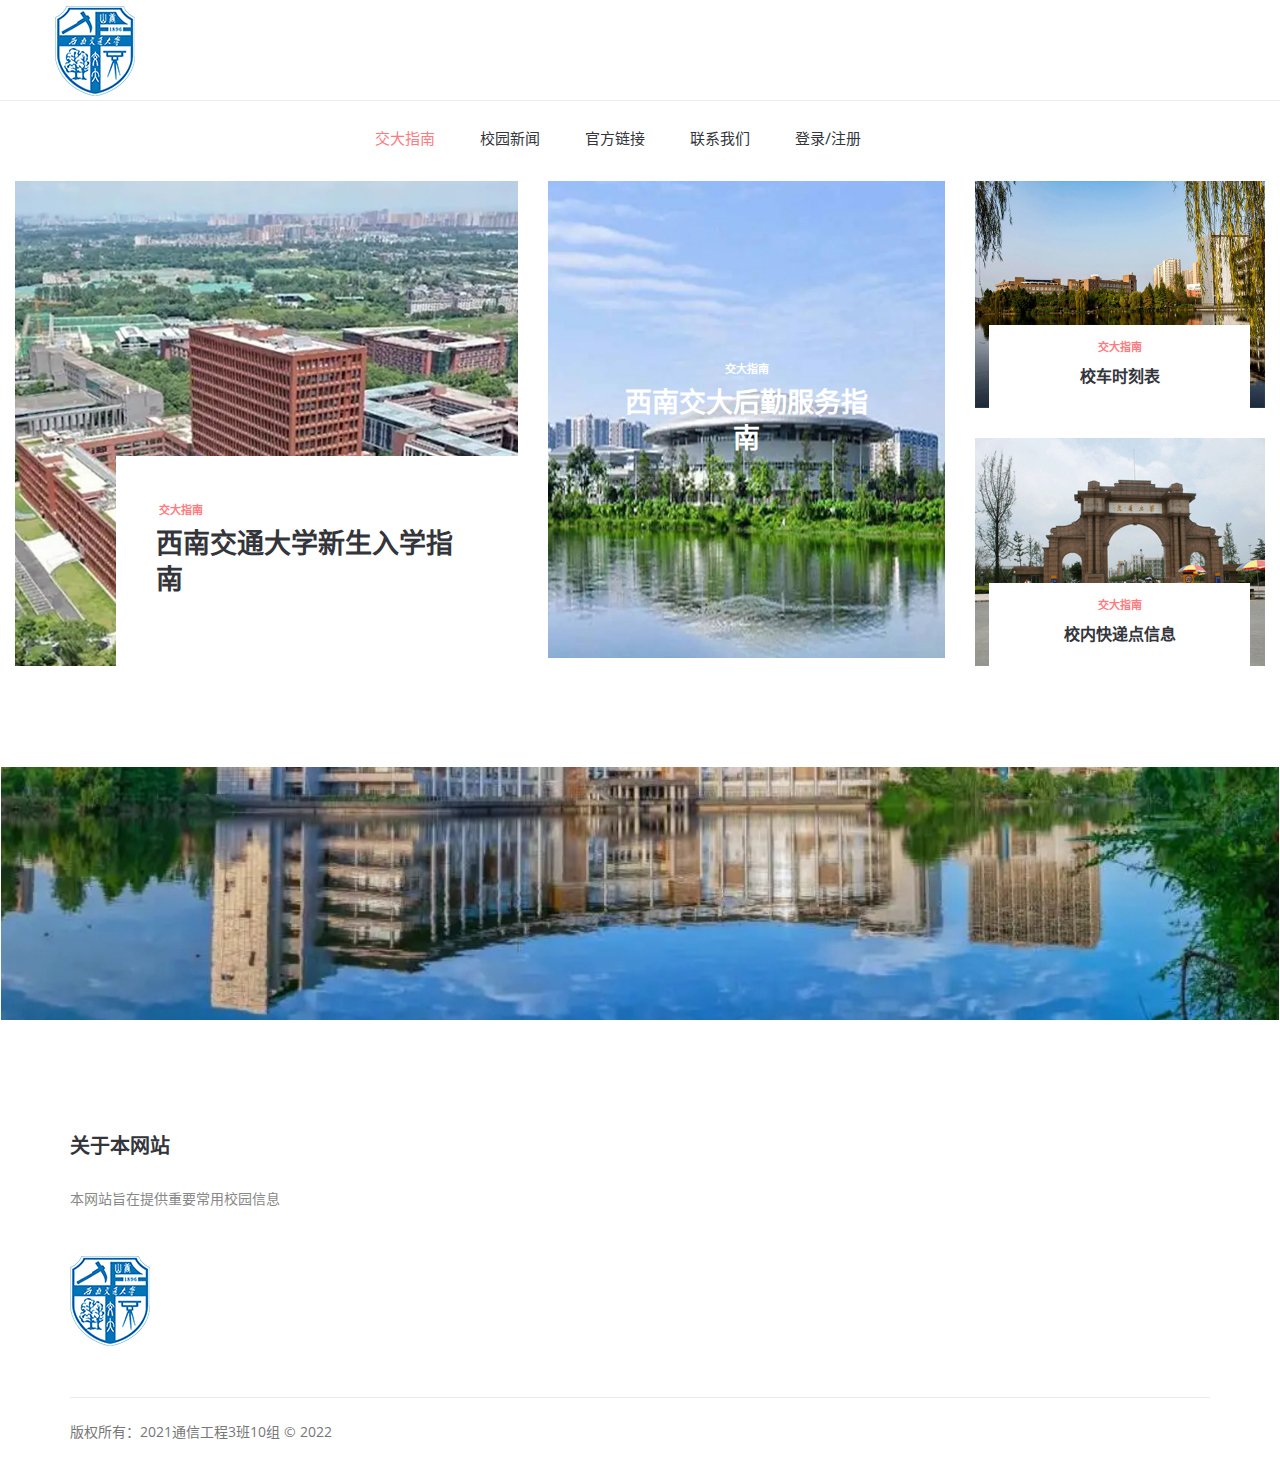
<file: index.html>
<!doctype html>
<html lang="zh-cn">

<head>
    <!-- Required meta tags -->
    <meta charset="utf-8">
    <title>交大指南</title>
    <!-- Bootstrap CSS -->
    <link rel="stylesheet" href="static/css/bootstrap.css">
    <link rel="stylesheet" href="static/css/themify-icons.css">
    <link rel="stylesheet" href="static/css/flaticon.css">
    <link rel="stylesheet" href="static/css/all.min.css">
    <link rel="stylesheet" href="static/css/animate.css">
    <link rel="stylesheet" href="static/css/magnific-popup.css">
    <!-- main css -->
    <link rel="stylesheet" href="static/css/style.css">
    <link rel="stylesheet" href="static/css/responsive.css">
</head>

<body>

    <!--================ Start header Top Area =================-->
    <section class="header-top">
        <div class="container">
            <div class="row align-items-center justify-content-between">
                <a href="" class="logo">
                    <img src="static/picture/logo.png" alt="">
                    </div>
                </a>
            </div>
        </div>
        <div class="search_input" id="search_input_box">
            <div class="container ">
                <form class="d-flex justify-content-between search-inner">
                    <input type="text" class="form-control" id="search_input" placeholder="Search Here">
                    <button type="submit" class="btn"></button>
                    <span class="ti-close" id="close_search" title="Close Search"></span>
                </form>
            </div>
        </div>
    </section>
    <!--================ End header top Area =================-->

    <!-- Start header Menu Area -->
    <header id="header" class="header_area">
        <div class="main_menu">
            <nav class="navbar navbar-expand-lg navbar-light">
                <div class="container">
                    <button class="navbar-toggler" type="button" data-toggle="collapse"
                        data-target="#navbarSupportedContent" aria-controls="navbarSupportedContent"
                        aria-expanded="false" aria-label="Toggle navigation">
                        <span class="icon-bar"></span>
                        <span class="icon-bar"></span>
                        <span class="icon-bar"></span>
                    </button>
                    <!-- Collect the nav links, forms, and other content for toggling -->
                    <div class="collapse navbar-collapse offset" id="navbarSupportedContent">
                        <ul class="nav navbar-nav menu_nav ml-auto mr-auto">
                            <li class="nav-item active"><a class="nav-link" href="">交大指南</a></li>
                            <li class="nav-item"><a class="nav-link" href="info.html">校园新闻</a></li>
                            <li class="nav-item"><a class="nav-link" href="links.html">官方链接</a></li>
                            <li class="nav-item"><a class="nav-link" href="contact.html">联系我们</a><li>
                            <li class="nav-item"><a class="nav-link" href="login.html">登录/注册</a><li>
                        </ul>
                    </div>
                </div>
            </nav>
        </div>
    </header>
    <!-- End header MEnu Area -->

    <!--================Fullwidth block Area =================-->

    <section class="fullwidth-block area-padding-bottom">
        <div class="container-fluid">
            <div class="row">
                <div class="col-md-6 col-lg-6 col-xl-5">
                    <div class="single-blog">
                        <div class="thumb">
                            <img class="img-fluid" src="static/picture/111.jpg" alt="">
                        </div>
                        <div class="short_details">
                            <div class="meta-top d-flex">
                                <a href="#">交大指南</a>
                            </div>
                            <a class="d-block" href="article1.html">
                                <h4>西南交通大学新生入学指南</h4>
                            </a>
                            <div class="meta-bottom d-flex">

                            </div>
                        </div>
                    </div>
                </div>

                <div class="col-md-6 col-lg-6 col-xl-4">
                    <div class="single-blog style_two">
                        <div class="thumb">
                            <img class="img-fluid" src="static/picture/24.jpg" alt="">
                        </div>
                        <div class="short_details text-center ">

                            <div class="meta-top d-flex justify-content-center">
                                <a href="#">交大指南</a>
                            </div>
                            <a class="d-block" href="article2.html">
                                <h4>西南交大后勤服务指南</h4>
                            </a>
                            <div class="meta-bottom d-flex justify-content-center">

                            </div>
                        </div>
                    </div>
                </div>

                <div class="col-lg-12 col-xl-3">
                    <div class="row">
                        <div class="col-12 col-md-6 col-lg-6 col-xl-12">
                            <div class="single-blog style-three m_b_30">
                                <div class="thumb">
                                    <img class="img-fluid" src="static/picture/32.jpg" alt="">
                                </div>
                                <div class="short_details">

                                    <div class="meta-top d-flex justify-content-center">
                                        <a href="#">交大指南</a>
                                    </div>
                                    <a class="d-block" href="article3.html">
                                        <h4>校车时刻表</h4>
                                    </a>
                                </div>
                            </div>

                        </div>
                        <div class="col-12 col-md-6 col-lg-6 col-xl-12">
                            <div class="single-blog style-three">
                                <div class="thumb">
                                    <img class="img-fluid" src="static/picture/42.jpg" alt="">
                                </div>
                                <div class="short_details">

                                    <div class="meta-top d-flex justify-content-center">
                                        <a href="#">交大指南</a>
                                    </div>
                                    <a class="d-block" href="article4.html">
                                        <h4>校内快递点信息</h4>
                                    </a>
                                </div>
                            </div>
                        </div>
                    </div>

                </div>
            </div>
        </div>
    </section>

    <!--================Fullwidth block Area end =================-->


    <div id="box">
        <table width="100%" height="100%">
            <tr height="0">
                <td align="center">
                    <img src="static/picture/bottom.jpg" width="100%" />
                </td>
            </tr>
        </table>
    </div>


    <!-- ================ start footer Area ================= -->
    <footer class="footer-area">
        <div class="container">
            <div class="row">

                <div class="col-lg-3 col-sm-2 mb-2 mb-xl-0 single-footer-widget">
                    <h4>关于本网站</h4>
                    <p>本网站旨在提供重要常用校园信息</p>
                    <div class="footer-logo">
                        <img src="static/picture/logo.png" alt="">
                    </div>
                </div>
            </div>
            <div class="footer-bottom row align-items-center text-center text-lg-left no-gutters">
                <p class="footer-text m-0 col-lg-8 col-md-12">版权所有：2021通信工程3班10组 &copy; 2022</p>
            </div>
        </div>
    </footer>
    <!-- ================ End footer Area ================= -->


    <!-- Optional JavaScript -->
    <!-- jQuery first, then Popper.js, then Bootstrap JS -->
    <script src="static/js/jquery-2.2.4.min.js"></script>
    <script src="static/js/popper.js"></script>
    <script src="static/js/bootstrap.min.js"></script>
    <script src="static/js/stellar.js"></script>
    <script src="static/js/jquery.magnific-popup.min.js"></script>
    <script src="static/js/jquery.ajaxchimp.min.js"></script>
    <script src="static/js/waypoints.min.js"></script>
    <script src="static/js/mail-script.js"></script>
    <script src="static/js/contact.js"></script>
    <script src="static/js/jquery.form.js"></script>
    <script src="static/js/jquery.validate.min.js"></script>
    <script src="static/js/mail-script.js"></script>
    <script src="static/js/theme.js"></script>
</body>

</html>
</file>
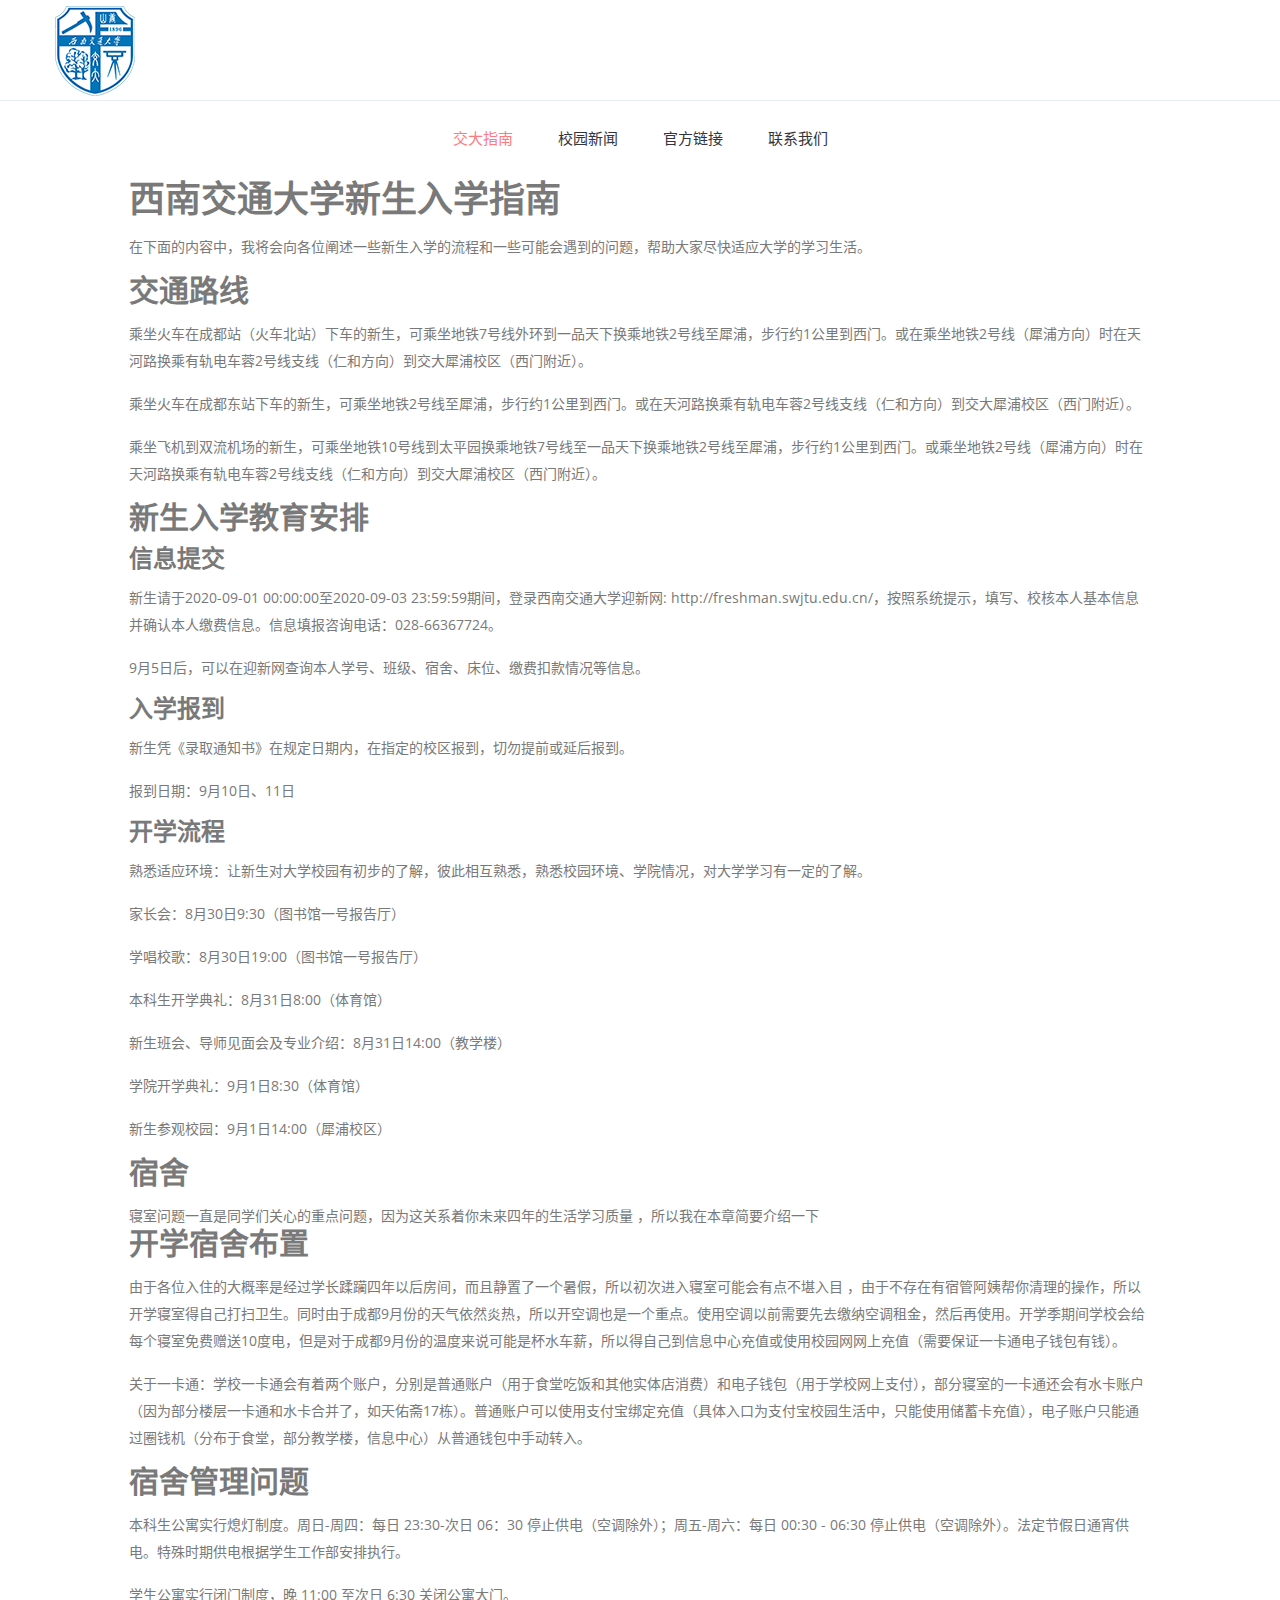
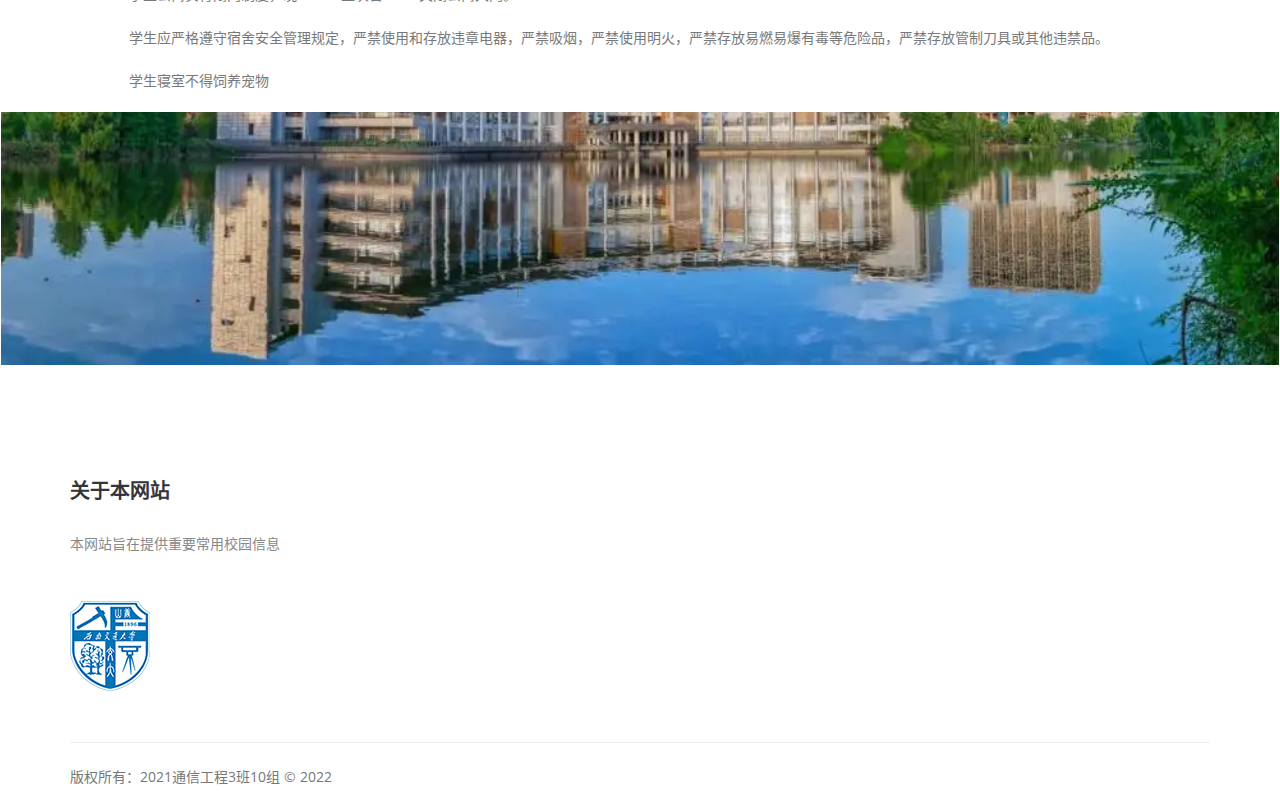
<file: article1.html>
<!doctype html>
<html lang="zh-cn">

<head>
    <!-- Required meta tags -->
    <meta charset="utf-8">
    <title>交大指南</title>
    <!-- Bootstrap CSS -->
    <link rel="stylesheet" href="static/css/bootstrap.css">
    <link rel="stylesheet" href="static/css/themify-icons.css">
    <link rel="stylesheet" href="static/css/flaticon.css">
    <link rel="stylesheet" href="static/css/all.min.css">
    <link rel="stylesheet" href="static/css/animate.css">
    <link rel="stylesheet" href="static/css/magnific-popup.css">
    <!-- main css -->
    <link rel="stylesheet" href="static/css/style.css">
    <link rel="stylesheet" href="static/css/responsive.css">
</head>

<body>

    <!--================ Start header Top Area =================-->
    <section class="header-top">
        <div class="container">
            <div class="row align-items-center justify-content-between">
                <a href="" class="logo">
                    <img src="static/picture/logo.png" alt="">
                </a>
            </div>
        </div>
        <div class="search_input" id="search_input_box">
            <div class="container ">
                <form class="d-flex justify-content-between search-inner">
                    <input type="text" class="form-control" id="search_input" placeholder="Search Here">
                    <button type="submit" class="btn"></button>
                    <span class="ti-close" id="close_search" title="Close Search"></span>
                </form>
            </div>
        </div>
    </section>
    <!--================ End header top Area =================-->

    <!-- Start header Menu Area -->
    <header id="header" class="header_area">
        <div class="main_menu">
            <nav class="navbar navbar-expand-lg navbar-light">
                <div class="container">
                    <button class="navbar-toggler" type="button" data-toggle="collapse"
                        data-target="#navbarSupportedContent" aria-controls="navbarSupportedContent"
                        aria-expanded="false" aria-label="Toggle navigation">
                        <span class="icon-bar"></span>
                        <span class="icon-bar"></span>
                        <span class="icon-bar"></span>
                    </button>
                    <!-- Collect the nav links, forms, and other content for toggling -->
                    <div class="collapse navbar-collapse offset" id="navbarSupportedContent">
                        <ul class="nav navbar-nav menu_nav ml-auto mr-auto">
                            <li class="nav-item active"><a class="nav-link" href="index.html">交大指南</a></li>
                            <li class="nav-item"><a class="nav-link" href="info.html">校园新闻</a></li>
                            <li class="nav-item"><a class="nav-link" href="links.html">官方链接</a></li>
                            
                            <li class="nav-item"><a class="nav-link" href="contact.html">联系我们</a></li>
                        </ul>
                    </div>
                </div>
            </nav>
        </div>
    </header>
    <!-- End header MEnu Area -->

    <!--================Fullwidth block Area =================-->




    
    <div id="box">
        <table width="80%" height="100%" align="center">
            <tr height="0">
                <td>

<h1>西南交通大学新生入学指南</h1>
<p>在下面的内容中，我将会向各位阐述一些新生入学的流程和一些可能会遇到的问题，帮助大家尽快适应大学的学习生活。</p>
<h2>交通路线</h2>
<p>乘坐火车在成都站（火车北站）下车的新生，可乘坐地铁7号线外环到一品天下换乘地铁2号线至犀浦，步行约1公里到西门。或在乘坐地铁2号线（犀浦方向）时在天河路换乘有轨电车蓉2号线支线（仁和方向）到交大犀浦校区（西门附近）。</p>
<p>
    乘坐火车在成都东站下车的新生，可乘坐地铁2号线至犀浦，步行约1公里到西门。或在天河路换乘有轨电车蓉2号线支线（仁和方向）到交大犀浦校区（西门附近）。</p>
    <p>
    乘坐飞机到双流机场的新生，可乘坐地铁10号线到太平园换乘地铁7号线至一品天下换乘地铁2号线至犀浦，步行约1公里到西门。或乘坐地铁2号线（犀浦方向）时在天河路换乘有轨电车蓉2号线支线（仁和方向）到交大犀浦校区（西门附近）。</p>

    <h2>新生入学教育安排</h2>
    <h3>信息提交</h3>
    <p>新生请于2020-09-01 00:00:00至2020-09-03 23:59:59期间，登录西南交通大学迎新网: http://freshman.swjtu.edu.cn/，按照系统提示，填写、校核本人基本信息并确认本人缴费信息。信息填报咨询电话：028-66367724。</p>
    
    <p>9月5日后，可以在迎新网查询本人学号、班级、宿舍、床位、缴费扣款情况等信息。</p>
    
    <h3>入学报到</h3>
    <p>新生凭《录取通知书》在规定日期内，在指定的校区报到，切勿提前或延后报到。</p>
    
    <p>报到日期：9月10日、11日</p>
    
    <h3>开学流程</h3>
   
    <p>熟悉适应环境：让新生对大学校园有初步的了解，彼此相互熟悉，熟悉校园环境、学院情况，对大学学习有一定的了解。</p>
    

    <p>家长会：8月30日9:30（图书馆一号报告厅）</p>

    <p>学唱校歌：8月30日19:00（图书馆一号报告厅）</p>

    <p>本科生开学典礼：8月31日8:00（体育馆）</p>

    <p>新生班会、导师见面会及专业介绍：8月31日14:00（教学楼）</p>

    <p>学院开学典礼：9月1日8:30（体育馆）</p>

    <p>新生参观校园：9月1日14:00（犀浦校区）</p>

    <h2>宿舍</h2>
    寝室问题一直是同学们关心的重点问题，因为这关系着你未来四年的生活学习质量  ，所以我在本章简要介绍一下

    <h2>开学宿舍布置</h2>
    <p>由于各位入住的大概率是经过学长蹂躏四年以后房间，而且静置了一个暑假，所以初次进入寝室可能会有点不堪入目  ，由于不存在有宿管阿姨帮你清理的操作，所以开学寝室得自己打扫卫生。同时由于成都9月份的天气依然炎热，所以开空调也是一个重点。使用空调以前需要先去缴纳空调租金，然后再使用。开学季期间学校会给每个寝室免费赠送10度电，但是对于成都9月份的温度来说可能是杯水车薪，所以得自己到信息中心充值或使用校园网网上充值（需要保证一卡通电子钱包有钱）。</p>

    <p>关于一卡通：学校一卡通会有着两个账户，分别是普通账户（用于食堂吃饭和其他实体店消费）和电子钱包（用于学校网上支付），部分寝室的一卡通还会有水卡账户（因为部分楼层一卡通和水卡合并了，如天佑斋17栋）。普通账户可以使用支付宝绑定充值（具体入口为支付宝校园生活中，只能使用储蓄卡充值），电子账户只能通过圈钱机（分布于食堂，部分教学楼，信息中心）从普通钱包中手动转入。</p>
    <h2>宿舍管理问题</h2>
    <p>本科生公寓实行熄灯制度。周日-周四：每日 23:30-次日 06：30 停止供电（空调除外）；周五-周六：每日 00:30 - 06:30 停止供电（空调除外）。法定节假日通宵供电。特殊时期供电根据学生工作部安排执行。</p>

    <p>学生公寓实行闭门制度，晚 11:00 至次日 6:30 关闭公寓大门。</p>

    <p>学生应严格遵守宿舍安全管理规定，严禁使用和存放违章电器，严禁吸烟，严禁使用明火，严禁存放易燃易爆有毒等危险品，严禁存放管制刀具或其他违禁品。</p>
    <p>学生寝室不得饲养宠物</p>

                </td>
            </tr>
        </table>
    </div>

    <!--================Fullwidth block Area end =================-->


    <div id="box">
        <table width="100%" height="100%">
            <tr height="0">
                <td align="center">
                    <img src="static/picture/bottom.jpg" width="100%" />
                </td>
            </tr>
        </table>
    </div>


    <!-- ================ start footer Area ================= -->
    <footer class="footer-area">
        <div class="container">
            <div class="row">

                <div class="col-lg-3 col-sm-2 mb-2 mb-xl-0 single-footer-widget">
                    <h4>关于本网站</h4>
                    <p>本网站旨在提供重要常用校园信息</p>
                    <div class="footer-logo">
                        <img src="static/picture/logo.png" alt="">
                    </div>
                </div>
            </div>
            <div class="footer-bottom row align-items-center text-center text-lg-left no-gutters">
                <p class="footer-text m-0 col-lg-8 col-md-12">版权所有：2021通信工程3班10组 &copy; 2022</p>
            </div>
        </div>
    </footer>
    <!-- ================ End footer Area ================= -->


    <!-- Optional JavaScript -->
    <!-- jQuery first, then Popper.js, then Bootstrap JS -->
    <script src="static/js/jquery-2.2.4.min.js"></script>
    <script src="static/js/popper.js"></script>
    <script src="static/js/bootstrap.min.js"></script>
    <script src="static/js/stellar.js"></script>
    <script src="static/js/jquery.magnific-popup.min.js"></script>
    <script src="static/js/jquery.ajaxchimp.min.js"></script>
    <script src="static/js/waypoints.min.js"></script>
    <script src="static/js/mail-script.js"></script>
    <script src="static/js/contact.js"></script>
    <script src="static/js/jquery.form.js"></script>
    <script src="static/js/jquery.validate.min.js"></script>
    <script src="static/js/mail-script.js"></script>
    <script src="static/js/theme.js"></script>
</body>

</html>
</file>
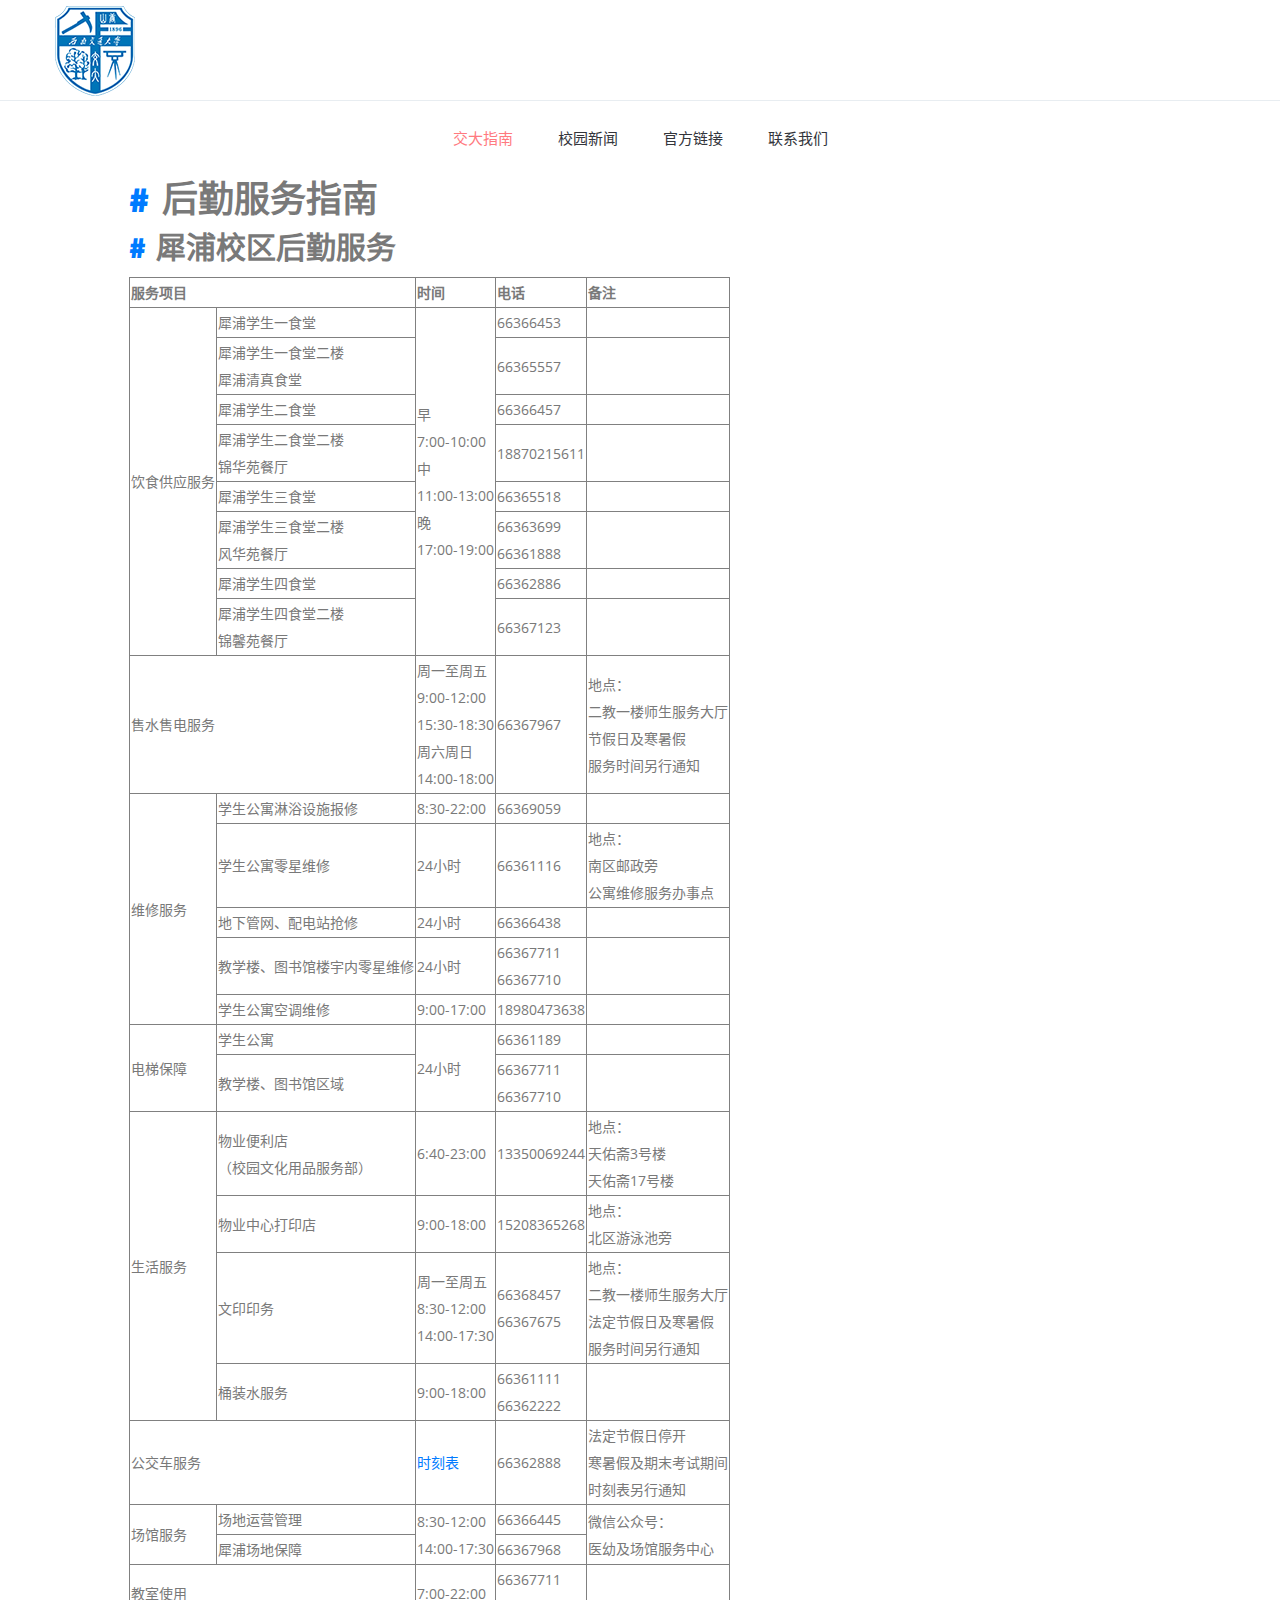
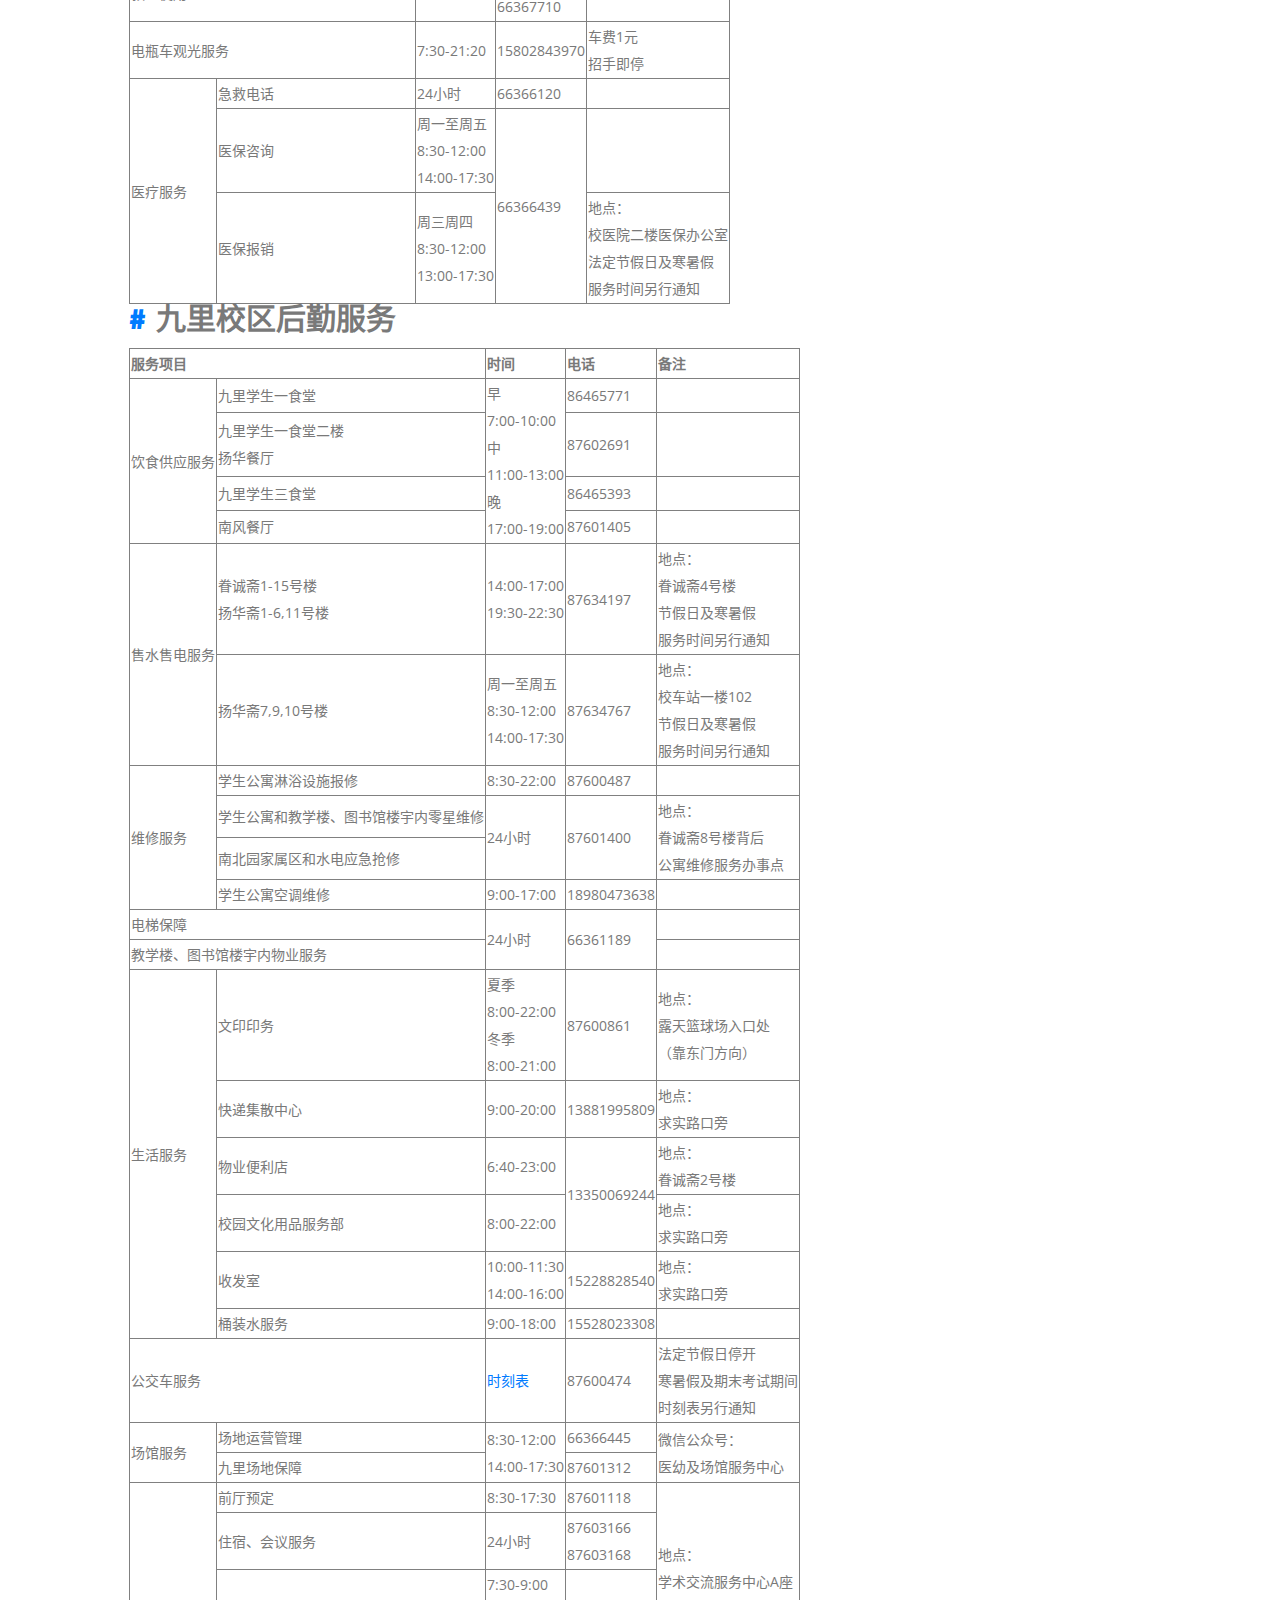
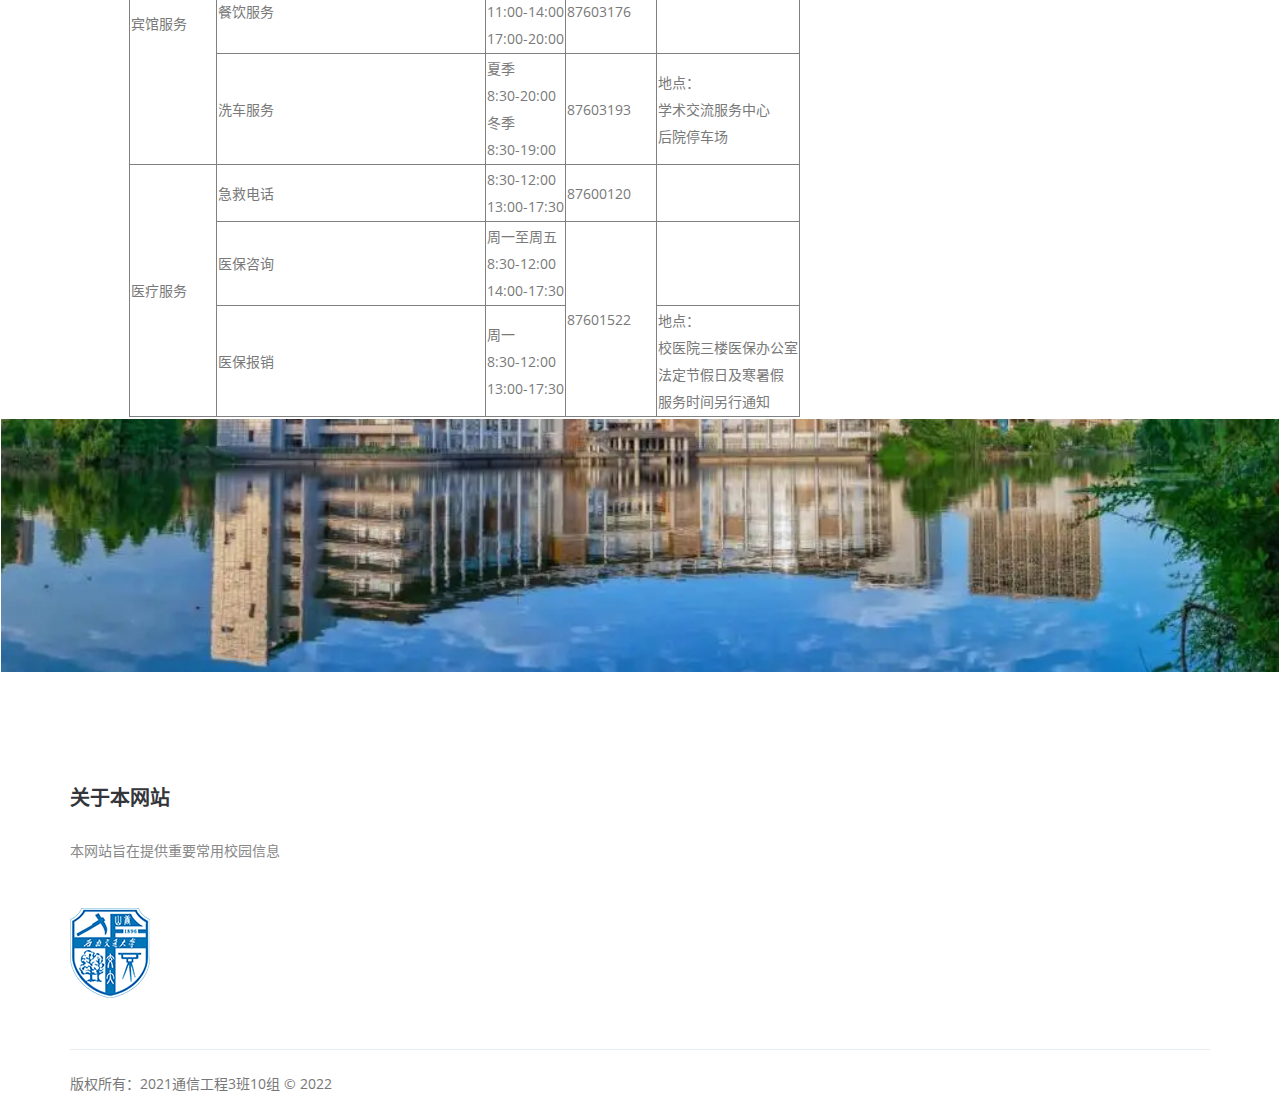
<file: article2.html>
<!doctype html>
<html lang="zh-cn">

<head>
    <!-- Required meta tags -->
    <meta charset="utf-8">
    <title>交大指南</title>
    <!-- Bootstrap CSS -->
    <link rel="stylesheet" href="static/css/bootstrap.css">
    <link rel="stylesheet" href="static/css/themify-icons.css">
    <link rel="stylesheet" href="static/css/flaticon.css">
    <link rel="stylesheet" href="static/css/all.min.css">
    <link rel="stylesheet" href="static/css/animate.css">
    <link rel="stylesheet" href="static/css/magnific-popup.css">
    <!-- main css -->
    <link rel="stylesheet" href="static/css/style.css">
    <link rel="stylesheet" href="static/css/responsive.css">
</head>

<body>

    <!--================ Start header Top Area =================-->
    <section class="header-top">
        <div class="container">
            <div class="row align-items-center justify-content-between">
                <a href="" class="logo">
                    <img src="static/picture/logo.png" alt="">
                </a>
            </div>
        </div>
        <div class="search_input" id="search_input_box">
            <div class="container ">
                <form class="d-flex justify-content-between search-inner">
                    <input type="text" class="form-control" id="search_input" placeholder="Search Here">
                    <button type="submit" class="btn"></button>
                    <span class="ti-close" id="close_search" title="Close Search"></span>
                </form>
            </div>
        </div>
    </section>
    <!--================ End header top Area =================-->

    <!-- Start header Menu Area -->
    <header id="header" class="header_area">
        <div class="main_menu">
            <nav class="navbar navbar-expand-lg navbar-light">
                <div class="container">
                    <button class="navbar-toggler" type="button" data-toggle="collapse"
                        data-target="#navbarSupportedContent" aria-controls="navbarSupportedContent"
                        aria-expanded="false" aria-label="Toggle navigation">
                        <span class="icon-bar"></span>
                        <span class="icon-bar"></span>
                        <span class="icon-bar"></span>
                    </button>
                    <!-- Collect the nav links, forms, and other content for toggling -->
                    <div class="collapse navbar-collapse offset" id="navbarSupportedContent">
                        <ul class="nav navbar-nav menu_nav ml-auto mr-auto">
                            <li class="nav-item active"><a class="nav-link" href="index.html">交大指南</a></li>
                            <li class="nav-item"><a class="nav-link" href="info.html">校园新闻</a></li>
                            <li class="nav-item"><a class="nav-link" href="links.html">官方链接</a></li>
                            
                            <li class="nav-item"><a class="nav-link" href="contact.html">联系我们</a></li>
                        </ul>
                    </div>
                </div>
            </nav>
        </div>
    </header>
    <!-- End header MEnu Area -->

    <!--================Fullwidth block Area =================-->

    <div id="box">
        <table width="80%" height="100%" align="center">
            <tr height="0">
                <td>

                    <div class="content-wrapper">   <div class="theme-vdoing-content content__default"><h1 id="后勤服务"><a href="#后勤服务" class="header-anchor">#</a> 后勤服务指南</h1> <h2 id="犀浦校区后勤服务"><a href="#犀浦校区后勤服务" class="header-anchor">#</a> 犀浦校区后勤服务</h2> <table border="1"><thead><th colspan="2">服务项目</th> <th>时间</th> <th>电话</th> <th>备注</th></thead> <tr><td rowspan="8">饮食供应服务</td> <td>犀浦学生一食堂</td> <td rowspan="8">早<br>7:00-10:00<br>中<br>11:00-13:00<br>晚<br>17:00-19:00</td> <td>66366453</td> <td></td></tr> <tr><td>犀浦学生一食堂二楼<br>犀浦清真食堂</td> <td>66365557</td> <td></td></tr> <tr><td>犀浦学生二食堂</td> <td>66366457</td> <td></td></tr> <tr><td>犀浦学生二食堂二楼<br>锦华苑餐厅</td> <td>18870215611</td> <td></td></tr> <tr><td>犀浦学生三食堂</td> <td>66365518</td> <td></td></tr> <tr><td>犀浦学生三食堂二楼<br>风华苑餐厅</td> <td>66363699<br>66361888</td> <td></td></tr> <tr><td>犀浦学生四食堂</td> <td>66362886</td> <td></td></tr> <tr><td>犀浦学生四食堂二楼<br>锦馨苑餐厅</td> <td>66367123</td> <td></td></tr> <tr><td colspan="2">售水售电服务</td> <td>周一至周五<br>9:00-12:00<br>15:30-18:30<br>周六周日<br>14:00-18:00</td> <td>66367967</td> <td>地点：<br>二教一楼师生服务大厅<br>节假日及寒暑假<br>服务时间另行通知</td></tr> <tr><td rowspan="5">维修服务</td> <td>学生公寓淋浴设施报修</td> <td>8:30-22:00</td> <td>66369059</td> <td></td></tr> <tr><td>学生公寓零星维修</td> <td>24小时</td> <td>66361116</td> <td>地点：<br>南区邮政旁<br>公寓维修服务办事点</td></tr> <tr><td>地下管网、配电站抢修</td> <td>24小时</td> <td>66366438</td> <td></td></tr> <tr><td>教学楼、图书馆楼宇内零星维修</td> <td>24小时</td> <td>66367711<br>66367710</td> <td></td></tr> <tr><td>学生公寓空调维修</td> <td>9:00-17:00</td> <td>18980473638</td> <td></td></tr> <tr><td rowspan="2">电梯保障</td> <td>学生公寓</td> <td rowspan="2">24小时</td> <td>66361189</td> <td></td></tr> <tr><td>教学楼、图书馆区域</td> <td>66367711<br>66367710</td> <td></td></tr> <tr><td rowspan="4">生活服务</td> <td>物业便利店<br>（校园文化用品服务部）</td> <td>6:40-23:00</td> <td>13350069244</td> <td>地点：<br>天佑斋3号楼<br>天佑斋17号楼</td></tr> <tr><td>物业中心打印店</td> <td>9:00-18:00</td> <td>15208365268</td> <td>地点：<br>北区游泳池旁</td></tr> <tr><td>文印印务</td> <td>周一至周五<br>8:30-12:00<br>14:00-17:30</td> <td>66368457<br>66367675</td> <td>地点：<br>二教一楼师生服务大厅<br>法定节假日及寒暑假<br>服务时间另行通知</td></tr> <tr><td>桶装水服务</td> <td>9:00-18:00</td> <td>66361111<br>66362222</td> <td></td></tr> <tr><td colspan="2">公交车服务</td> <td><a href="article3.html">时刻表</a></td> <td>66362888</td> <td>法定节假日停开<br>寒暑假及期末考试期间<br>时刻表另行通知</td></tr> <tr><td rowspan="2">场馆服务</td> <td>场地运营管理</td> <td rowspan="2">8:30-12:00<br>14:00-17:30</td> <td>66366445</td> <td rowspan="2">微信公众号：<br>医幼及场馆服务中心</td></tr> <tr><td>犀浦场地保障</td> <td>66367968</td></tr> <tr><td colspan="2">教室使用</td> <td>7:00-22:00</td> <td>66367711<br>66367710</td> <td></td></tr> <tr><td colspan="2">电瓶车观光服务</td> <td>7:30-21:20</td> <td>15802843970</td> <td>车费1元<br>招手即停</td></tr> <tr><td rowspan="3">医疗服务</td> <td>急救电话</td> <td>24小时</td> <td>66366120</td> <td></td></tr> <tr><td>医保咨询</td> <td>周一至周五<br>8:30-12:00<br>14:00-17:30</td> <td rowspan="2">66366439</td> <td></td></tr> <tr><td>医保报销</td> <td>周三周四<br>8:30-12:00<br>13:00-17:30</td> <td>地点：<br>校医院二楼医保办公室<br>法定节假日及寒暑假<br>服务时间另行通知</td></tr></table> <h2 id="九里校区后勤服务"><a href="#九里校区后勤服务" class="header-anchor">#</a> 九里校区后勤服务</h2> <table border="1"><thead><th colspan="2">服务项目</th> <th>时间</th> <th>电话</th> <th>备注</th></thead> <tr><td rowspan="4">饮食供应服务</td> <td>九里学生一食堂</td> <td rowspan="4">早<br>7:00-10:00<br>中<br>11:00-13:00<br>晚<br>17:00-19:00</td> <td>86465771</td> <td></td></tr> <tr><td>九里学生一食堂二楼<br>扬华餐厅</td> <td>87602691</td> <td></td></tr> <tr><td>九里学生三食堂</td> <td>86465393</td> <td></td></tr> <tr><td>南风餐厅</td> <td>87601405</td> <td></td></tr> <tr><td rowspan="2">售水售电服务</td> <td>眷诚斋1-15号楼<br>扬华斋1-6,11号楼</td> <td>14:00-17:00<br>19:30-22:30</td> <td>87634197</td> <td>地点：<br>眷诚斋4号楼<br>节假日及寒暑假<br>服务时间另行通知</td></tr> <tr><td>扬华斋7,9,10号楼</td> <td>周一至周五<br>8:30-12:00<br>14:00-17:30</td> <td>87634767</td> <td>地点：<br>校车站一楼102<br>节假日及寒暑假<br>服务时间另行通知</td></tr> <tr><td rowspan="4">维修服务</td> <td>学生公寓淋浴设施报修</td> <td>8:30-22:00</td> <td>87600487</td> <td></td></tr> <tr><td>学生公寓和教学楼、图书馆楼宇内零星维修</td> <td rowspan="2">24小时</td> <td rowspan="2">87601400</td> <td rowspan="2">地点：<br>眷诚斋8号楼背后<br>公寓维修服务办事点</td></tr> <tr><td>南北园家属区和水电应急抢修</td></tr> <tr><td>学生公寓空调维修</td> <td>9:00-17:00</td> <td>18980473638</td> <td></td></tr> <tr><td colspan="2">电梯保障</td> <td rowspan="2">24小时</td> <td rowspan="2">66361189</td> <td></td></tr> <tr><td colspan="2">教学楼、图书馆楼宇内物业服务</td> <td></td></tr> <tr><td rowspan="6">生活服务</td> <td>文印印务</td> <td>夏季<br>8:00-22:00<br>冬季<br>8:00-21:00</td> <td>87600861</td> <td>地点：<br>露天篮球场入口处<br>（靠东门方向）</td></tr> <tr><td>快递集散中心</td> <td>9:00-20:00</td> <td>13881995809</td> <td>地点：<br>求实路口旁</td></tr> <tr><td>物业便利店</td> <td>6:40-23:00</td> <td rowspan="2">13350069244</td> <td>地点：<br>眷诚斋2号楼</td></tr> <tr><td>校园文化用品服务部</td> <td>8:00-22:00</td> <td>地点：<br>求实路口旁</td></tr> <tr><td>收发室</td> <td>10:00-11:30<br>14:00-16:00</td> <td>15228828540</td> <td>地点：<br>求实路口旁</td></tr> <tr><td>桶装水服务</td> <td>9:00-18:00</td> <td>15528023308</td> <td></td></tr> <tr><td colspan="2">公交车服务</td> <td><a href="article3.html">时刻表</a></td> <td>87600474</td> <td>法定节假日停开<br>寒暑假及期末考试期间<br>时刻表另行通知</td></tr> <tr><td rowspan="2">场馆服务</td> <td>场地运营管理</td> <td rowspan="2">8:30-12:00<br>14:00-17:30</td> <td>66366445</td> <td rowspan="2">微信公众号：<br>医幼及场馆服务中心</td></tr> <tr><td>九里场地保障</td> <td>87601312</td></tr> <tr><td rowspan="4">宾馆服务</td> <td>前厅预定</td> <td>8:30-17:30</td> <td>87601118</td> <td rowspan="3">地点：<br>学术交流服务中心A座</td></tr> <tr><td>住宿、会议服务</td> <td>24小时</td> <td>87603166<br>87603168</td></tr> <tr><td>餐饮服务</td> <td>7:30-9:00<br>11:00-14:00<br>17:00-20:00</td> <td>87603176</td></tr> <tr><td>洗车服务</td> <td>夏季<br>8:30-20:00<br>冬季<br>8:30-19:00</td> <td>87603193</td> <td>地点：<br>学术交流服务中心<br>后院停车场</td></tr> <tr><td rowspan="3">医疗服务</td> <td>急救电话</td> <td>8:30-12:00<br>13:00-17:30</td> <td>87600120</td> <td></td></tr> <tr><td>医保咨询</td> <td>周一至周五<br>8:30-12:00<br>14:00-17:30</td> <td rowspan="2">87601522</td> <td></td></tr> <tr><td>医保报销</td> <td>周一<br>8:30-12:00<br>13:00-17:30</td> <td>地点：<br>校医院三楼医保办公室<br>法定节假日及寒暑假<br>服务时间另行通知</td></tr></table></div></div>


                </td>
            </tr>
        </table>
    </div>


    <!--================Fullwidth block Area end =================-->


    <div id="box">
        <table width="100%" height="100%">
            <tr height="0">
                <td align="center">
                    <img src="static/picture/bottom.jpg" width="100%" />
                </td>
            </tr>
        </table>
    </div>


    <!-- ================ start footer Area ================= -->
    <footer class="footer-area">
        <div class="container">
            <div class="row">

                <div class="col-lg-3 col-sm-2 mb-2 mb-xl-0 single-footer-widget">
                    <h4>关于本网站</h4>
                    <p>本网站旨在提供重要常用校园信息</p>
                    <div class="footer-logo">
                        <img src="static/picture/logo.png" alt="">
                    </div>
                </div>
            </div>
            <div class="footer-bottom row align-items-center text-center text-lg-left no-gutters">
                <p class="footer-text m-0 col-lg-8 col-md-12">版权所有：2021通信工程3班10组 &copy; 2022</p>
            </div>
        </div>
    </footer>
    <!-- ================ End footer Area ================= -->


    <!-- Optional JavaScript -->
    <!-- jQuery first, then Popper.js, then Bootstrap JS -->
    <script src="static/js/jquery-2.2.4.min.js"></script>
    <script src="static/js/popper.js"></script>
    <script src="static/js/bootstrap.min.js"></script>
    <script src="static/js/stellar.js"></script>
    <script src="static/js/jquery.magnific-popup.min.js"></script>
    <script src="static/js/jquery.ajaxchimp.min.js"></script>
    <script src="static/js/waypoints.min.js"></script>
    <script src="static/js/mail-script.js"></script>
    <script src="static/js/contact.js"></script>
    <script src="static/js/jquery.form.js"></script>
    <script src="static/js/jquery.validate.min.js"></script>
    <script src="static/js/mail-script.js"></script>
    <script src="static/js/theme.js"></script>
</body>

</html>
</file>
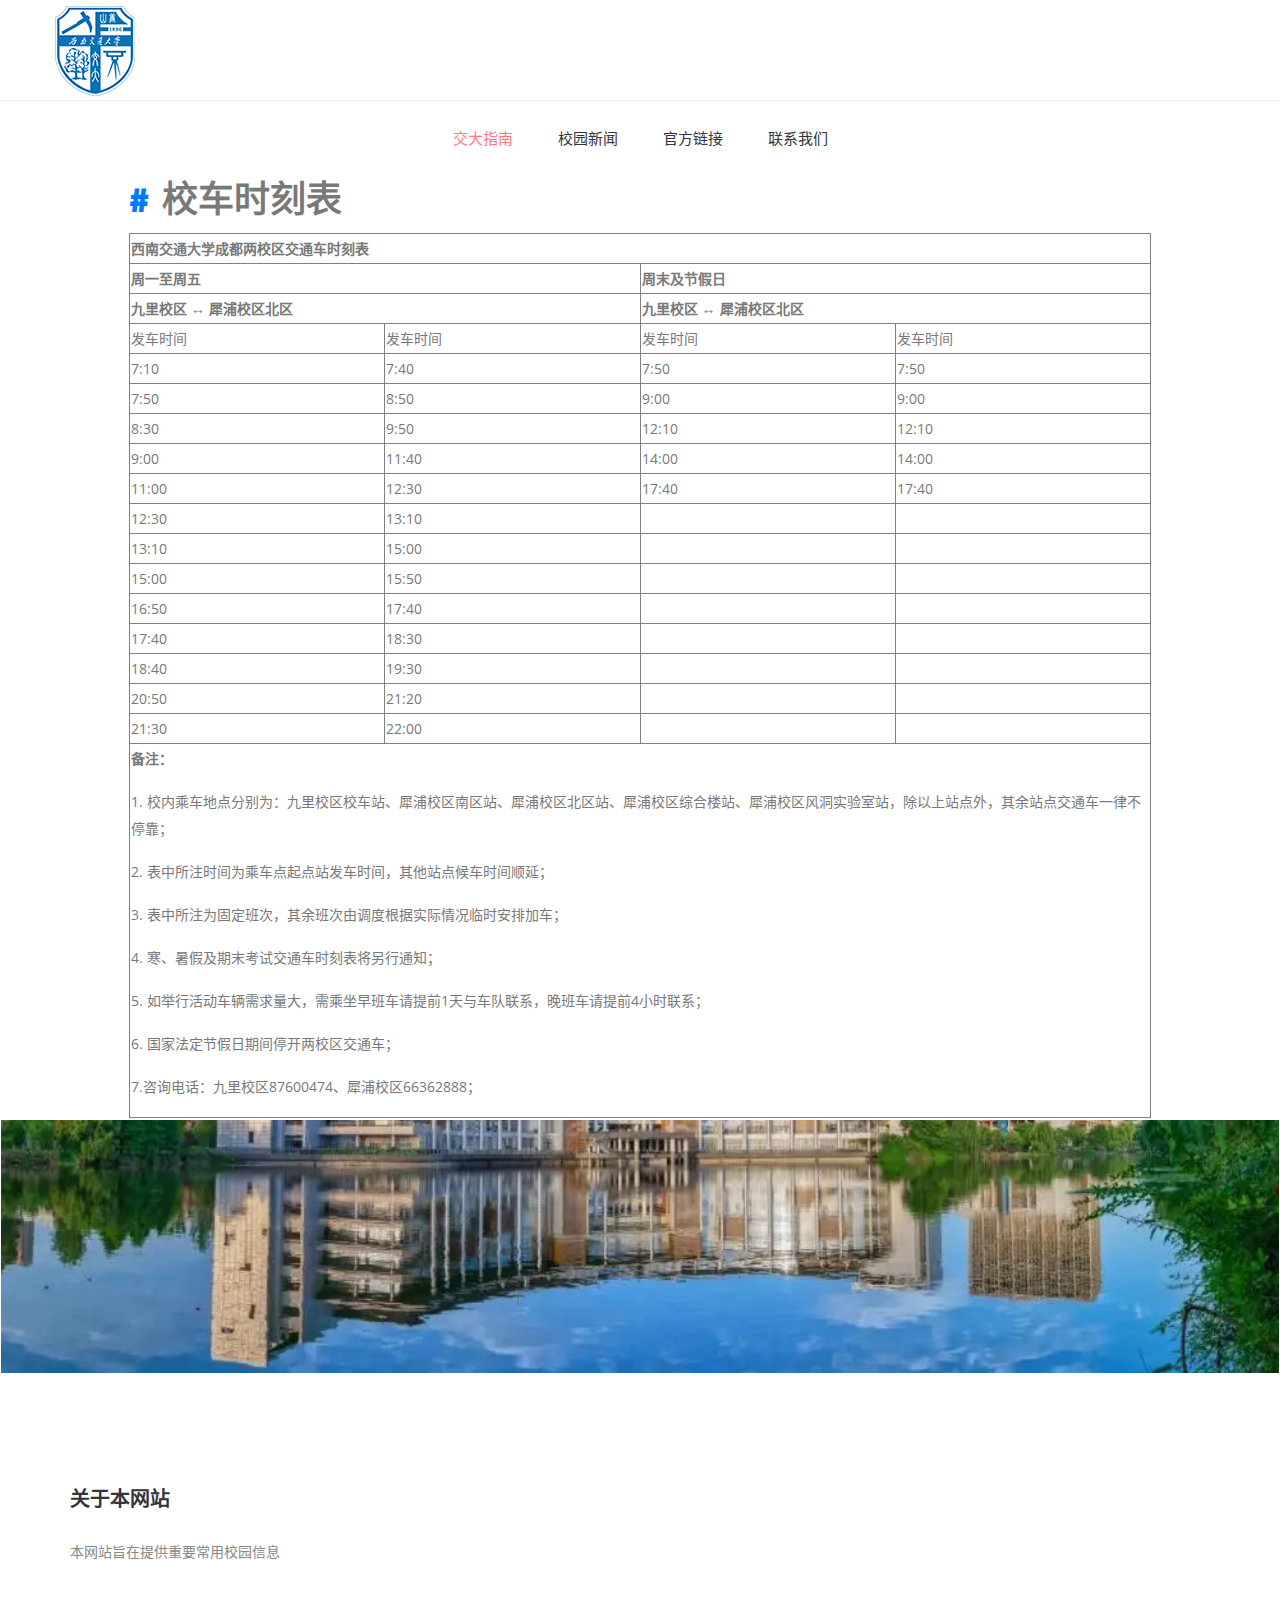
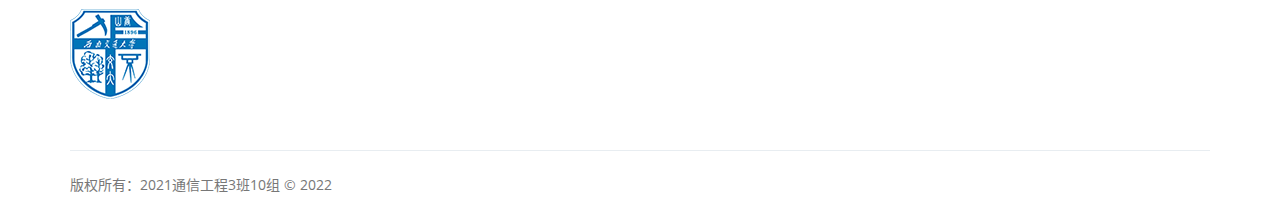
<file: article3.html>
<!doctype html>
<html lang="zh-cn">

<head>
    <!-- Required meta tags -->
    <meta charset="utf-8">
    <title>交大指南</title>
    <!-- Bootstrap CSS -->
    <link rel="stylesheet" href="static/css/bootstrap.css">
    <link rel="stylesheet" href="static/css/themify-icons.css">
    <link rel="stylesheet" href="static/css/flaticon.css">
    <link rel="stylesheet" href="static/css/all.min.css">
    <link rel="stylesheet" href="static/css/animate.css">
    <link rel="stylesheet" href="static/css/magnific-popup.css">
    <!-- main css -->
    <link rel="stylesheet" href="static/css/style.css">
    <link rel="stylesheet" href="static/css/responsive.css">
</head>

<body>

    <!--================ Start header Top Area =================-->
    <section class="header-top">
        <div class="container">
            <div class="row align-items-center justify-content-between">
                <a href="" class="logo">
                    <img src="static/picture/logo.png" alt="">
                </a>
            </div>
        </div>
        <div class="search_input" id="search_input_box">
            <div class="container ">
                <form class="d-flex justify-content-between search-inner">
                    <input type="text" class="form-control" id="search_input" placeholder="Search Here">
                    <button type="submit" class="btn"></button>
                    <span class="ti-close" id="close_search" title="Close Search"></span>
                </form>
            </div>
        </div>
    </section>
    <!--================ End header top Area =================-->

    <!-- Start header Menu Area -->
    <header id="header" class="header_area">
        <div class="main_menu">
            <nav class="navbar navbar-expand-lg navbar-light">
                <div class="container">
                    <button class="navbar-toggler" type="button" data-toggle="collapse"
                        data-target="#navbarSupportedContent" aria-controls="navbarSupportedContent"
                        aria-expanded="false" aria-label="Toggle navigation">
                        <span class="icon-bar"></span>
                        <span class="icon-bar"></span>
                        <span class="icon-bar"></span>
                    </button>
                    <!-- Collect the nav links, forms, and other content for toggling -->
                    <div class="collapse navbar-collapse offset" id="navbarSupportedContent">
                        <ul class="nav navbar-nav menu_nav ml-auto mr-auto">
                            <li class="nav-item active"><a class="nav-link" href="index.html">交大指南</a></li>
                            <li class="nav-item"><a class="nav-link" href="info.html">校园新闻</a></li>
                            <li class="nav-item"><a class="nav-link" href="links.html">官方链接</a></li>
                            
                            <li class="nav-item"><a class="nav-link" href="contact.html">联系我们</a></li>
                        </ul>
                    </div>
                </div>
            </nav>
        </div>
    </header>
    <!-- End header MEnu Area -->

    <!--================Fullwidth block Area =================-->

    <div id="box">
        <table width="80%" height="100%" align="center">
            <tr height="0">
                <td>

        <div class="theme-vdoing-content content__default"><h1 id="校车时刻表"><a href="#校车时刻表" class="header-anchor">#</a> 校车时刻表</h1> <table width="100%" border="1"><tbody><tr><td colspan="4"><span><strong><span>
            西南交通大学成都两校区交通车时刻表
        </span></strong></span></td></tr> <tr><td colspan="2"><span><strong><span>周一至周五</span></strong></span></td> <td colspan="2"><span><strong><span>周末及节假日</span></strong></span></td></tr> <tr><td rowspan="1" colspan="2"><span><strong><span>
            九里校区 ↔ 犀浦校区北区
        </span></strong></span></td> <td rowspan="1" colspan="2"><span><strong><span>
            九里校区 ↔ 犀浦校区北区
        </span></strong></span></td></tr> <tr><td><span>发车时间</span></td> <td><span>发车时间</span></td> <td><span>发车时间</span></td> <td><span>发车时间</span></td></tr> <tr><td><span>7:10</span></td> <td><span>7:40</span></td> <td><span>7:50</span></td> <td><span>7:50</span></td></tr> <tr><td><span>7:50</span></td> <td><span>8:50</span></td> <td><span><span>9:00</span></span></td> <td><span>9:00</span></td></tr> <tr><td><span>8:30</span></td> <td><span>9:50</span></td> <td><span>12:10</span></td> <td><span>12:10</span></td></tr> <tr><td><span>9:00</span></td> <td><span>11:40</span></td> <td><span>14:00</span></td> <td><span>14:00</span></td></tr> <tr><td><span>11:00</span></td> <td><span>12:30</span></td> <td><span>17:40</span></td> <td><span>17:40</span></td></tr> <tr><td><span>12:30</span></td> <td><span>13:10</span></td> <td><br></td> <td><br></td></tr> <tr><td><span>13:10</span></td> <td><span>15:00</span></td> <td><br></td> <td><br></td></tr> <tr><td><span>15:00</span></td> <td><span>15:50</span></td> <td><br></td> <td><br></td></tr> <tr><td><span>16:50</span></td> <td><span>17:40</span></td> <td><br></td> <td><br></td></tr> <tr><td><span>17:40</span></td> <td><span>18:30</span></td> <td><br></td> <td><br></td></tr> <tr><td><span>18:40</span></td> <td><span>19:30</span></td> <td><br></td> <td><br></td></tr> <tr><td><span>20:50</span></td> <td><span>21:20</span></td> <td><br></td> <td><br></td></tr> <tr><td><span>21:30</span></td> <td><span>22:00</span></td> <td><br></td> <td><br></td></tr> <tr><td colspan="4" style="text-align:left;"><p><span><strong><span>备注：</span></strong></span></p> <p><span>1.
    校内乘车地点分别为：九里校区校车站、犀浦校区南区站、犀浦校区北区站、犀浦校区综合楼站、犀浦校区风洞实验室站，除以上站点外，其余站点交通车一律不停靠；</span></p> <p><span>2.
    表中所注时间为乘车点起点站发车时间，其他站点候车时间顺延；</span></p> <p><span>3.
    表中所注为固定班次，其余班次由调度根据实际情况临时安排加车；</span></p> <p><span>4.
    寒、暑假及期末考试交通车时刻表将另行通知；</span></p> <p><span>5.
    如举行活动车辆需求量大，需乘坐早班车请提前1天与车队联系，晚班车请提前4小时联系；</span></p> <p><span>6.
    国家法定节假日期间停开两校区交通车；</span></p> <p><span>7.咨询电话：九里校区87600474、犀浦校区66362888；</span></p></td></tr></tbody></table></div>


                </td>
            </tr>
        </table>
    </div>


    <!--================Fullwidth block Area end =================-->


    <div id="box">
        <table width="100%" height="100%">
            <tr height="0">
                <td align="center">
                    <img src="static/picture/bottom.jpg" width="100%" />
                </td>
            </tr>
        </table>
    </div>


    <!-- ================ start footer Area ================= -->
    <footer class="footer-area">
        <div class="container">
            <div class="row">

                <div class="col-lg-3 col-sm-2 mb-2 mb-xl-0 single-footer-widget">
                    <h4>关于本网站</h4>
                    <p>本网站旨在提供重要常用校园信息</p>
                    <div class="footer-logo">
                        <img src="static/picture/logo.png" alt="">
                    </div>
                </div>
            </div>
            <div class="footer-bottom row align-items-center text-center text-lg-left no-gutters">
                <p class="footer-text m-0 col-lg-8 col-md-12">版权所有：2021通信工程3班10组 &copy; 2022</p>
            </div>
        </div>
    </footer>
    <!-- ================ End footer Area ================= -->


    <!-- Optional JavaScript -->
    <!-- jQuery first, then Popper.js, then Bootstrap JS -->
    <script src="static/js/jquery-2.2.4.min.js"></script>
    <script src="static/js/popper.js"></script>
    <script src="static/js/bootstrap.min.js"></script>
    <script src="static/js/stellar.js"></script>
    <script src="static/js/jquery.magnific-popup.min.js"></script>
    <script src="static/js/jquery.ajaxchimp.min.js"></script>
    <script src="static/js/waypoints.min.js"></script>
    <script src="static/js/mail-script.js"></script>
    <script src="static/js/contact.js"></script>
    <script src="static/js/jquery.form.js"></script>
    <script src="static/js/jquery.validate.min.js"></script>
    <script src="static/js/mail-script.js"></script>
    <script src="static/js/theme.js"></script>
</body>

</html>
</file>
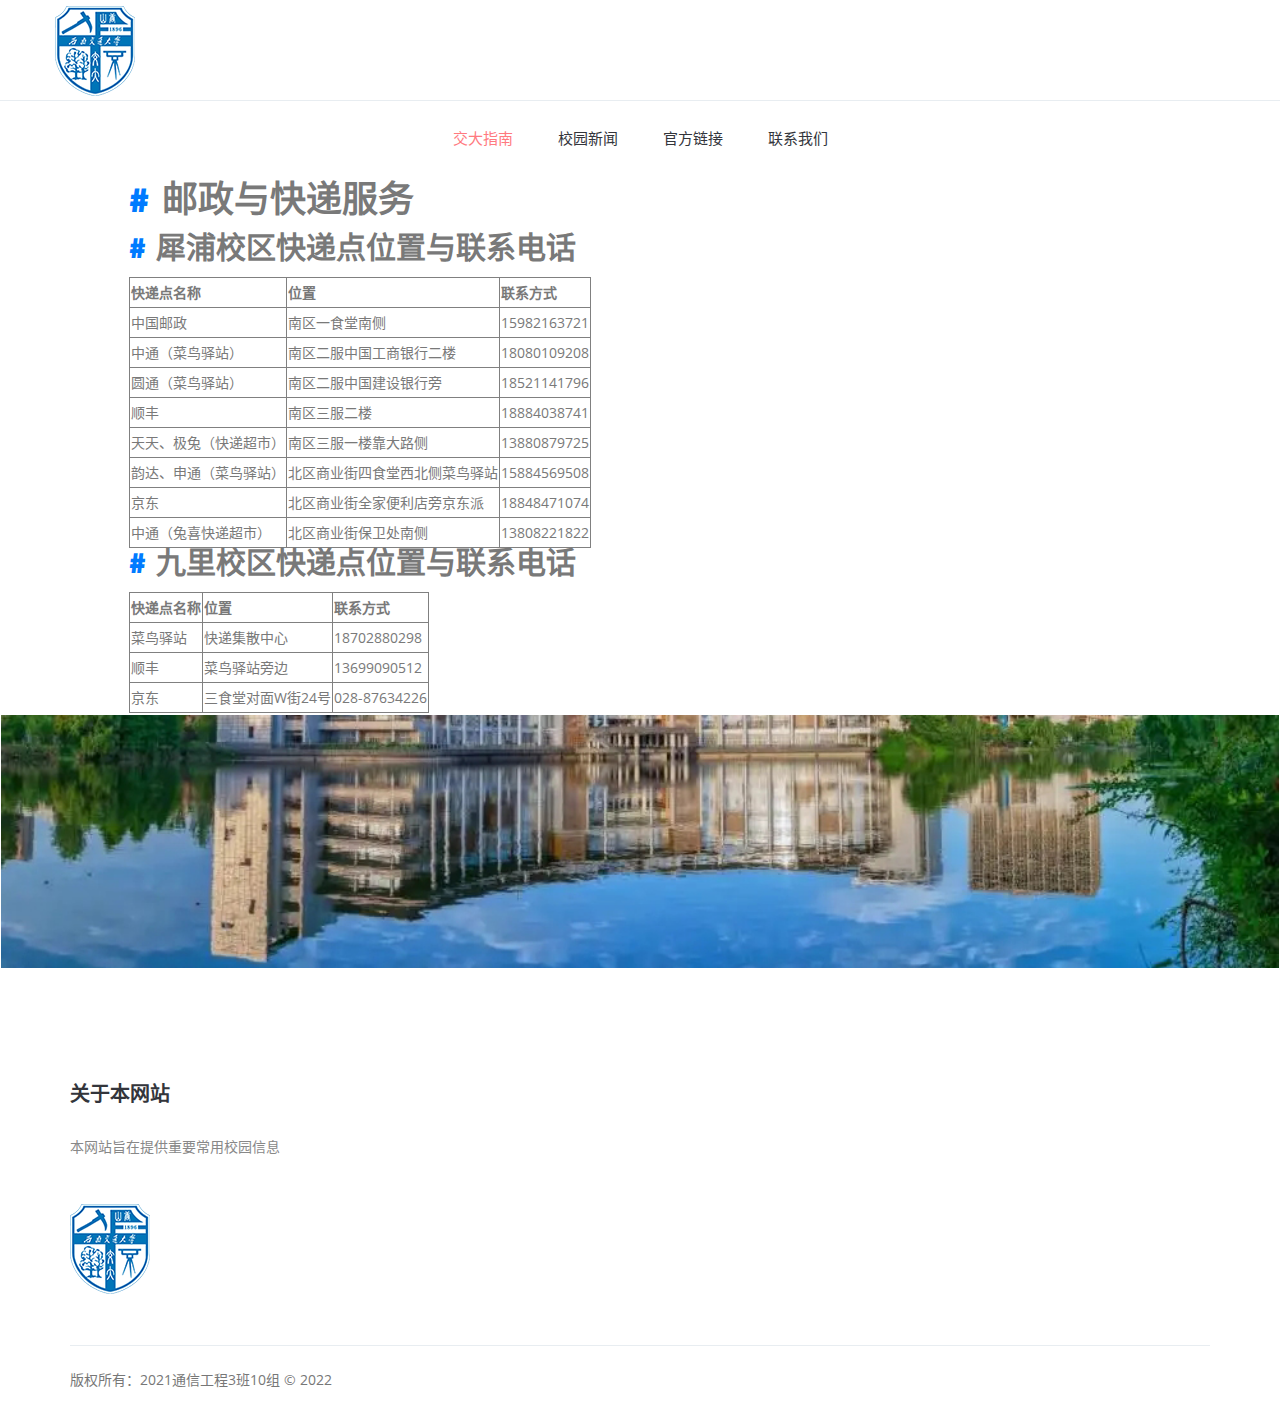
<file: article4.html>
<!doctype html>
<html lang="zh-cn">

<head>
    <!-- Required meta tags -->
    <meta charset="utf-8">
    <title>交大指南</title>
    <!-- Bootstrap CSS -->
    <link rel="stylesheet" href="static/css/bootstrap.css">
    <link rel="stylesheet" href="static/css/themify-icons.css">
    <link rel="stylesheet" href="static/css/flaticon.css">
    <link rel="stylesheet" href="static/css/all.min.css">
    <link rel="stylesheet" href="static/css/animate.css">
    <link rel="stylesheet" href="static/css/magnific-popup.css">
    <!-- main css -->
    <link rel="stylesheet" href="static/css/style.css">
    <link rel="stylesheet" href="static/css/responsive.css">
</head>

<body>

    <!--================ Start header Top Area =================-->
    <section class="header-top">
        <div class="container">
            <div class="row align-items-center justify-content-between">
                <a href="" class="logo">
                    <img src="static/picture/logo.png" alt="">
                </a>
            </div>
        </div>
        <div class="search_input" id="search_input_box">
            <div class="container ">
                <form class="d-flex justify-content-between search-inner">
                    <input type="text" class="form-control" id="search_input" placeholder="Search Here">
                    <button type="submit" class="btn"></button>
                    <span class="ti-close" id="close_search" title="Close Search"></span>
                </form>
            </div>
        </div>
    </section>
    <!--================ End header top Area =================-->

    <!-- Start header Menu Area -->
    <header id="header" class="header_area">
        <div class="main_menu">
            <nav class="navbar navbar-expand-lg navbar-light">
                <div class="container">
                    <button class="navbar-toggler" type="button" data-toggle="collapse"
                        data-target="#navbarSupportedContent" aria-controls="navbarSupportedContent"
                        aria-expanded="false" aria-label="Toggle navigation">
                        <span class="icon-bar"></span>
                        <span class="icon-bar"></span>
                        <span class="icon-bar"></span>
                    </button>
                    <!-- Collect the nav links, forms, and other content for toggling -->
                    <div class="collapse navbar-collapse offset" id="navbarSupportedContent">
                        <ul class="nav navbar-nav menu_nav ml-auto mr-auto">
                            <li class="nav-item active"><a class="nav-link" href="index.html">交大指南</a></li>
                            <li class="nav-item"><a class="nav-link" href="info.html">校园新闻</a></li>
                            <li class="nav-item"><a class="nav-link" href="links.html">官方链接</a></li>
                           
                            <li class="nav-item"><a class="nav-link" href="contact.html">联系我们</a></li>
                        </ul>
                    </div>
                </div>
            </nav>
        </div>
    </header>
    <!-- End header MEnu Area -->

    <!--================Fullwidth block Area =================-->

    <div id="box">
        <table width="80%" height="100%" align="center">
            <tr height="0">
                <td>

                    <div class="theme-vdoing-content content__default"><h1 id="邮政与快递服务"><a href="#邮政与快递服务" class="header-anchor">#</a> 邮政与快递服务</h1> <h2 id="犀浦校区快递点位置与联系电话"><a href="#犀浦校区快递点位置与联系电话" class="header-anchor">#</a> 犀浦校区快递点位置与联系电话</h2> <table border="1"><thead><tr><th>快递点名称</th> <th>位置</th> <th>联系方式</th></tr></thead> <tbody><tr><td>中国邮政</td> <td>南区一食堂南侧</td> <td>15982163721</td></tr> <tr><td>中通（菜鸟驿站）</td> <td>南区二服中国工商银行二楼</td> <td>18080109208</td></tr> <tr><td>圆通（菜鸟驿站）</td> <td>南区二服中国建设银行旁</td> <td>18521141796</td></tr> <tr><td>顺丰</td> <td>南区三服二楼</td> <td>18884038741</td></tr> <tr><td>天天、极兔（快递超市）</td> <td>南区三服一楼靠大路侧</td> <td>13880879725</td></tr> <tr><td>韵达、申通（菜鸟驿站）</td> <td>北区商业街四食堂西北侧菜鸟驿站</td> <td>15884569508</td></tr> <tr><td>京东</td> <td>北区商业街全家便利店旁京东派</td> <td>18848471074</td></tr> <tr><td>中通（兔喜快递超市）</td> <td>北区商业街保卫处南侧</td> <td>13808221822</td></tr></tbody></table> <h2 id="九里校区快递点位置与联系电话"><a href="#九里校区快递点位置与联系电话" class="header-anchor">#</a> 九里校区快递点位置与联系电话</h2> <table border="1"><thead><tr><th>快递点名称</th> <th>位置</th> <th>联系方式</th></tr></thead> <tbody><tr><td>菜鸟驿站</td> <td>快递集散中心</td> <td>18702880298</td></tr> <tr><td>顺丰</td> <td>菜鸟驿站旁边</td> <td>13699090512</td></tr> <tr><td>京东</td> <td>三食堂对面W街24号</td> <td>028-87634226</td></tr></tbody></table></div>

                </td>
            </tr>
        </table>
    </div>


    <!--================Fullwidth block Area end =================-->


    <div id="box">
        <table width="100%" height="100%">
            <tr height="0">
                <td align="center">
                    <img src="static/picture/bottom.jpg" width="100%" />
                </td>
            </tr>
        </table>
    </div>


    <!-- ================ start footer Area ================= -->
    <footer class="footer-area">
        <div class="container">
            <div class="row">

                <div class="col-lg-3 col-sm-2 mb-2 mb-xl-0 single-footer-widget">
                    <h4>关于本网站</h4>
                    <p>本网站旨在提供重要常用校园信息</p>
                    <div class="footer-logo">
                        <img src="static/picture/logo.png" alt="">
                    </div>
                </div>
            </div>
            <div class="footer-bottom row align-items-center text-center text-lg-left no-gutters">
                <p class="footer-text m-0 col-lg-8 col-md-12">版权所有：2021通信工程3班10组 &copy; 2022</p>
            </div>
        </div>
    </footer>
    <!-- ================ End footer Area ================= -->


    <!-- Optional JavaScript -->
    <!-- jQuery first, then Popper.js, then Bootstrap JS -->
    <script src="static/js/jquery-2.2.4.min.js"></script>
    <script src="static/js/popper.js"></script>
    <script src="static/js/bootstrap.min.js"></script>
    <script src="static/js/stellar.js"></script>
    <script src="static/js/jquery.magnific-popup.min.js"></script>
    <script src="static/js/jquery.ajaxchimp.min.js"></script>
    <script src="static/js/waypoints.min.js"></script>
    <script src="static/js/mail-script.js"></script>
    <script src="static/js/contact.js"></script>
    <script src="static/js/jquery.form.js"></script>
    <script src="static/js/jquery.validate.min.js"></script>
    <script src="static/js/mail-script.js"></script>
    <script src="static/js/theme.js"></script>
</body>

</html>
</file>
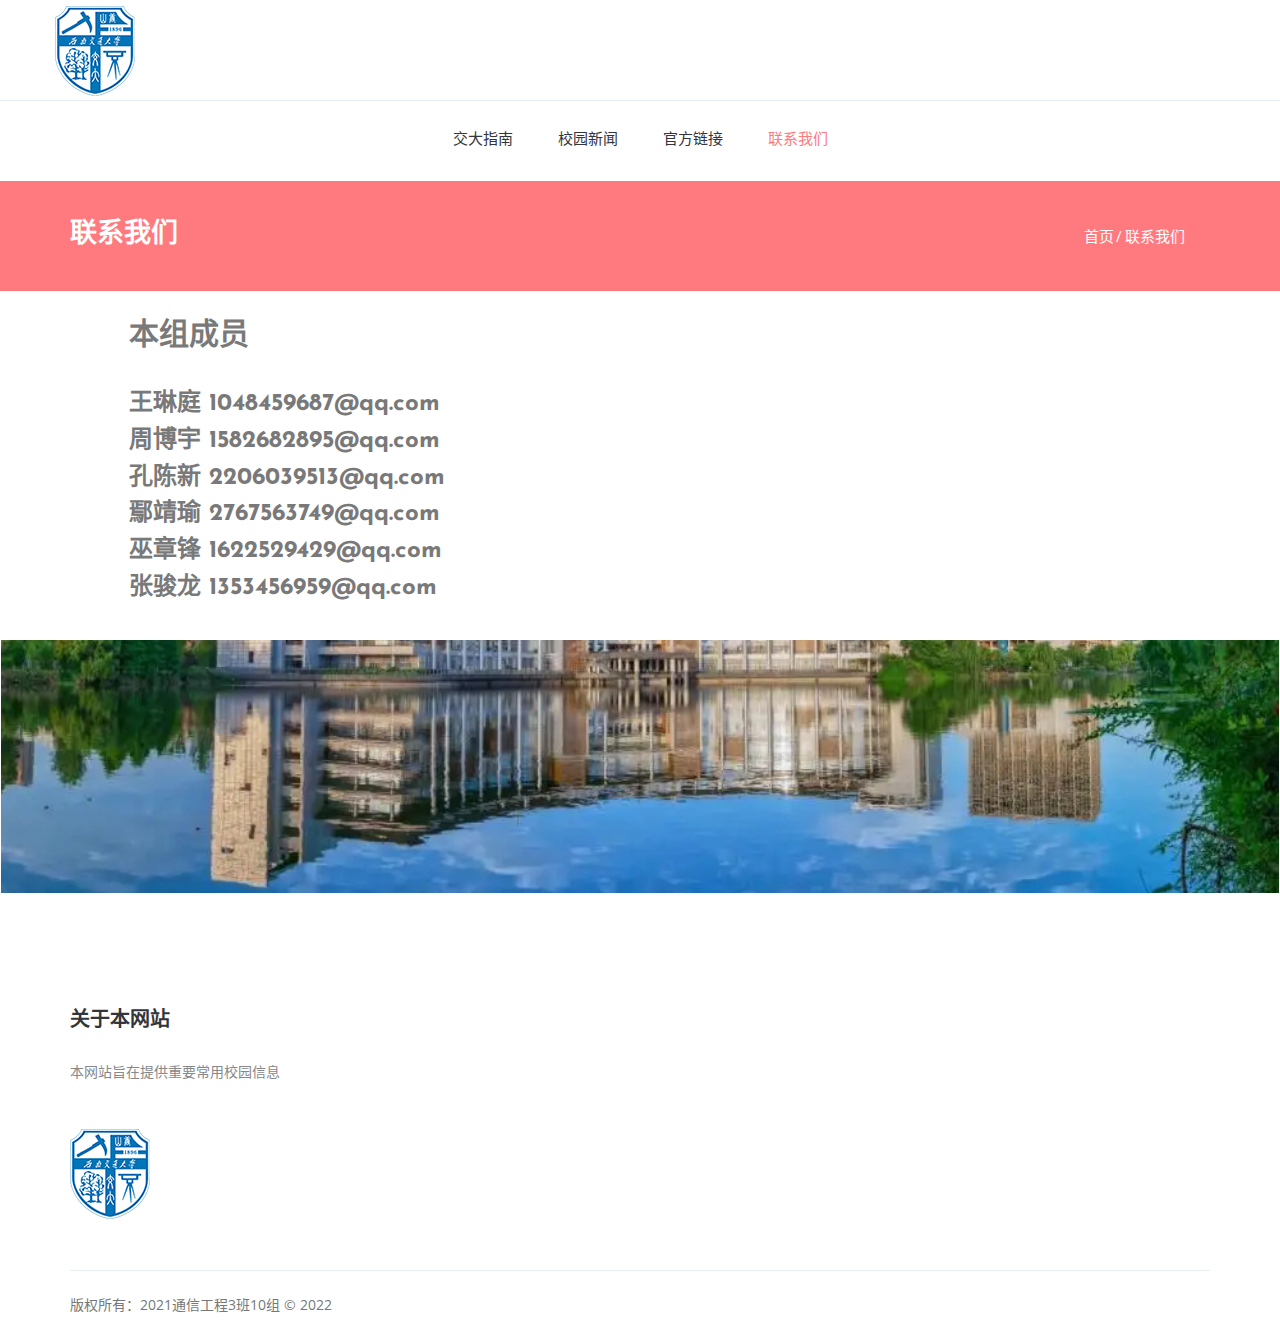
<file: contact.html>
<!doctype html>
<html lang="zh-cn">
<head>
    <!-- Required meta tags -->
    <meta charset="utf-8">
    <title>联系我们</title>
    <!-- Bootstrap CSS -->
    <link rel="stylesheet" href="static/css/bootstrap.css">
    <link rel="stylesheet" href="static/css/themify-icons.css">
    <link rel="stylesheet" href="static/css/flaticon.css">
    <link rel="stylesheet" href="static/css/all.min.css">
    <link rel="stylesheet" href="#">
    <link rel="stylesheet" href="static/css/animate.css">
    <!-- main css -->
    <link rel="stylesheet" href="static/css/style.css">
    <link rel="stylesheet" href="static/css/responsive.css">
</head>
<body>

    <section class="header-top">
        <div class="container">
            <div class="row align-items-center justify-content-between">
                <a href="" class="logo">
                    <img src="static/picture/logo.png" alt="">
                </a>
            </div>
        </div>
        <div class="search_input" id="search_input_box">
            <div class="container ">
                <form class="d-flex justify-content-between search-inner">
                    <input type="text" class="form-control" id="search_input" placeholder="Search Here">
                    <button type="submit" class="btn"></button>
                    <span class="ti-close" id="close_search" title="Close Search"></span>
                </form>
            </div>
        </div>
    </section>

    <!-- Start header Menu Area -->
    <header id="header" class="header_area">
        <div class="main_menu">
            <nav class="navbar navbar-expand-lg navbar-light">
                <div class="container">
                    <button class="navbar-toggler" type="button" data-toggle="collapse" data-target="#navbarSupportedContent" aria-controls="navbarSupportedContent" aria-expanded="false" aria-label="Toggle navigation">
                        <span class="icon-bar"></span>
                        <span class="icon-bar"></span>
                        <span class="icon-bar"></span>
                    </button>
                    <!-- Collect the nav links, forms, and other content for toggling -->
                    <div class="collapse navbar-collapse offset" id="navbarSupportedContent">
                        <ul class="nav navbar-nav menu_nav ml-auto mr-auto">
                            <li class="nav-item"><a class="nav-link" href="index.html">交大指南</a></li>
                            <li class="nav-item"><a class="nav-link" href="info.html">校园新闻</a></li>
                            <li class="nav-item"><a class="nav-link" href="links.html">官方链接</a></li>

                            <li class="nav-item active"><a class="nav-link" href="">联系我们</a></li>
                        </ul>
                    </div>
                </div>
            </nav>
        </div>
    </header>
    <!-- End header MEnu Area -->

    <!--================Home Banner Area =================-->
    <section class="banner_area">
        <div class="banner_inner d-flex align-items-center">
            <div class="container">
                <div class="banner_content d-md-flex justify-content-between align-items-center">
                    <div class="mb-3 mb-md-0">
                        <h2>联系我们</h2>
                    </div>
                    <div class="page_link">
                        <a href="index.html">首页</a>
                        <a href="">联系我们</a>
                    </div>
                </div>
            </div>
        </div>
    </section>
    <!--================End Home Banner Area =================-->
    <div id="box">
        <table width="80%" height="100%" align="center">
            <tr height="0">
                <td>
                    <br>
                    <h2>本组成员</h2>
                    <br>
                    <h3>王琳庭 1048459687@qq.com</h3>
                    <h3>周博宇 1582682895@qq.com</h3>
                    <h3>孔陈新 2206039513@qq.com</h3>
                    <h3>鄢靖瑜 2767563749@qq.com</h3>
                    <h3>巫章锋 1622529429@qq.com</h3>
                    <h3>张骏龙 1353456959@qq.com</h3>
                    <br>
</td>
            </tr>
        </table>
    </div>
    <!-- ================ contact section end ================= -->


    <div id="box">
        <table width="100%" height="100%">
            <tr height="0">
                <td align="center">
                    <img src="static/picture/bottom.jpg" width="100%" />
                </td>
            </tr>
        </table>
    </div>


    <!-- ================ start footer Area ================= -->
    <footer class="footer-area">
        <div class="container">
            <div class="row">

                <div class="col-lg-3 col-sm-2 mb-2 mb-xl-0 single-footer-widget">
                    <h4>关于本网站</h4>
                    <p>本网站旨在提供重要常用校园信息</p>
                    <div class="footer-logo">
                        <img src="static/picture/logo.png" alt="">
                    </div>
                </div>
            </div>
            <div class="footer-bottom row align-items-center text-center text-lg-left no-gutters">
                <p class="footer-text m-0 col-lg-8 col-md-12">版权所有：2021通信工程3班10组 &copy; 2022</p>
            </div>
        </div>
    </footer>
    <!-- ================ End footer Area ================= -->
    <!-- Optional JavaScript -->
    <!-- jQuery first, then Popper.js, then Bootstrap JS -->
    <script src="static/js/jquery-2.2.4.min.js"></script>
    <script src="static/js/popper.js"></script>
    <script src="static/js/bootstrap.min.js"></script>
    <script src="static/js/stellar.js"></script>
    <script src="static/js/jquery.magnific-popup.min.js"></script>
    <script src="static/js/jquery.ajaxchimp.min.js"></script>
    <script src="static/js/waypoints.min.js"></script>
    <script src="static/js/mail-script.js"></script>
    <script src="static/js/contact.js"></script>
    <script src="static/js/jquery.form.js"></script>
    <script src="static/js/jquery.validate.min.js"></script>
    <script src="static/js/mail-script.js"></script>
    <script src="static/js/theme.js"></script>
</body>

</html>
</file>
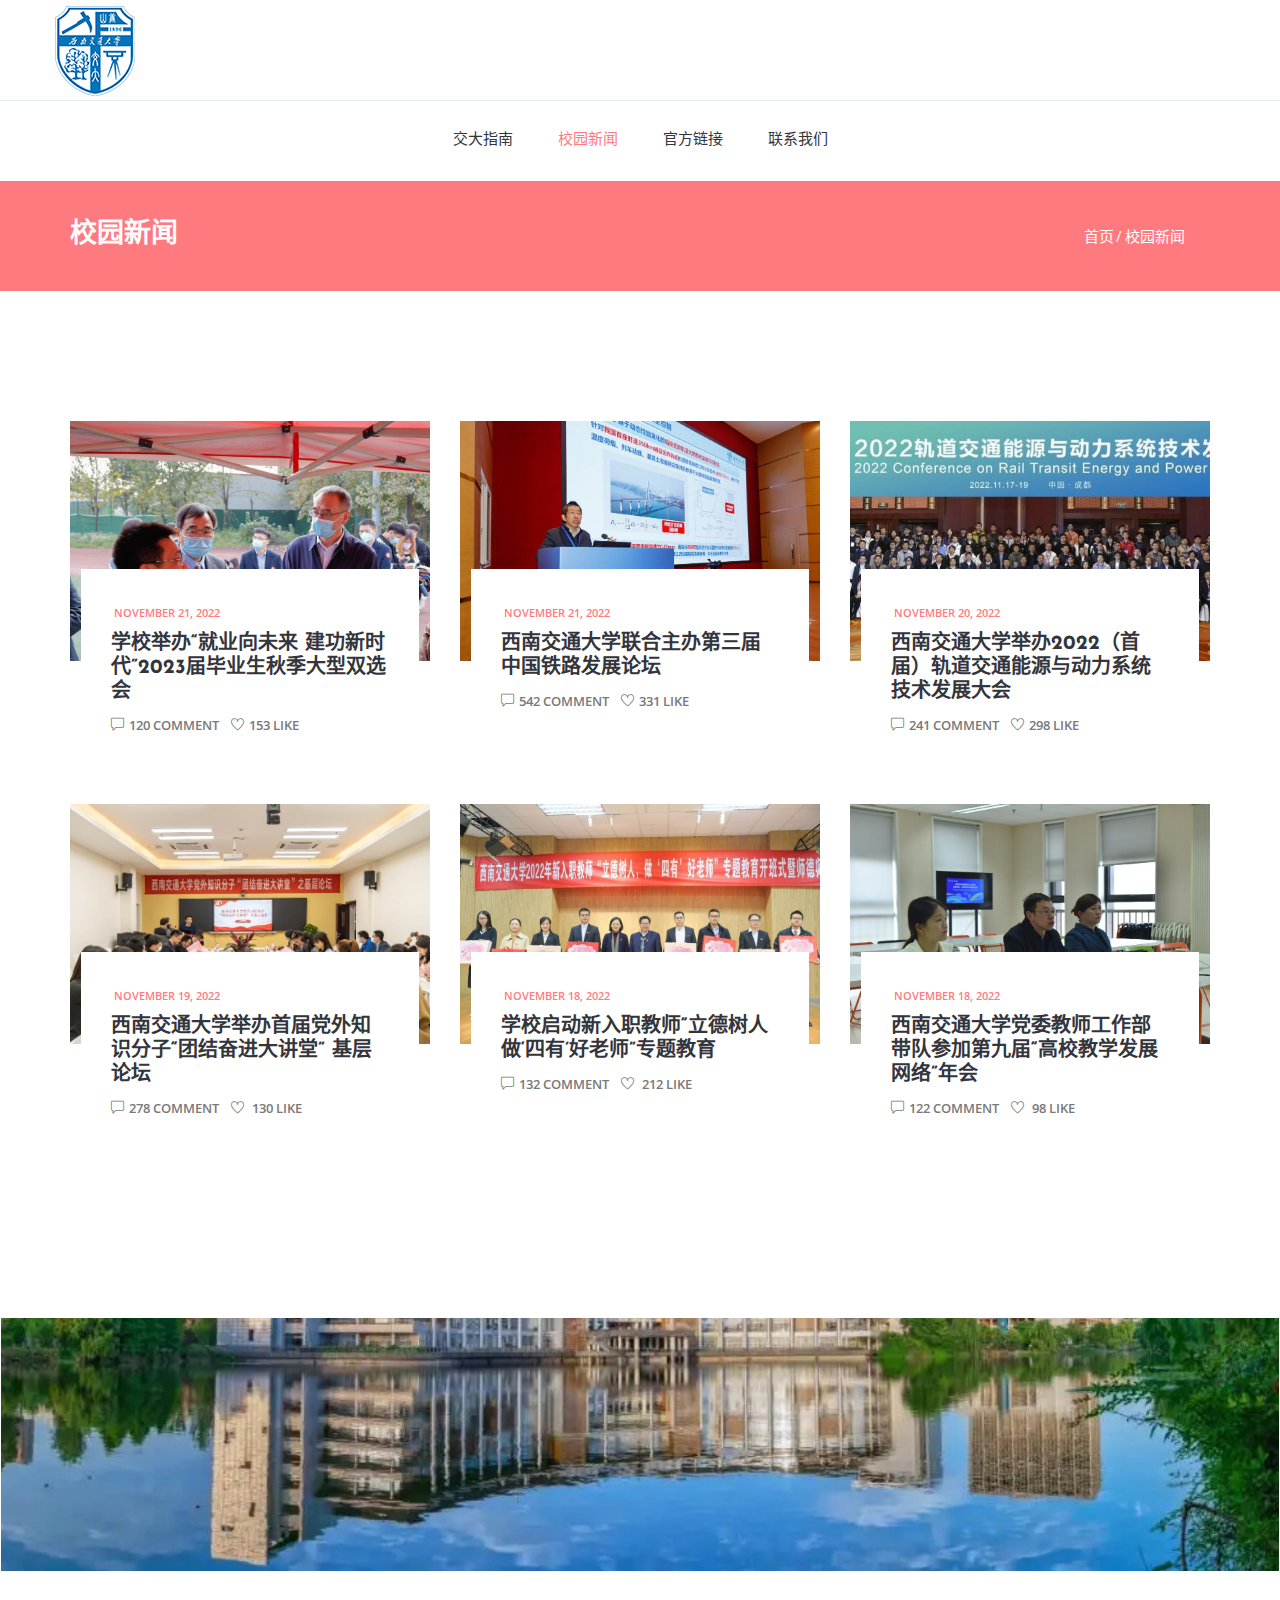
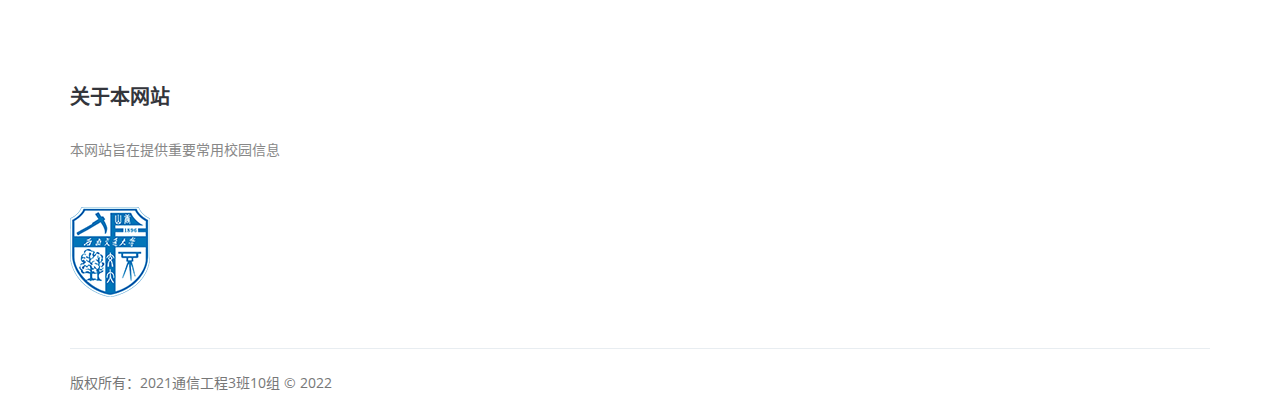
<file: info.html>
<!doctype html>
<html lang="zh-cn">
<head>
    <meta charset="utf-8">
    <title>校园新闻</title>
    <link rel="stylesheet" href="static/css/bootstrap.css">
    <link rel="stylesheet" href="static/css/themify-icons.css">
    <link rel="stylesheet" href="static/css/flaticon.css">
    <link rel="stylesheet" href="static/css/all.min.css">
    <link rel="stylesheet" href="#">
    <link rel="stylesheet" href="static/css/animate.css">
    <link rel="stylesheet" href="static/css/magnific-popup.css">
    <!-- main css -->
    <link rel="stylesheet" href="static/css/style.css">
    <link rel="stylesheet" href="static/css/responsive.css">
</head>
<body>

    <!--================ Start header Top Area =================-->
    <section class="header-top">
        <div class="container">
            <div class="row align-items-center justify-content-between">
                    <a href="" class="logo">
                        <img src="static/picture/logo.png" alt="">
                    </a>
            </div>
        </div>
        <div class="search_input" id="search_input_box">
            <div class="container ">
                <form class="d-flex justify-content-between search-inner">
                    <input type="text" class="form-control" id="search_input" placeholder="Search Here">
                    <button type="submit" class="btn"></button>
                    <span class="ti-close" id="close_search" title="Close Search"></span>
                </form>
            </div>
        </div>
    </section>
    <!--================ End header top Area =================-->

    <!-- Start header Menu Area -->
    <header id="header" class="header_area">
        <div class="main_menu">
            <nav class="navbar navbar-expand-lg navbar-light">
                <div class="container">
                    <button class="navbar-toggler" type="button" data-toggle="collapse" data-target="#navbarSupportedContent" aria-controls="navbarSupportedContent" aria-expanded="false" aria-label="Toggle navigation">
                        <span class="icon-bar"></span>
                        <span class="icon-bar"></span>
                        <span class="icon-bar"></span>
                    </button>
                    <!-- Collect the nav links, forms, and other content for toggling -->
                    <div class="collapse navbar-collapse offset" id="navbarSupportedContent">
                        <ul class="nav navbar-nav menu_nav ml-auto mr-auto">
                            <li class="nav-item"><a class="nav-link" href="index.html">交大指南</a></li> 
                            <li class="nav-item active"><a class="nav-link" href="">校园新闻</a></li>    
                            <li class="nav-item"><a class="nav-link" href="links.html">官方链接</a></li> 
                            
                            <li class="nav-item"><a class="nav-link" href="contact.html">联系我们</a></li>         
                        </ul>
                    </div>
                </div>
            </nav>
        </div>
    </header>
    <!-- End header MEnu Area -->

    <!--================Fullwidth block Area =================-->


    <!--================Home Banner Area =================-->
    <section class="banner_area">
      <div class="banner_inner d-flex align-items-center">
        <div class="container">
          <div class="banner_content d-md-flex justify-content-between align-items-center">
            <div class="mb-3 mb-md-0">
              <h2>校园新闻</h2>
            </div>
            <div class="page_link">
              <a href="index.html">首页</a>
              <a href="contact.html">校园新闻</a>
            </div>
          </div>
        </div>
      </div>
    </section>
    <!--================End Home Banner Area =================-->

    <!--================Category  Area Start =================-->

    <section class="category-page area-padding">
        <div class="container">
            <div class="row">
                <div class="col-md-6 col-lg-4">
                    <div class="single-category">
                        <div class="thumb">
                            <img class="img-fluid" src="static/picture/n1.jpg" alt="">
                        </div>
                        <div class="short_details">
                            <div class="meta-top d-flex">

                                <a href="#"> November 21, 2022</a>
                            </div>
                            <a class="d-block" href="https://news.swjtu.edu.cn/shownews-25229.shtml">
                                <h4>学校举办“就业向未来 建功新时代”2023届毕业生秋季大型双选会</h4>
                            </a>
                            <div class="meta-bottom d-flex">
                                <a href="#"><i class="ti-comment"></i>120 comment</a>
                                <a href="#"><i class="ti-heart"></i>153 like</a>

                            </div>
                        </div>
                    </div> 
                </div>
                <div class="col-md-6 col-lg-4">
                    <div class="single-category">
                        <div class="thumb">
                            <img class="img-fluid" src="static/picture/n2.jpg" alt="">
                        </div>
                        <div class="short_details">
                            <div class="meta-top d-flex">

                                <a href="#"> November 21, 2022</a>
                            </div>
                            <a class="d-block" href="https://news.swjtu.edu.cn/shownews-25228.shtml">
                                <h4>西南交通大学联合主办第三届中国铁路发展论坛</h4>
                            </a>
                            <div class="meta-bottom d-flex">
                                <a href="#"><i class="ti-comment"></i>542 comment</a>
                                <a href="#"><i class="ti-heart"></i>331 like</a>

                            </div>
                        </div>
                    </div> 
                </div>
                <div class="col-md-6 col-lg-4">
                    <div class="single-category">
                        <div class="thumb">
                            <img class="img-fluid" src="static/picture/n3.jpg" alt="">
                        </div>
                        <div class="short_details">
                            <div class="meta-top d-flex">
                        
                                <a href="#"> November 20, 2022</a>
                            </div>
                            <a class="d-block" href="https://news.swjtu.edu.cn/shownews-25216.shtml">
                                <h4>西南交通大学举办2022（首届）轨道交通能源与动力系统技术发展大会</h4>
                            </a>
                            <div class="meta-bottom d-flex">
                                <a href="#"><i class="ti-comment"></i>241 comment</a>
                                <a href="#"><i class="ti-heart"></i>298 like</a>
                            </div>
                        </div>
                    </div> 
                </div>
                <div class="col-md-6 col-lg-4">
                    <div class="single-category">
                        <div class="thumb">
                            <img class="img-fluid" src="static/picture/n4.jpg" alt="">
                        </div>
                        <div class="short_details">
                            <div class="meta-top d-flex">
                                <a href="#"> November 19, 2022</a>
                            </div>
                            <a class="d-block" href="https://news.swjtu.edu.cn/shownews-25214.shtml">
                                <h4>西南交通大学举办首届党外知识分子“团结奋进大讲堂” 基层论坛</h4>
                            </a>
                            <div class="meta-bottom d-flex">
                                <a href="#"><i class="ti-comment"></i>278 comment</a>
                                <a href="#"><i class="ti-heart"></i> 130 like</a>
                            </div>
                        </div>
                    </div> 
                </div>
                <div class="col-md-6 col-lg-4">
                    <div class="single-category">
                        <div class="thumb">
                            <img class="img-fluid" src="static/picture/n5.jpg" alt="">
                        </div>
                        <div class="short_details">
                            <div class="meta-top d-flex">
                                
                                <a href="#"> November 18, 2022</a>
                            </div>
                            <a class="d-block" href="https://news.swjtu.edu.cn/shownews-25210.shtml">
                                <h4>学校启动新入职教师“立德树人 做‘四有’好老师”专题教育</h4>
                            </a>
                            <div class="meta-bottom d-flex">
                                <a href="#"><i class="ti-comment"></i>132 comment</a>
                                <a href="#"><i class="ti-heart"></i> 212 like</a>
                            </div>
                        </div>
                    </div> 
                </div>
                <div class="col-md-6 col-lg-4">
                    <div class="single-category">
                        <div class="thumb">
                            <img class="img-fluid" src="static/picture/n6.jpg" alt="">
                        </div>
                        <div class="short_details">
                            <div class="meta-top d-flex">
                              
                                <a href="#"> November 18, 2022</a>
                            </div>
                            <a class="d-block" href="https://news.swjtu.edu.cn/shownews-25206.shtml">
                                <h4>西南交通大学党委教师工作部带队参加第九届“高校教学发展网络”年会</h4>
                            </a>
                            <div class="meta-bottom d-flex">
                                <a href="#"><i class="ti-comment"></i>122 comment</a>
                                <a href="#"><i class="ti-heart"></i> 98 like</a>
                            </div>
                        </div>
                    </div> 
                </div>
               
            </div>
        </div>
    </section>
    <!--================Category  Area End =================-->

    <div id="box">
        <table width="100%" height="100%">
            <tr height="0">
                <td align="center">
                    <img src="static/picture/bottom.jpg" width="100%" />
                </td>
            </tr>
        </table>
    </div>


    <!-- ================ start footer Area ================= -->
    <footer class="footer-area">
        <div class="container">
            <div class="row">

                <div class="col-lg-3 col-sm-2 mb-2 mb-xl-0 single-footer-widget">
                    <h4>关于本网站</h4>
                    <p>本网站旨在提供重要常用校园信息</p>
                    <div class="footer-logo">
                        <img src="static/picture/logo.png" alt="">
                    </div>
                </div>
            </div>
            <div class="footer-bottom row align-items-center text-center text-lg-left no-gutters">
                <p class="footer-text m-0 col-lg-8 col-md-12">版权所有：2021通信工程3班10组 &copy; 2022</p>
            </div>
        </div>
    </footer>
    <!-- ================ End footer Area ================= -->


    <!-- Optional JavaScript -->
    <!-- jQuery first, then Popper.js, then Bootstrap JS -->
    <script src="static/js/jquery-2.2.4.min.js"></script>
    <script src="static/js/popper.js"></script>
    <script src="static/js/bootstrap.min.js"></script>
    <script src="static/js/stellar.js"></script>
    <script src="static/js/jquery.magnific-popup.min.js"></script>
    <script src="static/js/jquery.ajaxchimp.min.js"></script>
    <script src="static/js/waypoints.min.js"></script>
    <script src="static/js/mail-script.js"></script>
    <script src="static/js/contact.js"></script>
    <script src="static/js/jquery.form.js"></script>
    <script src="static/js/jquery.validate.min.js"></script>
    <script src="static/js/mail-script.js"></script>
    <script src="static/js/theme.js"></script>
</body>

</html>
</file>
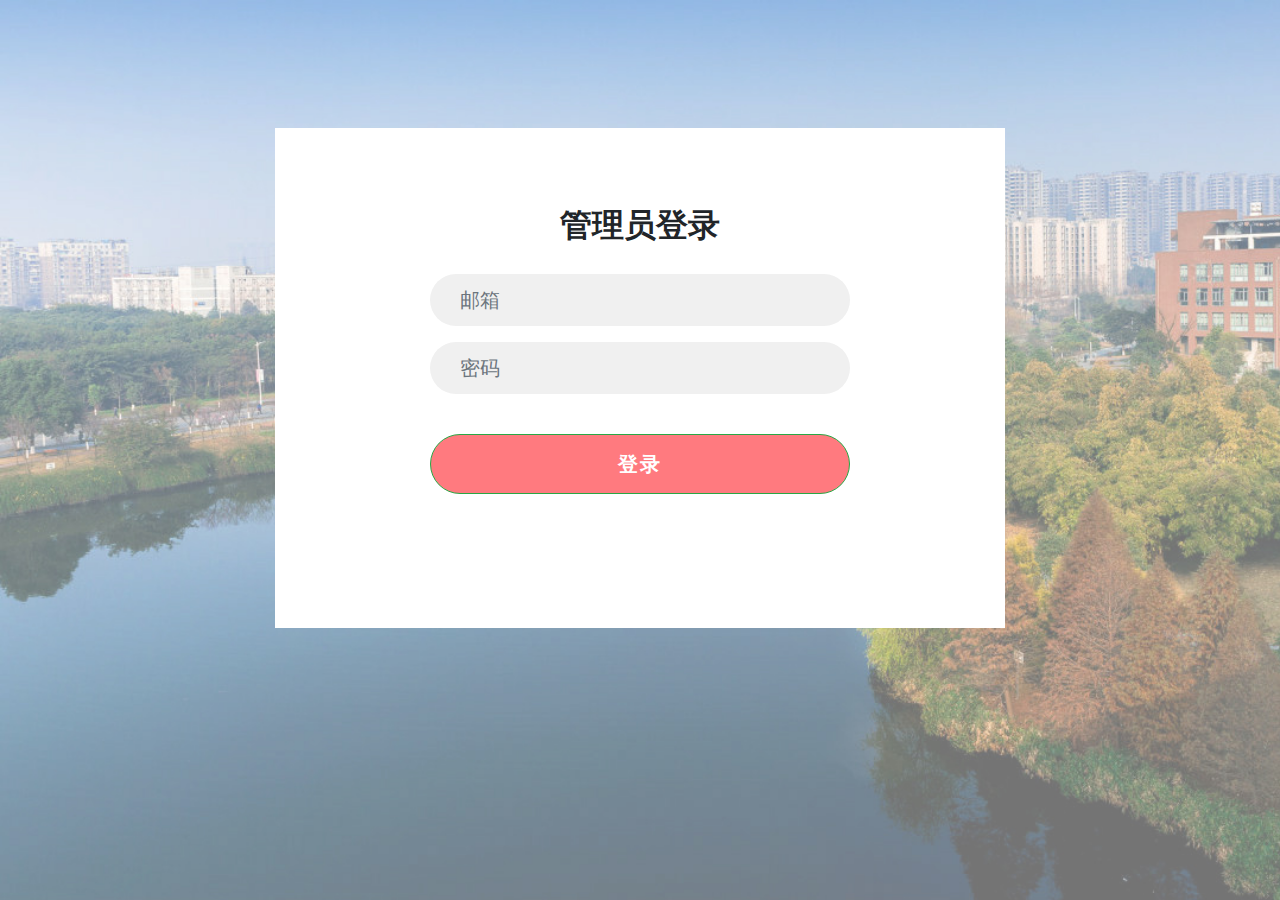
<file: login-admin.html>
<!doctype html>
<html lang="zh">
<head>
<meta charset="utf-8">
<meta name="viewport" content="width=device-width, initial-scale=1, shrink-to-fit=no">
<link rel="stylesheet" href="static/css/login-bootstrap.min.css">
<link rel="stylesheet" type="text/css" href="static/css/login-styles.css">

<title>管理员登录</title>
</head>
<body>


<div id="login-bg" class="container-fluid">
  <div class="bg-img"></div>
</div>


<div class="container" id="login">
	<div class="row justify-content-center">
	<div class="col-lg-8">
		<div class="login">
			<br>
			<br>
			<h2><b>管理员登录</b></h2>

			<form>
				<div class="form-group">
					<input type="email" class="form-control" id="exampleInputEmail1" aria-describedby="emailHelp" placeholder="邮箱">

				</div>
				<div class="form-group">
					<input type="password" class="form-control" id="exampleInputPassword1" placeholder="密码">
				</div>

				<div class="form-check">


				</div>

				<br>
				<button type="submit" class="btn btn-lg btn-block btn-success" formaction="success_login_admin.html">登录</button>
			</form>

		</div>
	</div>
	</div>
</div>


</body>
</html>
</file>
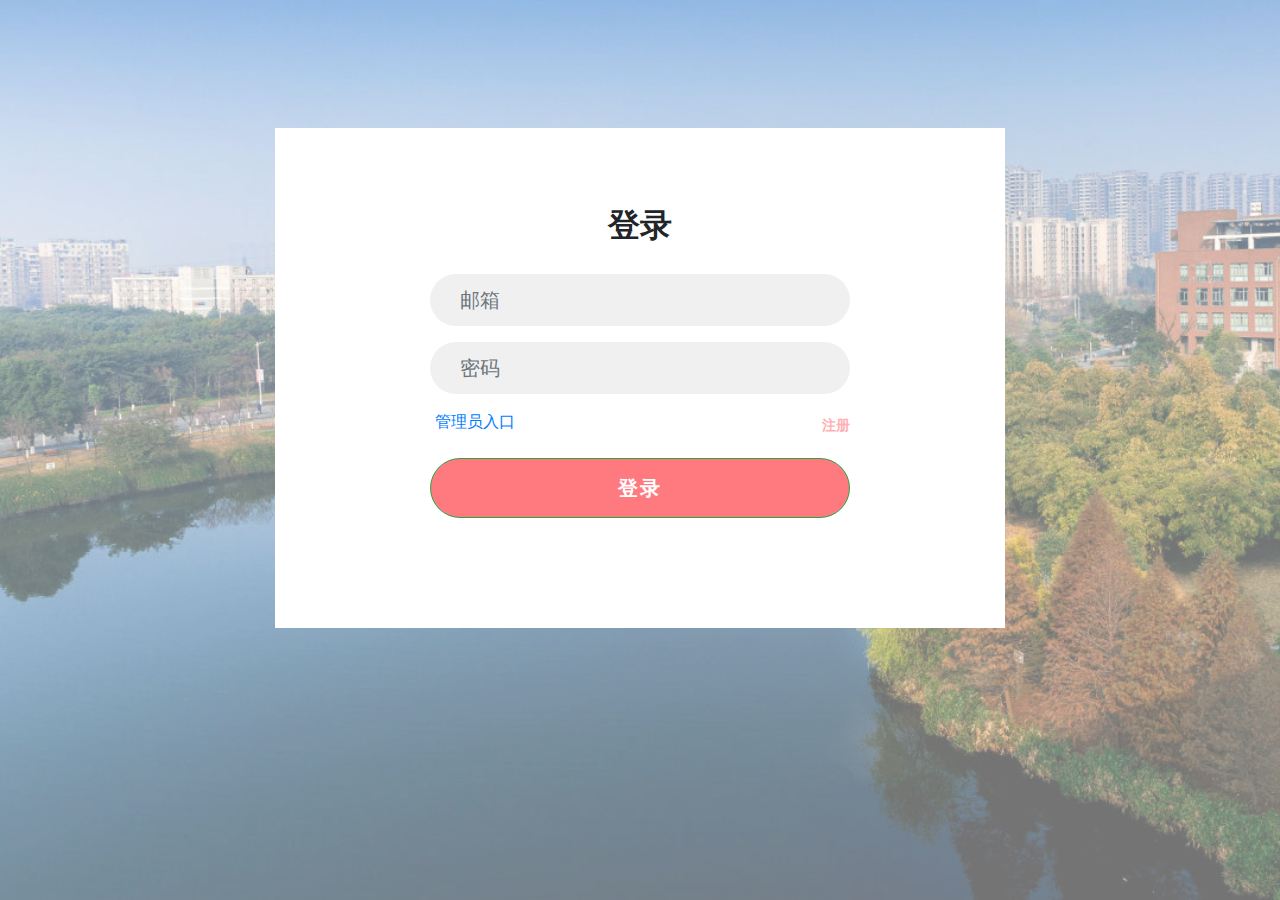
<file: login.html>
<!doctype html>
<html lang="zh">
<head>
<meta charset="utf-8">
<meta name="viewport" content="width=device-width, initial-scale=1, shrink-to-fit=no">
<link rel="stylesheet" href="static/css/login-bootstrap.min.css">
<link rel="stylesheet" type="text/css" href="static/css/login-styles.css">

<title>用户登录</title>
</head>
<body>


<div id="login-bg" class="container-fluid">
  <div class="bg-img"></div>
</div>


<div class="container" id="login">
	<div class="row justify-content-center">
	<div class="col-lg-8">
		<div class="login">
			<br>
			<br>
			<h2><b>登录</b></h2>

			<form>
				<div class="form-group">
					<input type="email" class="form-control" id="exampleInputEmail1" aria-describedby="emailHelp" placeholder="邮箱">

				</div>
				<div class="form-group">
					<input type="password" class="form-control" id="exampleInputPassword1" placeholder="密码">
				</div>

				<div class="form-check">
					<div>
						<label class="forgot-password"><a href="signin.html">注册<a></label>
					</div>
					<div>
						<label style="text-align: left;float: left;font-weight: bold" ;><a href="login-admin.html">管理员入口<a></label>
					</div>

				</div>

				<br>
				<button type="submit" class="btn btn-lg btn-block btn-success" formaction="success_login.html">登录</button>
			</form>

		</div>
	</div>
	</div>
</div>


</body>
</html>
</file>
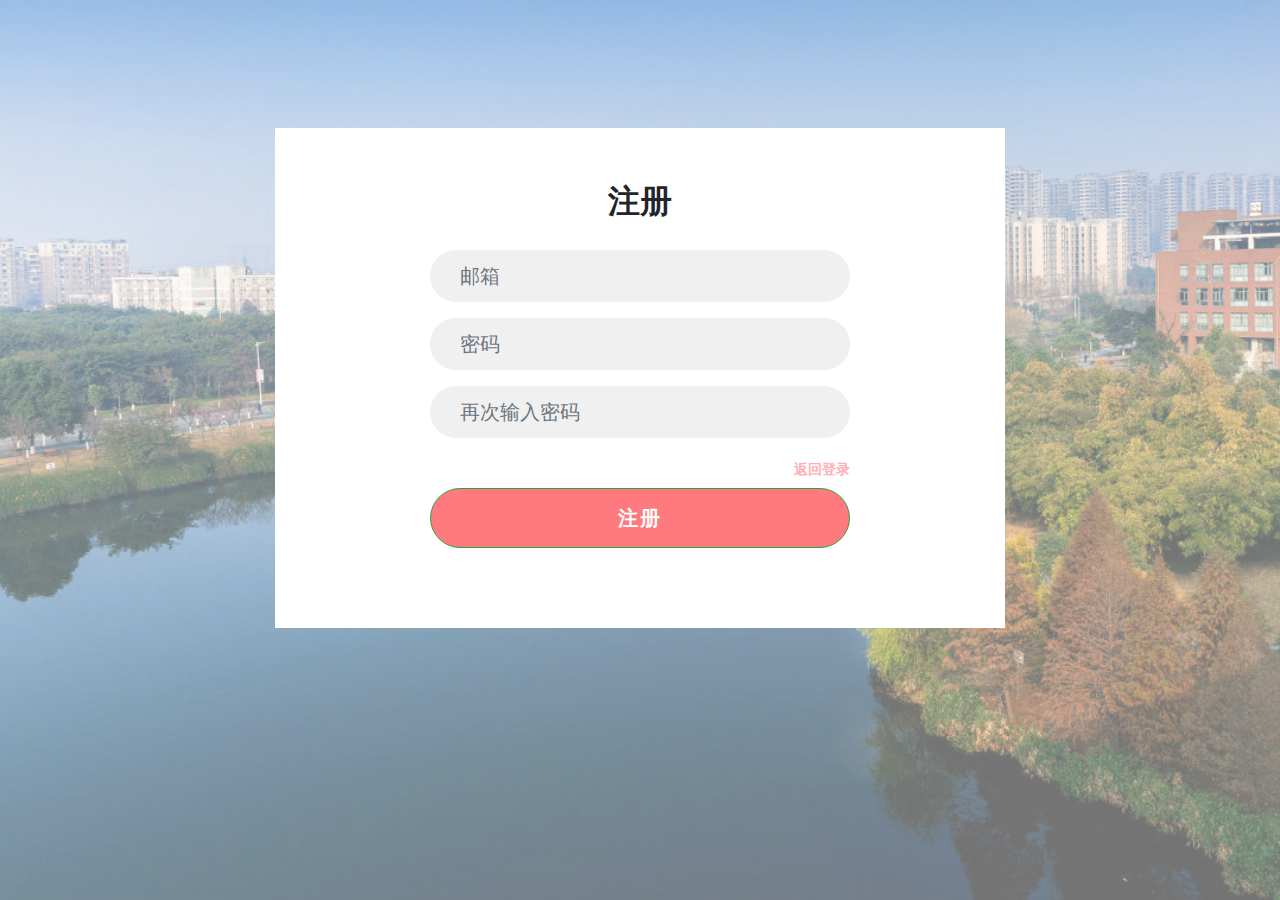
<file: signin.html>
<!doctype html>
<html lang="zh">
<head>
<meta charset="utf-8">
<meta name="viewport" content="width=device-width, initial-scale=1, shrink-to-fit=no">
<link rel="stylesheet" href="static/css/login-bootstrap.min.css">
<link rel="stylesheet" type="text/css" href="static/css/login-styles.css">

<title>用户注册</title>
</head>
<body>


<div id="login-bg" class="container-fluid">
  <div class="bg-img"></div>
</div>


<div class="container" id="login">
	<div class="row justify-content-center">
	<div class="col-lg-8">
		<div class="login">
			<br>
		
			<h2><b>注册</b></h2>

			<form>
				<div class="form-group">
					<input type="email" class="form-control" id="exampleInputEmail1" aria-describedby="emailHelp" placeholder="邮箱">

				</div>
				<div class="form-group">
					<input type="password" class="form-control" id="exampleInputPassword1" placeholder="密码">
				</div>
				<div class="form-group">
					<input type="password" class="form-control" id="exampleInputPassword1" placeholder="再次输入密码">
				</div>

				<div class="form-check">
					<div>
						<label class="forgot-password"><a href="login.html">返回登录<a></label>
					</div>
				</div>

				<br>
				<button type="submit" class="btn btn-lg btn-block btn-success" formaction="success_signin.html">注册</button>
			</form>

		</div>
	</div>
	</div>
</div>


</body>
</html>
</file>
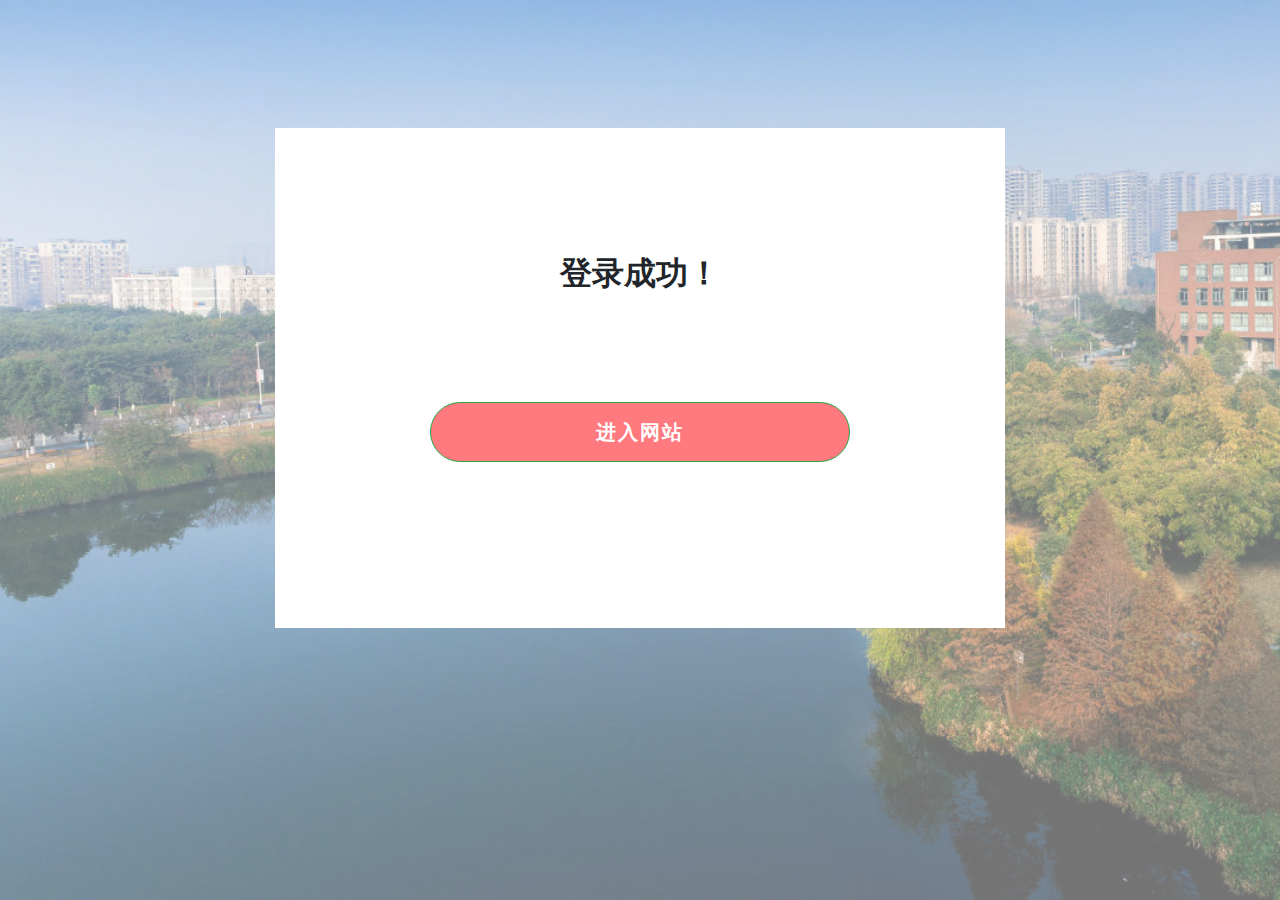
<file: success_login.html>
<!doctype html>
<html lang="zh">
<head>
<meta charset="utf-8">
<meta name="viewport" content="width=device-width, initial-scale=1, shrink-to-fit=no">
<link rel="stylesheet" href="static/css/login-bootstrap.min.css">
<link rel="stylesheet" type="text/css" href="static/css/login-styles.css">

<title>用户登录</title>
</head>
<body>


<div id="login-bg" class="container-fluid">
  <div class="bg-img"></div>
</div>


<div class="container" id="login">
	<div class="row justify-content-center">
	<div class="col-lg-8">
		<div class="login">
			<br>
			<br>
			<br>
			<br>
			<h2><b>登录成功！</b></h2>
			<br>
			<br>
			<br>
			<form>
				<button type="submit" class="btn btn-lg btn-block btn-success" formaction="index.html">进入网站</button>
			</form>

		</div>
	</div>
	</div>
</div>


</body>
</html>
</file>
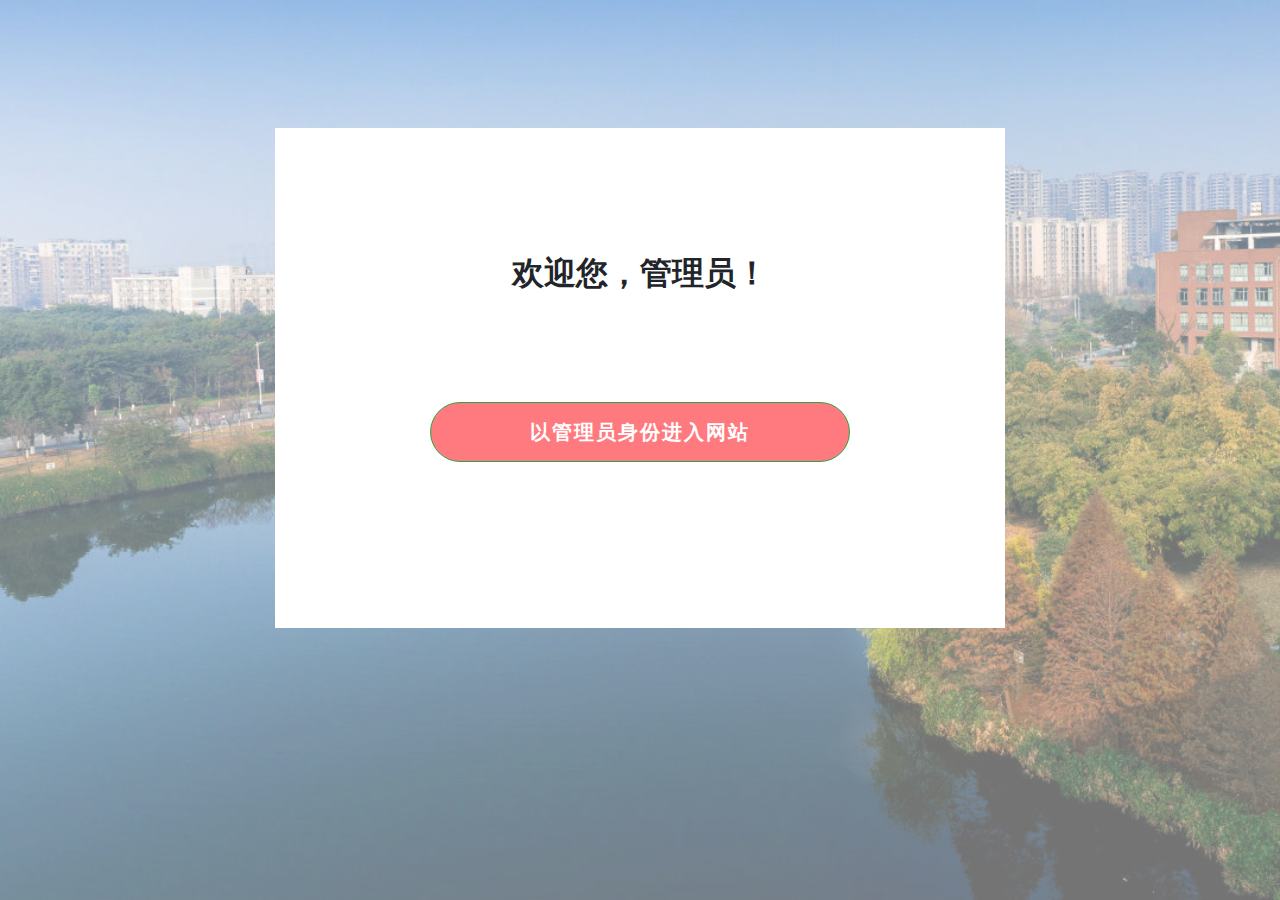
<file: success_login_admin.html>
<!doctype html>
<html lang="zh">
<head>
<meta charset="utf-8">
<meta name="viewport" content="width=device-width, initial-scale=1, shrink-to-fit=no">
<link rel="stylesheet" href="static/css/login-bootstrap.min.css">
<link rel="stylesheet" type="text/css" href="static/css/login-styles.css">

<title>用户登录</title>
</head>
<body>


<div id="login-bg" class="container-fluid">
  <div class="bg-img"></div>
</div>


<div class="container" id="login">
	<div class="row justify-content-center">
	<div class="col-lg-8">
		<div class="login">
			<br>
			<br>
			<br>
			<br>
			<h2><b>欢迎您，管理员！</b></h2>
			<br>
			<br>
			<br>
			<form>
				<button type="submit" class="btn btn-lg btn-block btn-success" formaction="index.html">以管理员身份进入网站</button>
			</form>

		</div>
	</div>
	</div>
</div>


</body>
</html>
</file>
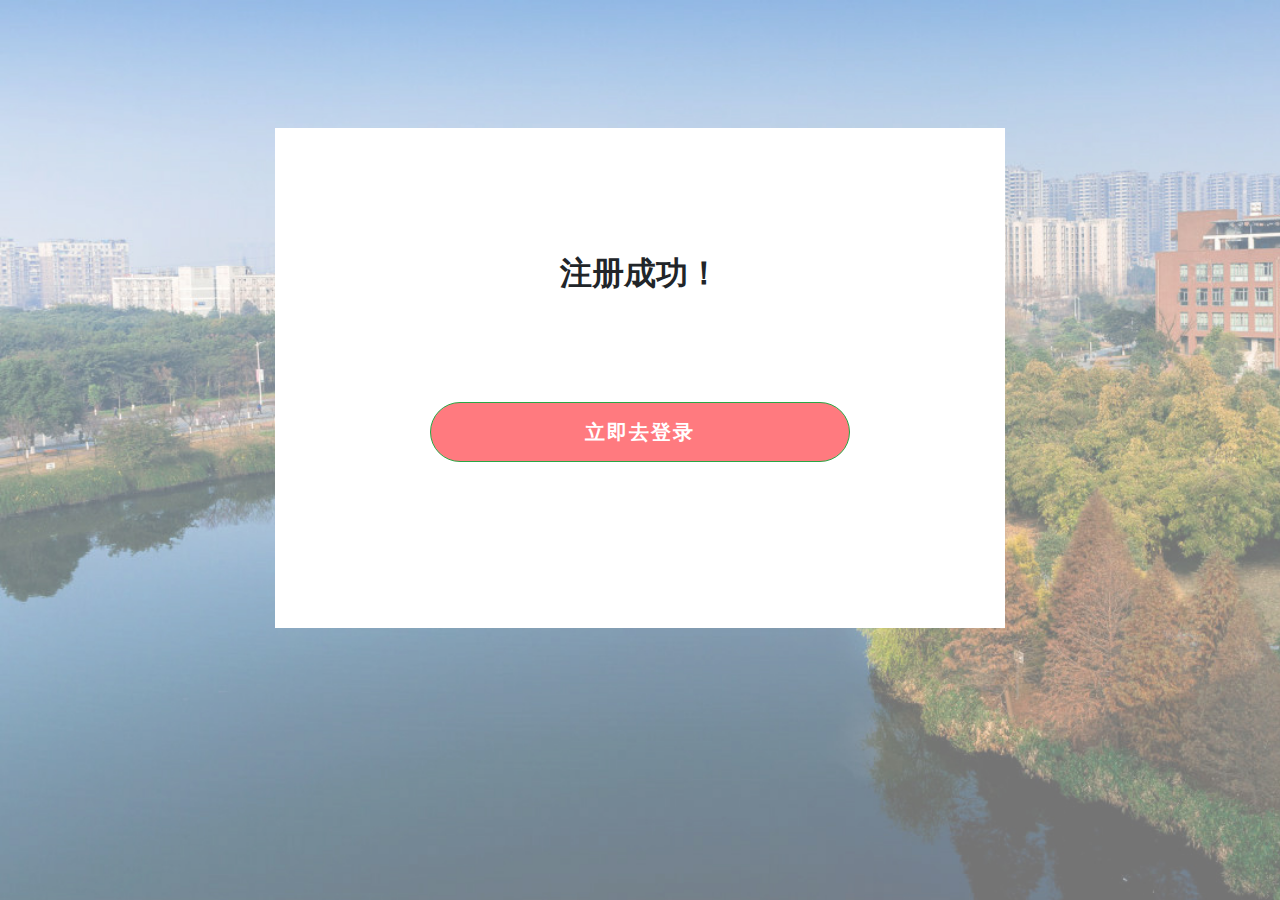
<file: success_signin.html>
<!doctype html>
<html lang="zh">
<head>
    <meta charset="utf-8">
    <meta name="viewport" content="width=device-width, initial-scale=1, shrink-to-fit=no">
    <link rel="stylesheet" href="static/css/login-bootstrap.min.css">
    <link rel="stylesheet" type="text/css" href="static/css/login-styles.css">

    <title>用户登录</title>
</head>
<body>


    <div id="login-bg" class="container-fluid">
        <div class="bg-img"></div>
    </div>


    <div class="container" id="login">
        <div class="row justify-content-center">
            <div class="col-lg-8">
                <div class="login">
                    <br>
                    <br>
                    <br>
                    <br>
                    <h2><b>注册成功！</b></h2>
                    <br>
                    <br>
                    <br>
                    <form>
                        <button type="submit" class="btn btn-lg btn-block btn-success" formaction="login.html">立即去登录</button>
                    </form>

                </div>
            </div>
        </div>
    </div>


</body>
</html>
</file>
<file: static/css/themify-icons.css>
@font-face {
	font-family: 'themify';
	src:url('../fonts/themify.eot?-fvbane');
	src:url('../font/themify.eot') format('embedded-opentype'),
		url('../font/themify.woff') format('woff'),
		url('../font/themify.ttf') format('truetype'),
		url('https://technext.github.io/eden/fonts/themify.svg?-fvbane') format('svg');
	font-weight: normal;
	font-style: normal;
}

[class^="ti-"], [class*=" ti-"] {
	font-family: 'themify';
	speak: none;
	font-style: normal;
	font-weight: normal;
	font-variant: normal;
	text-transform: none;
	line-height: 1;

	/* Better Font Rendering =========== */
	-webkit-font-smoothing: antialiased;
	-moz-osx-font-smoothing: grayscale;
}

.ti-wand:before {
	content: "\e600";
}
.ti-volume:before {
	content: "\e601";
}
.ti-user:before {
	content: "\e602";
}
.ti-unlock:before {
	content: "\e603";
}
.ti-unlink:before {
	content: "\e604";
}
.ti-trash:before {
	content: "\e605";
}
.ti-thought:before {
	content: "\e606";
}
.ti-target:before {
	content: "\e607";
}
.ti-tag:before {
	content: "\e608";
}
.ti-tablet:before {
	content: "\e609";
}
.ti-star:before {
	content: "\e60a";
}
.ti-spray:before {
	content: "\e60b";
}
.ti-signal:before {
	content: "\e60c";
}
.ti-shopping-cart:before {
	content: "\e60d";
}
.ti-shopping-cart-full:before {
	content: "\e60e";
}
.ti-settings:before {
	content: "\e60f";
}
.ti-search:before {
	content: "\e610";
}
.ti-zoom-in:before {
	content: "\e611";
}
.ti-zoom-out:before {
	content: "\e612";
}
.ti-cut:before {
	content: "\e613";
}
.ti-ruler:before {
	content: "\e614";
}
.ti-ruler-pencil:before {
	content: "\e615";
}
.ti-ruler-alt:before {
	content: "\e616";
}
.ti-bookmark:before {
	content: "\e617";
}
.ti-bookmark-alt:before {
	content: "\e618";
}
.ti-reload:before {
	content: "\e619";
}
.ti-plus:before {
	content: "\e61a";
}
.ti-pin:before {
	content: "\e61b";
}
.ti-pencil:before {
	content: "\e61c";
}
.ti-pencil-alt:before {
	content: "\e61d";
}
.ti-paint-roller:before {
	content: "\e61e";
}
.ti-paint-bucket:before {
	content: "\e61f";
}
.ti-na:before {
	content: "\e620";
}
.ti-mobile:before {
	content: "\e621";
}
.ti-minus:before {
	content: "\e622";
}
.ti-medall:before {
	content: "\e623";
}
.ti-medall-alt:before {
	content: "\e624";
}
.ti-marker:before {
	content: "\e625";
}
.ti-marker-alt:before {
	content: "\e626";
}
.ti-arrow-up:before {
	content: "\e627";
}
.ti-arrow-right:before {
	content: "\e628";
}
.ti-arrow-left:before {
	content: "\e629";
}
.ti-arrow-down:before {
	content: "\e62a";
}
.ti-lock:before {
	content: "\e62b";
}
.ti-location-arrow:before {
	content: "\e62c";
}
.ti-link:before {
	content: "\e62d";
}
.ti-layout:before {
	content: "\e62e";
}
.ti-layers:before {
	content: "\e62f";
}
.ti-layers-alt:before {
	content: "\e630";
}
.ti-key:before {
	content: "\e631";
}
.ti-import:before {
	content: "\e632";
}
.ti-image:before {
	content: "\e633";
}
.ti-heart:before {
	content: "\e634";
}
.ti-heart-broken:before {
	content: "\e635";
}
.ti-hand-stop:before {
	content: "\e636";
}
.ti-hand-open:before {
	content: "\e637";
}
.ti-hand-drag:before {
	content: "\e638";
}
.ti-folder:before {
	content: "\e639";
}
.ti-flag:before {
	content: "\e63a";
}
.ti-flag-alt:before {
	content: "\e63b";
}
.ti-flag-alt-2:before {
	content: "\e63c";
}
.ti-eye:before {
	content: "\e63d";
}
.ti-export:before {
	content: "\e63e";
}
.ti-exchange-vertical:before {
	content: "\e63f";
}
.ti-desktop:before {
	content: "\e640";
}
.ti-cup:before {
	content: "\e641";
}
.ti-crown:before {
	content: "\e642";
}
.ti-comments:before {
	content: "\e643";
}
.ti-comment:before {
	content: "\e644";
}
.ti-comment-alt:before {
	content: "\e645";
}
.ti-close:before {
	content: "\e646";
}
.ti-clip:before {
	content: "\e647";
}
.ti-angle-up:before {
	content: "\e648";
}
.ti-angle-right:before {
	content: "\e649";
}
.ti-angle-left:before {
	content: "\e64a";
}
.ti-angle-down:before {
	content: "\e64b";
}
.ti-check:before {
	content: "\e64c";
}
.ti-check-box:before {
	content: "\e64d";
}
.ti-camera:before {
	content: "\e64e";
}
.ti-announcement:before {
	content: "\e64f";
}
.ti-brush:before {
	content: "\e650";
}
.ti-briefcase:before {
	content: "\e651";
}
.ti-bolt:before {
	content: "\e652";
}
.ti-bolt-alt:before {
	content: "\e653";
}
.ti-blackboard:before {
	content: "\e654";
}
.ti-bag:before {
	content: "\e655";
}
.ti-move:before {
	content: "\e656";
}
.ti-arrows-vertical:before {
	content: "\e657";
}
.ti-arrows-horizontal:before {
	content: "\e658";
}
.ti-fullscreen:before {
	content: "\e659";
}
.ti-arrow-top-right:before {
	content: "\e65a";
}
.ti-arrow-top-left:before {
	content: "\e65b";
}
.ti-arrow-circle-up:before {
	content: "\e65c";
}
.ti-arrow-circle-right:before {
	content: "\e65d";
}
.ti-arrow-circle-left:before {
	content: "\e65e";
}
.ti-arrow-circle-down:before {
	content: "\e65f";
}
.ti-angle-double-up:before {
	content: "\e660";
}
.ti-angle-double-right:before {
	content: "\e661";
}
.ti-angle-double-left:before {
	content: "\e662";
}
.ti-angle-double-down:before {
	content: "\e663";
}
.ti-zip:before {
	content: "\e664";
}
.ti-world:before {
	content: "\e665";
}
.ti-wheelchair:before {
	content: "\e666";
}
.ti-view-list:before {
	content: "\e667";
}
.ti-view-list-alt:before {
	content: "\e668";
}
.ti-view-grid:before {
	content: "\e669";
}
.ti-uppercase:before {
	content: "\e66a";
}
.ti-upload:before {
	content: "\e66b";
}
.ti-underline:before {
	content: "\e66c";
}
.ti-truck:before {
	content: "\e66d";
}
.ti-timer:before {
	content: "\e66e";
}
.ti-ticket:before {
	content: "\e66f";
}
.ti-thumb-up:before {
	content: "\e670";
}
.ti-thumb-down:before {
	content: "\e671";
}
.ti-text:before {
	content: "\e672";
}
.ti-stats-up:before {
	content: "\e673";
}
.ti-stats-down:before {
	content: "\e674";
}
.ti-split-v:before {
	content: "\e675";
}
.ti-split-h:before {
	content: "\e676";
}
.ti-smallcap:before {
	content: "\e677";
}
.ti-shine:before {
	content: "\e678";
}
.ti-shift-right:before {
	content: "\e679";
}
.ti-shift-left:before {
	content: "\e67a";
}
.ti-shield:before {
	content: "\e67b";
}
.ti-notepad:before {
	content: "\e67c";
}
.ti-server:before {
	content: "\e67d";
}
.ti-quote-right:before {
	content: "\e67e";
}
.ti-quote-left:before {
	content: "\e67f";
}
.ti-pulse:before {
	content: "\e680";
}
.ti-printer:before {
	content: "\e681";
}
.ti-power-off:before {
	content: "\e682";
}
.ti-plug:before {
	content: "\e683";
}
.ti-pie-chart:before {
	content: "\e684";
}
.ti-paragraph:before {
	content: "\e685";
}
.ti-panel:before {
	content: "\e686";
}
.ti-package:before {
	content: "\e687";
}
.ti-music:before {
	content: "\e688";
}
.ti-music-alt:before {
	content: "\e689";
}
.ti-mouse:before {
	content: "\e68a";
}
.ti-mouse-alt:before {
	content: "\e68b";
}
.ti-money:before {
	content: "\e68c";
}
.ti-microphone:before {
	content: "\e68d";
}
.ti-menu:before {
	content: "\e68e";
}
.ti-menu-alt:before {
	content: "\e68f";
}
.ti-map:before {
	content: "\e690";
}
.ti-map-alt:before {
	content: "\e691";
}
.ti-loop:before {
	content: "\e692";
}
.ti-location-pin:before {
	content: "\e693";
}
.ti-list:before {
	content: "\e694";
}
.ti-light-bulb:before {
	content: "\e695";
}
.ti-Italic:before {
	content: "\e696";
}
.ti-info:before {
	content: "\e697";
}
.ti-infinite:before {
	content: "\e698";
}
.ti-id-badge:before {
	content: "\e699";
}
.ti-hummer:before {
	content: "\e69a";
}
.ti-home:before {
	content: "\e69b";
}
.ti-help:before {
	content: "\e69c";
}
.ti-headphone:before {
	content: "\e69d";
}
.ti-harddrives:before {
	content: "\e69e";
}
.ti-harddrive:before {
	content: "\e69f";
}
.ti-gift:before {
	content: "\e6a0";
}
.ti-game:before {
	content: "\e6a1";
}
.ti-filter:before {
	content: "\e6a2";
}
.ti-files:before {
	content: "\e6a3";
}
.ti-file:before {
	content: "\e6a4";
}
.ti-eraser:before {
	content: "\e6a5";
}
.ti-envelope:before {
	content: "\e6a6";
}
.ti-download:before {
	content: "\e6a7";
}
.ti-direction:before {
	content: "\e6a8";
}
.ti-direction-alt:before {
	content: "\e6a9";
}
.ti-dashboard:before {
	content: "\e6aa";
}
.ti-control-stop:before {
	content: "\e6ab";
}
.ti-control-shuffle:before {
	content: "\e6ac";
}
.ti-control-play:before {
	content: "\e6ad";
}
.ti-control-pause:before {
	content: "\e6ae";
}
.ti-control-forward:before {
	content: "\e6af";
}
.ti-control-backward:before {
	content: "\e6b0";
}
.ti-cloud:before {
	content: "\e6b1";
}
.ti-cloud-up:before {
	content: "\e6b2";
}
.ti-cloud-down:before {
	content: "\e6b3";
}
.ti-clipboard:before {
	content: "\e6b4";
}
.ti-car:before {
	content: "\e6b5";
}
.ti-calendar:before {
	content: "\e6b6";
}
.ti-book:before {
	content: "\e6b7";
}
.ti-bell:before {
	content: "\e6b8";
}
.ti-basketball:before {
	content: "\e6b9";
}
.ti-bar-chart:before {
	content: "\e6ba";
}
.ti-bar-chart-alt:before {
	content: "\e6bb";
}
.ti-back-right:before {
	content: "\e6bc";
}
.ti-back-left:before {
	content: "\e6bd";
}
.ti-arrows-corner:before {
	content: "\e6be";
}
.ti-archive:before {
	content: "\e6bf";
}
.ti-anchor:before {
	content: "\e6c0";
}
.ti-align-right:before {
	content: "\e6c1";
}
.ti-align-left:before {
	content: "\e6c2";
}
.ti-align-justify:before {
	content: "\e6c3";
}
.ti-align-center:before {
	content: "\e6c4";
}
.ti-alert:before {
	content: "\e6c5";
}
.ti-alarm-clock:before {
	content: "\e6c6";
}
.ti-agenda:before {
	content: "\e6c7";
}
.ti-write:before {
	content: "\e6c8";
}
.ti-window:before {
	content: "\e6c9";
}
.ti-widgetized:before {
	content: "\e6ca";
}
.ti-widget:before {
	content: "\e6cb";
}
.ti-widget-alt:before {
	content: "\e6cc";
}
.ti-wallet:before {
	content: "\e6cd";
}
.ti-video-clapper:before {
	content: "\e6ce";
}
.ti-video-camera:before {
	content: "\e6cf";
}
.ti-vector:before {
	content: "\e6d0";
}
.ti-themify-logo:before {
	content: "\e6d1";
}
.ti-themify-favicon:before {
	content: "\e6d2";
}
.ti-themify-favicon-alt:before {
	content: "\e6d3";
}
.ti-support:before {
	content: "\e6d4";
}
.ti-stamp:before {
	content: "\e6d5";
}
.ti-split-v-alt:before {
	content: "\e6d6";
}
.ti-slice:before {
	content: "\e6d7";
}
.ti-shortcode:before {
	content: "\e6d8";
}
.ti-shift-right-alt:before {
	content: "\e6d9";
}
.ti-shift-left-alt:before {
	content: "\e6da";
}
.ti-ruler-alt-2:before {
	content: "\e6db";
}
.ti-receipt:before {
	content: "\e6dc";
}
.ti-pin2:before {
	content: "\e6dd";
}
.ti-pin-alt:before {
	content: "\e6de";
}
.ti-pencil-alt2:before {
	content: "\e6df";
}
.ti-palette:before {
	content: "\e6e0";
}
.ti-more:before {
	content: "\e6e1";
}
.ti-more-alt:before {
	content: "\e6e2";
}
.ti-microphone-alt:before {
	content: "\e6e3";
}
.ti-magnet:before {
	content: "\e6e4";
}
.ti-line-double:before {
	content: "\e6e5";
}
.ti-line-dotted:before {
	content: "\e6e6";
}
.ti-line-dashed:before {
	content: "\e6e7";
}
.ti-layout-width-full:before {
	content: "\e6e8";
}
.ti-layout-width-default:before {
	content: "\e6e9";
}
.ti-layout-width-default-alt:before {
	content: "\e6ea";
}
.ti-layout-tab:before {
	content: "\e6eb";
}
.ti-layout-tab-window:before {
	content: "\e6ec";
}
.ti-layout-tab-v:before {
	content: "\e6ed";
}
.ti-layout-tab-min:before {
	content: "\e6ee";
}
.ti-layout-slider:before {
	content: "\e6ef";
}
.ti-layout-slider-alt:before {
	content: "\e6f0";
}
.ti-layout-sidebar-right:before {
	content: "\e6f1";
}
.ti-layout-sidebar-none:before {
	content: "\e6f2";
}
.ti-layout-sidebar-left:before {
	content: "\e6f3";
}
.ti-layout-placeholder:before {
	content: "\e6f4";
}
.ti-layout-menu:before {
	content: "\e6f5";
}
.ti-layout-menu-v:before {
	content: "\e6f6";
}
.ti-layout-menu-separated:before {
	content: "\e6f7";
}
.ti-layout-menu-full:before {
	content: "\e6f8";
}
.ti-layout-media-right-alt:before {
	content: "\e6f9";
}
.ti-layout-media-right:before {
	content: "\e6fa";
}
.ti-layout-media-overlay:before {
	content: "\e6fb";
}
.ti-layout-media-overlay-alt:before {
	content: "\e6fc";
}
.ti-layout-media-overlay-alt-2:before {
	content: "\e6fd";
}
.ti-layout-media-left-alt:before {
	content: "\e6fe";
}
.ti-layout-media-left:before {
	content: "\e6ff";
}
.ti-layout-media-center-alt:before {
	content: "\e700";
}
.ti-layout-media-center:before {
	content: "\e701";
}
.ti-layout-list-thumb:before {
	content: "\e702";
}
.ti-layout-list-thumb-alt:before {
	content: "\e703";
}
.ti-layout-list-post:before {
	content: "\e704";
}
.ti-layout-list-large-image:before {
	content: "\e705";
}
.ti-layout-line-solid:before {
	content: "\e706";
}
.ti-layout-grid4:before {
	content: "\e707";
}
.ti-layout-grid3:before {
	content: "\e708";
}
.ti-layout-grid2:before {
	content: "\e709";
}
.ti-layout-grid2-thumb:before {
	content: "\e70a";
}
.ti-layout-cta-right:before {
	content: "\e70b";
}
.ti-layout-cta-left:before {
	content: "\e70c";
}
.ti-layout-cta-center:before {
	content: "\e70d";
}
.ti-layout-cta-btn-right:before {
	content: "\e70e";
}
.ti-layout-cta-btn-left:before {
	content: "\e70f";
}
.ti-layout-column4:before {
	content: "\e710";
}
.ti-layout-column3:before {
	content: "\e711";
}
.ti-layout-column2:before {
	content: "\e712";
}
.ti-layout-accordion-separated:before {
	content: "\e713";
}
.ti-layout-accordion-merged:before {
	content: "\e714";
}
.ti-layout-accordion-list:before {
	content: "\e715";
}
.ti-ink-pen:before {
	content: "\e716";
}
.ti-info-alt:before {
	content: "\e717";
}
.ti-help-alt:before {
	content: "\e718";
}
.ti-headphone-alt:before {
	content: "\e719";
}
.ti-hand-point-up:before {
	content: "\e71a";
}
.ti-hand-point-right:before {
	content: "\e71b";
}
.ti-hand-point-left:before {
	content: "\e71c";
}
.ti-hand-point-down:before {
	content: "\e71d";
}
.ti-gallery:before {
	content: "\e71e";
}
.ti-face-smile:before {
	content: "\e71f";
}
.ti-face-sad:before {
	content: "\e720";
}
.ti-credit-card:before {
	content: "\e721";
}
.ti-control-skip-forward:before {
	content: "\e722";
}
.ti-control-skip-backward:before {
	content: "\e723";
}
.ti-control-record:before {
	content: "\e724";
}
.ti-control-eject:before {
	content: "\e725";
}
.ti-comments-smiley:before {
	content: "\e726";
}
.ti-brush-alt:before {
	content: "\e727";
}
.ti-youtube:before {
	content: "\e728";
}
.ti-vimeo:before {
	content: "\e729";
}
.ti-twitter:before {
	content: "\e72a";
}
.ti-time:before {
	content: "\e72b";
}
.ti-tumblr:before {
	content: "\e72c";
}
.ti-skype:before {
	content: "\e72d";
}
.ti-share:before {
	content: "\e72e";
}
.ti-share-alt:before {
	content: "\e72f";
}
.ti-rocket:before {
	content: "\e730";
}
.ti-pinterest:before {
	content: "\e731";
}
.ti-new-window:before {
	content: "\e732";
}
.ti-microsoft:before {
	content: "\e733";
}
.ti-list-ol:before {
	content: "\e734";
}
.ti-linkedin:before {
	content: "\e735";
}
.ti-layout-sidebar-2:before {
	content: "\e736";
}
.ti-layout-grid4-alt:before {
	content: "\e737";
}
.ti-layout-grid3-alt:before {
	content: "\e738";
}
.ti-layout-grid2-alt:before {
	content: "\e739";
}
.ti-layout-column4-alt:before {
	content: "\e73a";
}
.ti-layout-column3-alt:before {
	content: "\e73b";
}
.ti-layout-column2-alt:before {
	content: "\e73c";
}
.ti-instagram:before {
	content: "\e73d";
}
.ti-google:before {
	content: "\e73e";
}
.ti-github:before {
	content: "\e73f";
}
.ti-flickr:before {
	content: "\e740";
}
.ti-facebook:before {
	content: "\e741";
}
.ti-dropbox:before {
	content: "\e742";
}
.ti-dribbble:before {
	content: "\e743";
}
.ti-apple:before {
	content: "\e744";
}
.ti-android:before {
	content: "\e745";
}
.ti-save:before {
	content: "\e746";
}
.ti-save-alt:before {
	content: "\e747";
}
.ti-yahoo:before {
	content: "\e748";
}
.ti-wordpress:before {
	content: "\e749";
}
.ti-vimeo-alt:before {
	content: "\e74a";
}
.ti-twitter-alt:before {
	content: "\e74b";
}
.ti-tumblr-alt:before {
	content: "\e74c";
}
.ti-trello:before {
	content: "\e74d";
}
.ti-stack-overflow:before {
	content: "\e74e";
}
.ti-soundcloud:before {
	content: "\e74f";
}
.ti-sharethis:before {
	content: "\e750";
}
.ti-sharethis-alt:before {
	content: "\e751";
}
.ti-reddit:before {
	content: "\e752";
}
.ti-pinterest-alt:before {
	content: "\e753";
}
.ti-microsoft-alt:before {
	content: "\e754";
}
.ti-linux:before {
	content: "\e755";
}
.ti-jsfiddle:before {
	content: "\e756";
}
.ti-joomla:before {
	content: "\e757";
}
.ti-html5:before {
	content: "\e758";
}
.ti-flickr-alt:before {
	content: "\e759";
}
.ti-email:before {
	content: "\e75a";
}
.ti-drupal:before {
	content: "\e75b";
}
.ti-dropbox-alt:before {
	content: "\e75c";
}
.ti-css3:before {
	content: "\e75d";
}
.ti-rss:before {
	content: "\e75e";
}
.ti-rss-alt:before {
	content: "\e75f";
}
</file>
<file: static/css/flaticon.css>
/*
  	Flaticon icon font: Flaticon
  	Creation date: 26/03/2019 10:52
  	*/

@font-face {
  font-family: "Flaticon";
  src: url("../fonts/Flaticon.eot");
  src: url("../font/Flaticon.eot") format("embedded-opentype"),
       url("../font/Flaticon.woff2") format("woff2"),
       url("../font/Flaticon.woff") format("woff"),
       url("../font/Flaticon.ttf") format("truetype"),
       url("https://technext.github.io/eden/fonts/Flaticon.svg") format("svg");
  font-weight: normal;
  font-style: normal;
}

@media screen and (-webkit-min-device-pixel-ratio:0) {
  @font-face {
    font-family: "Flaticon";
    src: url("https://technext.github.io/eden/fonts/Flaticon.svg") format("svg");
  }
}

[class^="flaticon-"]:before, [class*=" flaticon-"]:before,
[class^="flaticon-"]:after, [class*=" flaticon-"]:after {   
  font-family: Flaticon;
        font-size: 40px;
font-style: normal;
}

.flaticon-brain:before { content: "\f100"; }
.flaticon-tooth:before { content: "\f101"; }
.flaticon-face:before { content: "\f102"; }
</file>
<file: static/css/style.css>
/*----------------------------------------------------
@File: Default Styles
@Author: Rocky Ahmed
@URL: http://wethemez.com
Author E-mail: rockybd1995@gmail.com

This file contains the styling for the actual theme, this
is the file you need to edit to change the look of the
theme.
---------------------------------------------------- */
/*=====================================================================
@Template Name: Builder Construction 
@Author: Rocky Ahmed
@Developed By: Rocky Ahmed
@Developer URL: http://rocky.wethemez.com
Author E-mail: rockybd1995@gmail.com

@Default Styles

Table of Content:
01/ Variables
02/ predefin
03/ header
04/ button
05/ banner
06/ breadcrumb
07/ about
08/ team
09/ project 
10/ price 
11/ team 
12/ blog 
13/ video  
14/ service  
15/ career  
16/ contact 
17/ footer

=====================================================================*/
/*----------------------------------------------------*/
/*font Variables*/
/*Color Variables*/
/*=================== fonts ====================*/
@import url("css.css");
/*---------------------------------------------------- */
/*----------------------------------------------------*/
.list {
  list-style: none;
  margin: 0px;
  padding: 0px; }

a {
  text-decoration: none;
  transition: all 0.3s ease-in-out; }
  a:hover, a:focus {
    text-decoration: none;
    outline: none; }

.row.m0 {
  margin: 0px; }

.no-margin {
  margin-right: 0;
  margin-left: 0; }

.area-heading {
  text-align: center;
  width: 100%;
  margin-bottom: 45px; }
  .area-heading h3 {
    color: #33353b;
    font-size: 36px;
    font-weight: 600;
    position: relative;
    margin-bottom: 23px; }
    .area-heading h3:after {
      content: '';
      position: absolute;
      width: 70px;
      height: 2px;
      background: #ff7a7f;
      left: 50%;
      transform: translateX(-50%);
      bottom: -10px; }
  .area-heading p {
    color: #0a0a0a; }

body {
  line-height: 27px;
  font-size: 14px;
  font-family: "Open Sans", sans-serif;
  font-weight: normal;
  color: #797979; }

h1, h2, h3, h4, h5, h6 {
  font-family: "Josefin Sans", sans-serif;
  font-weight: bold; }

button:focus {
  outline: none;
  box-shadow: none; }

.p_120 {
  padding-top: 120px;
  padding-bottom: 120px; }

.pad_top {
  padding-top: 120px; }

.mt-25 {
  margin-top: 25px; }

@media (min-width: 1200px) {
  .container {
    max-width: 1170px; } }

.area-padding {
  padding: 130px 0; }

.area-padding-top {
  padding-top: 100px; }

.area-padding-bottom {
  padding-bottom: 100px; }

.background_one {
  background: #fbf1f2; }

.border-bottom {
  border-bottom: 1px solid #e8edf1; }

.dark_font {
  color: #0a0a0a !important; }

.m_b_30 {
  margin-bottom: 30px; }

.font-20 {
  font-size: 20px !important;
  line-height: 26px !important; }

.pad_25 {
  padding: 25px !important; }

.padd_left_0 {
  padding-left: 0 !important; }

.padd_right_0 {
  padding-right: 0 !important; }

.background_one {
  background: #fbf1f2; }

img {
  max-width: 100%; }

ul {
  list-style: none;
  padding: 0; }

@media (min-width: 1620px) {
  .box_1620 {
    max-width: 1650px;
    margin: auto; } }
/* Main Title Area css
============================================================================================ */
.main_title {
  text-align: center;
  max-width: 680px;
  margin: 0px auto 75px; }
  .main_title h2 {
    font-family: "Open Sans", sans-serif;
    font-size: 36px;
    color: #33353b;
    margin-bottom: 12px; }
  .main_title p {
    font-size: 14px;
    font-family: "Josefin Sans", sans-serif;
    font-weight: normal;
    line-height: 24px;
    color: #797979;
    margin-bottom: 0px; }

/* End Main Title Area css
============================================================================================ */
/*---------------------------------------------------- */
/*----------------------------------------------------*/
/* =================================== */
/*  Start Header Top Area CSS
/* =================================== */
.header-top {
  line-height: 100px;
  border-bottom: 1px solid #e8edf1; }
  @media (max-width: 575px) {
    .header-top .col-lg-6 {
      width: 50%; } }
  .header-top .search-trigger {
    text-align: right; }
    @media (max-width: 960px) {
      .header-top .search-trigger {
        display: none; } }
    .header-top .search-trigger a {
      color: #2a2a2a;
      font-weight: 500; }
  .header-top .header_social {
    float: right;
    margin: 0; }
    .header-top .header_social li {
      display: inline-block;
      margin-right: 15px; }
      .header-top .header_social li a {
        font-size: 13px;
        color: #797979;
        display: inline-block;
        line-height: 42px;
        transition: all 300ms linear 0s; }
      .header-top .header_social li:last-child {
        margin-right: 0px; }
      .header-top .header_social li:hover a {
        color: #ff7a7f; }
      @media (max-width: 991px) {
        .header-top .header_social li {
          margin-right: 7px; } }
  .header-top .right-button ul {
    margin: 0; }
    .header-top .right-button ul li {
      display: inline-block;
      margin-left: 19px; }
      .header-top .right-button ul li a {
        font-size: 15px;
        color: #33353b;
        font-weight: 600; }
  .header-top #close_search {
    line-height: 36px;
    cursor: pointer; }

.logo-wrapper {
  text-align: center; }

#search_input_box {
  text-align: center;
  padding: 5px 20px;
  background: #000; }
  #search_input_box .form-control {
    background: transparent;
    border: 0;
    color: #ffffff;
    font-weight: 400;
    font-size: 15px;
    padding: 0; }
    #search_input_box .form-control:focus {
      box-shadow: none;
      outline: none; }
  #search_input_box input.placeholder {
    color: #ffffff;
    font-size: 14px; }
  #search_input_box input:-moz-placeholder {
    color: #ffffff;
    font-size: 14px; }
  #search_input_box input::-moz-placeholder {
    color: #ffffff;
    font-size: 14px; }
  #search_input_box input::-webkit-input-placeholder {
    color: #ffffff;
    font-size: 14px; }
  #search_input_box .btn {
    width: 0;
    height: 0;
    padding: 0;
    border: 0; }
  #search_input_box .lnr-cross {
    color: #fff;
    font-weight: 600;
    cursor: pointer;
    padding: 10px 3px; }

/* =================================== */
/*  Start Header Area CSS
/* =================================== */
.header_area .navbar {
  background: transparent;
  padding: 0px;
  border: 0px;
  border-radius: 0px; }
  .header_area .navbar .logo_h {
    color: #fff;
    height: 80px;
    text-align: center;
    line-height: 69px;
    font-size: 30px;
    text-transform: uppercase;
    font-weight: 700; }
  .header_area .navbar .navbar-brand {
    padding-top: 0; }
  .header_area .navbar .nav .nav-item {
    margin-right: 45px; }
    .header_area .navbar .nav .nav-item .nav-link {
      font: 500 12px/80px "Josefin Sans", sans-serif;
      text-transform: capitalize;
      color: #33353b;
      padding: 0px;
      display: inline-block;
      font-size: 15px; }
      .header_area .navbar .nav .nav-item .nav-link:after {
        display: none; }
    .header_area .navbar .nav .nav-item:hover .nav-link, .header_area .navbar .nav .nav-item.active .nav-link {
      color: #ff7a7f; }
    .header_area .navbar .nav .nav-item.submenu {
      position: relative; }
      .header_area .navbar .nav .nav-item.submenu ul {
        border: none;
        padding: 0px;
        border-radius: 0px;
        box-shadow: none;
        margin: 0px;
        background: #fff;
        box-shadow: 0px 3px 16px 0px rgba(0, 0, 0, 0.1); }
        @media (min-width: 992px) {
          .header_area .navbar .nav .nav-item.submenu ul {
            position: absolute;
            top: 120%;
            left: 0px;
            min-width: 200px;
            text-align: left;
            opacity: 0;
            transition: all 300ms ease-in;
            visibility: hidden;
            display: block;
            border: none;
            padding: 0px;
            border-radius: 0px; } }
        .header_area .navbar .nav .nav-item.submenu ul:before {
          content: "";
          width: 0;
          height: 0;
          border-style: solid;
          border-width: 10px 10px 0 10px;
          border-color: #eeeeee transparent transparent transparent;
          position: absolute;
          right: 24px;
          top: 45px;
          z-index: 3;
          opacity: 0;
          transition: all 400ms linear; }
        .header_area .navbar .nav .nav-item.submenu ul .nav-item {
          display: block;
          float: none;
          margin-right: 0px;
          border-bottom: 1px solid #ededed;
          margin-left: 0px;
          transition: all 0.4s linear; }
          .header_area .navbar .nav .nav-item.submenu ul .nav-item .nav-link {
            line-height: 45px;
            color: #33353b;
            padding: 0px 30px;
            transition: all 150ms linear;
            display: block;
            margin-right: 0px; }
          .header_area .navbar .nav .nav-item.submenu ul .nav-item:last-child {
            border-bottom: none; }
          .header_area .navbar .nav .nav-item.submenu ul .nav-item:hover .nav-link {
            background: #ff7a7f;
            color: #fff; }
      @media (min-width: 992px) {
        .header_area .navbar .nav .nav-item.submenu:hover ul {
          visibility: visible;
          opacity: 1;
          top: 100%; } }
      .header_area .navbar .nav .nav-item.submenu:hover ul .nav-item {
        margin-top: 0px; }
    .header_area .navbar .nav .nav-item:last-child {
      margin-right: 0px; }
.header_area.navbar_fixed .main_menu {
  position: fixed;
  width: 100%;
  top: -70px;
  left: 0;
  right: 0;
  background: #fff;
  transform: translateY(70px);
  transition: transform 500ms ease, background 500ms ease;
  -webkit-transition: transform 500ms ease, background 500ms ease;
  box-shadow: 0px 3px 16px 0px rgba(0, 0, 0, 0.1);
  z-index: 9999; }
  .header_area.navbar_fixed .main_menu .navbar .nav .nav-item .nav-link {
    line-height: 70px; }

/*--------------------------------------------------------------
# Navigation Menu
--------------------------------------------------------------*/
/* Nav Menu Essentials */
.nav-menu,
.nav-menu * {
  margin: 0;
  padding: 0;
  list-style: none; }

.nav-menu ul {
  position: absolute;
  display: none;
  top: 100%;
  left: 0;
  z-index: 99;
  background: rgba(255, 255, 255, 0.9); }

.nav-menu li {
  position: relative;
  white-space: nowrap; }

.nav-menu > li {
  float: left; }

.nav-menu li:hover > ul,
.nav-menu li.sfHover > ul {
  display: block; }

.nav-menu ul ul {
  top: 0;
  left: 100%; }

.nav-menu ul li {
  min-width: 180px;
  text-align: left; }

/* Nav Menu Arrows */
.sf-arrows .sf-with-ul {
  padding-right: 30px; }

.sf-arrows .sf-with-ul:after {
  content: "\f107";
  position: absolute;
  right: 15px;
  font-family: FontAwesome;
  font-style: normal;
  font-weight: normal; }

.sf-arrows ul .sf-with-ul:after {
  content: "\f105"; }

/* Nav Meu Container */
#nav-menu-container {
  margin: 0; }

/* Nav Meu Styling */
.nav-menu a {
  padding: 0 8px 0px 8px;
  text-decoration: none;
  display: inline-block;
  color: #2a2a2a;
  font-weight: 500;
  font-size: 12px;
  text-transform: uppercase;
  outline: none; }

.nav-menu > li {
  margin-left: 10px; }

.nav-menu ul {
  margin: 20px 0 0 0;
  padding: 10px;
  box-shadow: 0px 0px 30px rgba(127, 137, 161, 0.25);
  background: #fff; }

.nav-menu ul li {
  transition: 0.3s; }

.nav-menu ul li a {
  padding: 10px;
  color: #333;
  transition: 0.3s;
  display: block;
  font-size: 12px;
  text-transform: none; }

.nav-menu ul li:hover > a {
  color: #ff7a7f; }

.nav-menu ul ul {
  margin: 0; }

/* Mobile Nav Toggle */
#mobile-nav-toggle {
  position: fixed;
  right: 15px;
  z-index: 999;
  top: 30px;
  border: 0;
  background: none;
  font-size: 24px;
  display: none;
  transition: all 0.4s;
  outline: none;
  cursor: pointer; }

#mobile-nav-toggle i {
  color: #ff7a7f;
  font-weight: 900; }

@media (max-width: 960px) {
  #mobile-nav-toggle {
    display: inline; }

  #nav-menu-container {
    display: none; } }
/* Mobile Nav Styling */
#mobile-nav {
  position: fixed;
  top: 0;
  padding-top: 18px;
  bottom: 0;
  z-index: 998;
  background: rgba(0, 0, 0, 0.8);
  left: -260px;
  width: 260px;
  overflow-y: auto;
  transition: 0.4s; }

#mobile-nav ul {
  padding: 0;
  margin: 0;
  list-style: none; }

#mobile-nav ul li {
  position: relative; }

#mobile-nav ul li a {
  color: #fff;
  font-size: 13px;
  text-transform: uppercase;
  overflow: hidden;
  padding: 10px 22px 10px 15px;
  position: relative;
  text-decoration: none;
  width: 100%;
  display: block;
  outline: none;
  font-weight: 700; }

#mobile-nav ul li a:hover {
  color: #fff; }

#mobile-nav ul li li {
  padding-left: 30px; }

#mobile-nav ul .menu-has-children i {
  position: absolute;
  right: 0;
  z-index: 99;
  padding: 15px;
  cursor: pointer;
  color: #fff; }

#mobile-nav ul .menu-has-children i.fa-chevron-up {
  color: #ff7a7f; }

#mobile-nav ul .menu-has-children li a {
  text-transform: none; }

#mobile-nav ul .menu-item-active {
  color: #ff7a7f; }

#mobile-body-overly {
  width: 100%;
  height: 100%;
  z-index: 997;
  top: 0;
  left: 0;
  position: fixed;
  background: rgba(0, 0, 0, 0.7);
  display: none; }

/* Mobile Nav body classes */
body.mobile-nav-active {
  overflow: hidden; }

body.mobile-nav-active #mobile-nav {
  left: 0; }

body.mobile-nav-active #mobile-nav-toggle {
  color: #fff; }

/*---------------------------------------------------- */
/*----------------------------------------------------*/
/* Home Banner Area css
============================================================================================ */
/* 5. Banner */
.banner-area {
  background: #ff7a7f;
  background-repeat: no-repeat;
  background-position: center;
  background-size: cover;
  position: relative; }
  @media (max-width: 767px) {
    .banner-area {
      min-height: 600px; } }
  .banner-area h1 {
    font-size: 45px;
    color: #000;
    font-weight: 600;
    font-family: "Josefin Sans", sans-serif;
    margin-bottom: 30px; }
    @media (max-width: 767px) {
      .banner-area h1 {
        font-size: 26px; } }
  .banner-area p {
    margin-bottom: 50px; }
    @media (min-width: 576px) and (max-width: 767px) {
      .banner-area p {
        padding-right: 113px; } }
  .banner-area .main_btn {
    margin-right: 10px; }
    @media (max-width: 575px) {
      .banner-area .main_btn {
        margin-bottom: 10px; } }

.blog_banner {
  min-height: 660px;
  position: relative;
  z-index: 1;
  overflow: hidden;
  margin-bottom: 0px; }
  .blog_banner .banner_inner {
    background: #04091e;
    position: relative;
    overflow: hidden;
    width: 100%;
    min-height: 660px;
    z-index: 1; }
    .blog_banner .banner_inner .overlay {
      background: url(https://technext.github.io/eden/img/banner/banner-2.jpg) no-repeat scroll center center;
      opacity: .5;
      height: 125%;
      position: absolute;
      left: 0px;
      top: 0px;
      width: 100%;
      z-index: -1; }
    .blog_banner .banner_inner .blog_b_text {
      max-width: 700px;
      margin: auto;
      color: #fff; }
      .blog_banner .banner_inner .blog_b_text h2 {
        font-size: 60px;
        font-weight: bold;
        font-family: "Open Sans", sans-serif;
        line-height: 66px;
        margin-bottom: 15px; }
      .blog_banner .banner_inner .blog_b_text p {
        font-size: 16px;
        margin-bottom: 35px; }
      .blog_banner .banner_inner .blog_b_text .white_bg_btn {
        line-height: 42px;
        padding: 0px 45px; }

.banner_box {
  max-width: 1620px;
  margin: auto; }

.banner_area {
  position: relative;
  z-index: 1; }
  .banner_area .banner_inner {
    position: relative;
    overflow: hidden;
    width: 100%;
    min-height: 110px;
    background: #ff7a7f;
    z-index: 1;
    background-size: cover; }
    .banner_area .banner_inner .banner_content h2 {
      color: #fff;
      font-size: 27px;
      font-family: "Josefin Sans", sans-serif;
      margin-bottom: 0;
      font-weight: bold; }
    .banner_area .banner_inner .banner_content p {
      color: #666666;
      font-size: 15px; }
    .banner_area .banner_inner .banner_content .page_link {
      padding: 25px;
      display: inline-block; }
      .banner_area .banner_inner .banner_content .page_link a {
        font-size: 15px;
        color: #fff;
        font-family: "Open Sans", sans-serif;
        margin-right: 7px;
        position: relative;
        font-weight: 500; }
        .banner_area .banner_inner .banner_content .page_link a:before {
          content: "/";
          position: absolute;
          right: -8px;
          top: 50%;
          transform: translateY(-50%); }
        .banner_area .banner_inner .banner_content .page_link a:last-child {
          margin-right: 0px; }
          .banner_area .banner_inner .banner_content .page_link a:last-child:before {
            display: none; }
        .banner_area .banner_inner .banner_content .page_link a:hover {
          color: #000; }

/* End Home Banner Area css
============================================================================================ */
/* banner section start
============================================================================================ */
.hero-banner {
  position: relative;
  padding: 70px 0;
  background: #fbf1f2;
  background-size: cover; }
  @media (min-width: 768px) {
    .hero-banner {
      padding: 150px 0; } }
  @media (min-width: 1200px) {
    .hero-banner {
      padding: 110px 0; } }
  .hero-banner-sm {
    padding-top: 80px;
    padding-bottom: 80px; }
    @media (min-width: 992px) {
      .hero-banner-sm {
        padding-top: 100px;
        padding-bottom: 100px; } }
  .hero-banner h1 {
    color: #2a2a2a;
    margin-bottom: 25px;
    font-size: 28px; }
    @media (min-width: 768px) {
      .hero-banner h1 {
        font-size: 60px;
        margin-bottom: 45px; } }
  .hero-banner h2 {
    font-size: 22px;
    color: #2a2a2a;
    text-transform: capitalize;
    margin-bottom: 0; }
    @media (min-width: 768px) {
      .hero-banner h2 {
        font-size: 42px; } }
  .hero-banner p {
    font-size: 22px;
    color: #2a2a2a;
    margin-bottom: 0; }

.hero-banner-icon {
  color: #2a2a2a;
  display: inline-block; }
  @media (min-width: 768px) {
    .hero-banner-icon {
      margin-bottom: 10px; } }
  .hero-banner-icon i, .hero-banner-icon span {
    font-size: 35px; }
    @media (min-width: 768px) {
      .hero-banner-icon i, .hero-banner-icon span {
        font-size: 60px; } }
  .hero-banner-icon [class^="flaticon-"]:before, .hero-banner-icon [class*=" flaticon-"]:before, .hero-banner-icon [class^="flaticon-"]:after, .hero-banner-icon [class*=" flaticon-"]:after {
    font-size: 35px; }
    @media (min-width: 768px) {
      .hero-banner-icon [class^="flaticon-"]:before, .hero-banner-icon [class*=" flaticon-"]:before, .hero-banner-icon [class^="flaticon-"]:after, .hero-banner-icon [class*=" flaticon-"]:after {
        font-size: 60px; } }

/* banner section end
============================================================================================ */
/* breadcrumb section start
============================================================================================ */
.banner-breadcrumb {
  display: inline-block; }
  .banner-breadcrumb .breadcrumb {
    background: transparent;
    padding: 0; }
    .banner-breadcrumb .breadcrumb-item {
      padding: .1rem; }
      .banner-breadcrumb .breadcrumb-item a {
        text-transform: capitalize;
        color: #2a2a2a; }
      .banner-breadcrumb .breadcrumb-item + .breadcrumb-item::before {
        color: #2a2a2a;
        padding-left: .2rem;
        padding-right: .4rem; }
      .banner-breadcrumb .breadcrumb-item.active {
        color: #2a2a2a; }
  .banner-breadcrumb .breadcrumb-item a:hover {
    color: #ff7a7f; }

/* breadcrumb section end
  ============================================================================================ */
/*---------------------------------------------------- */
/*----------------------------------------------------*/
/* Start Blog Area css
============================================================================================ */
.single-blog {
  transition: all 300ms linear 0s;
  position: relative; }
  .single-blog .thumb {
    overflow: hidden; }
    .single-blog .thumb img {
      width: 100%;
      transition: all 300ms linear 0s; }
  .single-blog .short_details {
    background: #fff;
    transition: all 300ms linear 0s;
    position: absolute;
    bottom: 0;
    right: 0;
    width: 80%;
    padding: 40px;
    transition: all 300ms linear 0s; }
    .single-blog .short_details a {
      color: #33353b;
      font-weight: 600;
      text-transform: capitalize; }
      .single-blog .short_details a:hover {
        color: #ff7a7f; }
  .single-blog .meta-bottom {
    margin-bottom: 15px; }
    .single-blog .meta-bottom a {
      display: inline-block;
      color: #797979;
      position: relative;
      font-size: 13px;
      text-transform: uppercase;
      transition: all 300ms linear 0s; }
      .single-blog .meta-bottom a i {
        margin-right: 10px; }
      .single-blog .meta-bottom a:hover {
        color: #ff7a7f; }
  .single-blog .meta-top {
    margin-bottom: 6px; }
    .single-blog .meta-top a {
      display: inline-block;
      font-size: 11px;
      color: #ff7a7f;
      text-transform: uppercase;
      position: relative;
      font-weight: 600;
      font-family: "Open Sans", sans-serif;
      transition: all 300ms linear 0s; }
      .single-blog .meta-top a:hover {
        color: #ff7a7f; }
  .single-blog h4 {
    font-size: 27px;
    margin-bottom: 10px;
    font-weight: 600;
    line-height: 36px;
    transition: all 300ms linear 0s; }
    @media (max-width: 1199px) {
      .single-blog h4 {
        font-size: 18px; } }
    @media (max-width: 991px) {
      .single-blog h4 {
        margin-bottom: 8px; } }
  .single-blog:hover img {
    transform: scale(1.1); }

.single-blog .meta-top a:first-child {
  margin-right: 3px; }

.single-blog .meta-top a:last-child {
  margin-left: 3px; }

.single-blog.style_two {
  position: relative; }
  .single-blog.style_two .short_details {
    background: transparent;
    right: 0;
    width: 100%;
    padding: 0 65px;
    bottom: 50%;
    transform: translateY(50%);
    transition: all 300ms linear 0s; }
    .single-blog.style_two .short_details a {
      color: #fff; }
      .single-blog.style_two .short_details a:hover {
        color: #ff7a7f; }
  .single-blog.style_two .meta-bottom a {
    color: #fff;
    font-size: 13px;
    text-transform: uppercase;
    transition: all 300ms linear 0s; }
  .single-blog.style_two .meta-top a {
    font-size: 11px;
    color: #fff;
    text-transform: uppercase;
    transition: all 300ms linear 0s; }
    .single-blog.style_two .meta-top a:hover {
      color: #ff7a7f; }
  .single-blog.style_two h4 {
    font-size: 27px;
    margin-bottom: 10px;
    font-weight: 600;
    line-height: 36px;
    transition: all 300ms linear 0s; }
    @media (max-width: 1199px) {
      .single-blog.style_two h4 {
        font-size: 18px; } }
    @media (max-width: 991px) {
      .single-blog.style_two h4 {
        margin-bottom: 8px; } }

.single-blog.style-three {
  text-align: center;
  transition: all 300ms linear 0s;
  position: relative; }
  .single-blog.style-three .thumb {
    overflow: hidden; }
    .single-blog.style-three .thumb img {
      width: 100%;
      transition: all 300ms linear 0s; }
  .single-blog.style-three .short_details {
    background: #fff;
    transition: all 300ms linear 0s;
    position: absolute;
    bottom: 0;
    right: 10%;
    width: 80%;
    padding: 20px 25px;
    transition: all 300ms linear 0s; }
    .single-blog.style-three .short_details a {
      color: #33353b;
      font-weight: 600;
      text-transform: capitalize; }
      .single-blog.style-three .short_details a:hover {
        color: #ff7a7f; }
  .single-blog.style-three .meta-bottom a {
    display: inline-block;
    color: #797979;
    position: relative;
    font-size: 13px;
    text-transform: uppercase;
    transition: all 300ms linear 0s; }
    .single-blog.style-three .meta-bottom a i {
      margin-right: 10px; }
    .single-blog.style-three .meta-bottom a:hover {
      color: #ff7a7f; }
  .single-blog.style-three .meta-top {
    margin-bottom: 6px; }
    .single-blog.style-three .meta-top a {
      display: inline-block;
      font-size: 11px;
      color: #ff7a7f;
      text-transform: uppercase;
      position: relative;
      font-weight: 600;
      font-family: "Open Sans", sans-serif;
      transition: all 300ms linear 0s; }
      .single-blog.style-three .meta-top a:hover {
        color: #ff7a7f; }
  .single-blog.style-three h4 {
    font-size: 20px;
    margin-bottom: 10px;
    font-weight: 600;
    line-height: 36px;
    transition: all 300ms linear 0s; }
    @media (max-width: 1199px) {
      .single-blog.style-three h4 {
        font-size: 18px; } }
    @media (max-width: 991px) {
      .single-blog.style-three h4 {
        margin-bottom: 8px; } }

.single-blog.style-four .short_details {
  position: relative;
  top: 50%;
  right: 0;
  width: 100%;
  padding: 25px;
  transform: translateY(-50%);
  transition: all 300ms linear 0s; }
  .single-blog.style-four .short_details a {
    color: #33353b;
    font-weight: 600;
    text-transform: inherit; }
    .single-blog.style-four .short_details a:hover {
      color: #ff7a7f; }
.single-blog.style-four .meta-bottom a {
  color: #797979;
  font-size: 13px; }
.single-blog.style-four .meta-top a {
  font-size: 11px;
  position: relative; }
.single-blog.style-four h4 {
  font-size: 24px;
  margin-bottom: 10px;
  font-weight: 600;
  line-height: 36px;
  transition: all 300ms linear 0s; }
  @media (max-width: 1199px) {
    .single-blog.style-four h4 {
      font-size: 18px; } }
  @media (max-width: 991px) {
    .single-blog.style-four h4 {
      margin-bottom: 8px; } }
.single-blog.border_one {
  border: 10px solid #ff7a7f; }

.addvertise {
  width: 100%;
  text-align: center;
  margin-top: 100px; }

.single-blog.style_five {
  border: 6px solid #b9be7e;
  position: relative; }
  .single-blog.style_five .short_details {
    background: transparent;
    right: 0;
    width: 100%;
    bottom: 0;
    padding: 0 18px;
    transition: all 300ms linear 0s; }
    .single-blog.style_five .short_details a {
      color: #fff; }
      .single-blog.style_five .short_details a:hover {
        color: #ff7a7f; }
  .single-blog.style_five .meta-bottom a {
    color: #fff;
    font-size: 13px;
    text-transform: uppercase;
    transition: all 300ms linear 0s; }
  .single-blog.style_five .meta-top a {
    font-size: 11px;
    color: #fff;
    text-transform: uppercase;
    transition: all 300ms linear 0s; }
    .single-blog.style_five .meta-top a:hover {
      color: #ff7a7f; }
  .single-blog.style_five h4 {
    font-size: 20px;
    margin-bottom: 10px;
    font-weight: 600;
    line-height: 36px;
    transition: all 300ms linear 0s; }
    @media (max-width: 1199px) {
      .single-blog.style_five h4 {
        font-size: 18px; } }
    @media (max-width: 991px) {
      .single-blog.style_five h4 {
        margin-bottom: 8px; } }

.single-blog.video-style .short_details {
  margin-top: -92px;
  right: -3%;
  width: 94%;
  padding: 40px;
  z-index: 555;
  position: relative;
  transition: all 300ms linear 0s; }
  .single-blog.video-style .short_details a {
    color: #33353b;
    font-weight: 600; }
    .single-blog.video-style .short_details a:hover {
      color: #ff7a7f; }
.single-blog.video-style .thumb {
  overflow: hidden;
  position: relative; }
  .single-blog.video-style .thumb img {
    width: 100%;
    transition: all 300ms linear 0s; }
.single-blog.video-style .meta-bottom {
  margin-bottom: 15px; }
  .single-blog.video-style .meta-bottom a {
    display: inline-block;
    color: #797979;
    position: relative;
    font-size: 13px;
    text-transform: uppercase;
    transition: all 300ms linear 0s;
    margin-right: 12px; }
    .single-blog.video-style .meta-bottom a i {
      margin-right: 5px; }
    .single-blog.video-style .meta-bottom a:hover {
      color: #ff7a7f; }
.single-blog.video-style .meta-top {
  margin-bottom: 6px; }
  .single-blog.video-style .meta-top a {
    display: inline-block;
    font-size: 11px;
    color: #ff7a7f;
    text-transform: uppercase;
    position: relative;
    font-weight: 600;
    font-family: "Open Sans", sans-serif;
    transition: all 300ms linear 0s; }
    .single-blog.video-style .meta-top a:hover {
      color: #ff7a7f; }
.single-blog.video-style.small .short_details {
  margin-top: 0;
  right: 0;
  width: 100%;
  padding: 10px;
  padding-left: 20px; }
.single-blog.video-style.small .thumb {
  overflow: hidden;
  padding-right: 0; }
.single-blog.video-style.small .meta-bottom {
  margin-bottom: 15px; }
  .single-blog.video-style.small .meta-bottom a {
    display: inline-block;
    color: #797979;
    position: relative;
    font-size: 13px;
    text-transform: uppercase;
    transition: all 300ms linear 0s;
    margin-right: 12px; }
    .single-blog.video-style.small .meta-bottom a i {
      margin-right: 5px; }
    .single-blog.video-style.small .meta-bottom a:hover {
      color: #ff7a7f; }
.single-blog.video-style.small .meta-top {
  margin-bottom: 6px; }
  .single-blog.video-style.small .meta-top a {
    display: inline-block;
    font-size: 11px;
    color: #ff7a7f;
    text-transform: uppercase;
    position: relative;
    font-weight: 600;
    font-family: "Open Sans", sans-serif;
    transition: all 300ms linear 0s; }
    .single-blog.video-style.small .meta-top a:hover {
      color: #ff7a7f; }
.single-blog.video-style.small h4 {
  font-size: 20px;
  margin-bottom: 10px;
  font-weight: 600;
  line-height: 27px;
  transition: all 300ms linear 0s; }
  @media (max-width: 1199px) {
    .single-blog.video-style.small h4 {
      font-size: 18px; } }
  @media (max-width: 991px) {
    .single-blog.video-style.small h4 {
      margin-bottom: 8px; } }
.single-blog.video-style:hover img {
  transform: scale(1); }

.single-blog.style-five .short_details {
  margin-top: -92px;
  right: -6%;
  width: 94%;
  padding: 40px;
  z-index: 555;
  position: relative;
  transition: all 300ms linear 0s; }
  .single-blog.style-five .short_details a {
    color: #33353b;
    font-weight: 600; }
    .single-blog.style-five .short_details a:hover {
      color: #ff7a7f; }
.single-blog.style-five .thumb {
  overflow: hidden;
  position: relative; }
  .single-blog.style-five .thumb img {
    width: 100%;
    transition: all 300ms linear 0s; }
.single-blog.style-five .meta-bottom {
  margin-bottom: 15px; }
  .single-blog.style-five .meta-bottom a {
    display: inline-block;
    color: #797979;
    position: relative;
    font-size: 13px;
    text-transform: uppercase;
    transition: all 300ms linear 0s;
    margin-right: 12px; }
    .single-blog.style-five .meta-bottom a i {
      margin-right: 5px; }
    .single-blog.style-five .meta-bottom a:hover {
      color: #ff7a7f; }
.single-blog.style-five .meta-top {
  margin-bottom: 6px; }
  .single-blog.style-five .meta-top a {
    display: inline-block;
    font-size: 11px;
    color: #ff7a7f;
    text-transform: uppercase;
    position: relative;
    font-weight: 600;
    font-family: "Open Sans", sans-serif;
    transition: all 300ms linear 0s; }
    .single-blog.style-five .meta-top a:hover {
      color: #ff7a7f; }
.single-blog.style-five h4 {
  font-size: 20px;
  margin-bottom: 10px;
  font-weight: 600;
  line-height: 27px;
  transition: all 300ms linear 0s; }
  @media (max-width: 1199px) {
    .single-blog.style-five h4 {
      font-size: 18px; } }
  @media (max-width: 991px) {
    .single-blog.style-five h4 {
      margin-bottom: 8px; } }
.single-blog.style-five.small .short_details {
  padding: 20px; }
.single-blog.style-five.small .thumb {
  overflow: hidden; }
.single-blog.style-five.small .meta-bottom {
  margin-bottom: 15px; }
  .single-blog.style-five.small .meta-bottom a {
    display: inline-block;
    color: #797979;
    position: relative;
    font-size: 13px;
    text-transform: uppercase;
    transition: all 300ms linear 0s;
    margin-right: 12px; }
    .single-blog.style-five.small .meta-bottom a i {
      margin-right: 5px; }
    .single-blog.style-five.small .meta-bottom a:hover {
      color: #ff7a7f; }
.single-blog.style-five.small .meta-top {
  margin-bottom: 6px; }
  .single-blog.style-five.small .meta-top a {
    display: inline-block;
    font-size: 11px;
    color: #ff7a7f;
    text-transform: uppercase;
    position: relative;
    font-weight: 600;
    font-family: "Open Sans", sans-serif;
    transition: all 300ms linear 0s; }
    .single-blog.style-five.small .meta-top a:hover {
      color: #ff7a7f; }
.single-blog.style-five.small h4 {
  font-size: 20px;
  margin-bottom: 10px;
  font-weight: 600;
  line-height: 27px;
  transition: all 300ms linear 0s; }
  @media (max-width: 1199px) {
    .single-blog.style-five.small h4 {
      font-size: 18px; } }
  @media (max-width: 991px) {
    .single-blog.style-five.small h4 {
      margin-bottom: 8px; } }
.single-blog.style-five:hover img {
  transform: scale(1); }

/* End Blog Area css
============================================================================================ */
/* Latest Blog Area css
============================================================================================ */
.l_blog_item .l_blog_text .date {
  margin-top: 24px;
  margin-bottom: 15px; }
  .l_blog_item .l_blog_text .date a {
    font-size: 12px; }
.l_blog_item .l_blog_text h4 {
  font-size: 18px;
  color: #2a2a2a;
  border-bottom: 1px solid #eeeeee;
  margin-bottom: 0px;
  padding-bottom: 20px;
  transition: all 300ms linear 0s; }
  .l_blog_item .l_blog_text h4:hover {
    color: #ff7a7f; }
.l_blog_item .l_blog_text p {
  margin-bottom: 0px;
  padding-top: 20px; }

/* End Latest Blog Area css
============================================================================================ */
/* Causes Area css
============================================================================================ */
.causes_slider .owl-dots {
  text-align: center;
  margin-top: 80px; }
  .causes_slider .owl-dots .owl-dot {
    height: 14px;
    width: 14px;
    background: #eeeeee;
    display: inline-block;
    margin-right: 7px; }
    .causes_slider .owl-dots .owl-dot:last-child {
      margin-right: 0px; }
    .causes_slider .owl-dots .owl-dot.active {
      background: #ff7a7f; }

.causes_item {
  background: #fff; }
  .causes_item .causes_img {
    position: relative; }
    .causes_item .causes_img .c_parcent {
      position: absolute;
      bottom: 0px;
      width: 100%;
      left: 0px;
      height: 3px;
      background: rgba(255, 255, 255, 0.5); }
      .causes_item .causes_img .c_parcent span {
        width: 70%;
        height: 3px;
        background: #2a2a2a;
        position: absolute;
        left: 0px;
        bottom: 0px; }
        .causes_item .causes_img .c_parcent span:before {
          content: "75%";
          position: absolute;
          right: -10px;
          bottom: 0px;
          background: #2a2a2a;
          color: #fff;
          padding: 0px 5px; }
  .causes_item .causes_text {
    padding: 30px 35px 40px 30px; }
    .causes_item .causes_text h4 {
      color: #2a2a2a;
      font-size: 18px;
      font-weight: 600;
      margin-bottom: 15px;
      cursor: pointer; }
      .causes_item .causes_text h4:hover {
        color: #2a2a2a; }
    .causes_item .causes_text p {
      font-size: 14px;
      line-height: 24px;
      font-weight: 300;
      margin-bottom: 0px; }
  .causes_item .causes_bottom a {
    width: 50%;
    border: 1px solid #2a2a2a;
    text-align: center;
    float: left;
    line-height: 50px;
    background: #2a2a2a;
    color: #fff;
    font-size: 14px;
    font-weight: 500; }
    .causes_item .causes_bottom a + a {
      border-color: #eeeeee;
      background: #fff;
      font-size: 14px;
      color: #2a2a2a; }

/* End Causes Area css
============================================================================================ */
/*================= latest_blog_area css =============*/
.latest_blog_area {
  background: #f9f9ff; }

.single-recent-blog-post {
  margin-bottom: 30px; }
  .single-recent-blog-post .thumb {
    overflow: hidden; }
    .single-recent-blog-post .thumb img {
      transition: all 0.7s linear; }
  .single-recent-blog-post .details {
    padding-top: 30px; }
    .single-recent-blog-post .details .sec_h4 {
      line-height: 24px;
      padding: 10px 0px 13px;
      transition: all 0.3s linear; }
  .single-recent-blog-post .date {
    font-size: 14px;
    line-height: 24px;
    font-weight: 400; }
  .single-recent-blog-post:hover img {
    transform: scale(1.23) rotate(10deg); }

.tags .tag_btn {
  font-size: 12px;
  font-weight: 500;
  line-height: 20px;
  border: 1px solid #eeeeee;
  display: inline-block;
  padding: 1px 18px;
  text-align: center;
  color: #2a2a2a; }
  .tags .tag_btn:before {
    background: #2a2a2a; }
  .tags .tag_btn + .tag_btn {
    margin-left: 2px; }

/*========= blog_categorie_area css ===========*/
.blog_categorie_area {
  padding-top: 30px;
  padding-bottom: 30px; }
  @media (min-width: 900px) {
    .blog_categorie_area {
      padding-top: 80px;
      padding-bottom: 80px; } }
  @media (min-width: 1100px) {
    .blog_categorie_area {
      padding-top: 120px;
      padding-bottom: 120px; } }

.categories_post {
  position: relative;
  text-align: center;
  cursor: pointer; }
  .categories_post img {
    max-width: 100%; }
  .categories_post .categories_details {
    position: absolute;
    top: 20px;
    left: 20px;
    right: 20px;
    bottom: 20px;
    background: rgba(34, 34, 34, 0.75);
    color: #fff;
    transition: all 0.3s linear;
    display: flex;
    align-items: center;
    justify-content: center; }
    .categories_post .categories_details h5 {
      margin-bottom: 0px;
      font-size: 18px;
      line-height: 26px;
      text-transform: uppercase;
      color: #fff;
      position: relative; }
    .categories_post .categories_details p {
      font-weight: 300;
      font-size: 14px;
      line-height: 26px;
      margin-bottom: 0px; }
    .categories_post .categories_details .border_line {
      margin: 10px 0px;
      background: #fff;
      width: 100%;
      height: 1px; }
  .categories_post:hover .categories_details {
    background: rgba(222, 99, 32, 0.85); }

/*============ blog_left_sidebar css ==============*/
.blog_item {
  margin-bottom: 50px; }

.blog_details {
  padding: 30px 0 20px 10px;
  box-shadow: 0px 10px 20px 0px rgba(221, 221, 221, 0.3); }
  @media (min-width: 768px) {
    .blog_details {
      padding: 60px 30px 35px 35px; } }
  .blog_details p {
    margin-bottom: 30px; }
  .blog_details a {
    color: #2a2a2a; }
    .blog_details a:hover {
      color: #ff7a7f; }
  .blog_details h2 {
    font-size: 18px;
    font-weight: 600;
    margin-bottom: 8px; }
    @media (min-width: 768px) {
      .blog_details h2 {
        font-size: 24px;
        margin-bottom: 15px; } }

.blog-info-link li {
  float: left;
  font-size: 14px; }
  .blog-info-link li a {
    color: #999999; }
  .blog-info-link li i, .blog-info-link li span {
    font-size: 13px;
    margin-right: 5px; }
  .blog-info-link li::after {
    content: "|";
    padding-left: 10px;
    padding-right: 10px; }
  .blog-info-link li:last-child::after {
    display: none; }
.blog-info-link::after {
  content: "";
  display: block;
  clear: both;
  display: table; }

.blog_item_img {
  position: relative; }
  .blog_item_img .blog_item_date {
    position: absolute;
    bottom: -10px;
    left: 10px;
    display: block;
    color: #fff;
    background: #ff7a7f;
    padding: 8px 15px;
    border-radius: 5px; }
    @media (min-width: 768px) {
      .blog_item_img .blog_item_date {
        bottom: -20px;
        left: 40px;
        padding: 13px 30px; } }
    .blog_item_img .blog_item_date h3 {
      font-size: 22px;
      font-weight: 600;
      color: #fff;
      margin-bottom: 0;
      line-height: 1.2; }
      @media (min-width: 768px) {
        .blog_item_img .blog_item_date h3 {
          font-size: 30px; } }
    .blog_item_img .blog_item_date p {
      margin-bottom: 0; }
      @media (min-width: 768px) {
        .blog_item_img .blog_item_date p {
          font-size: 18px; } }

.blog_right_sidebar .widget_title {
  font-size: 20px;
  margin-bottom: 40px;
  color: #2a2a2a; }
  .blog_right_sidebar .widget_title::after {
    content: "";
    display: block;
    padding-top: 15px;
    border-bottom: 1px solid #f0e9ff; }
.blog_right_sidebar .single_sidebar_widget {
  background: #fbf9ff;
  padding: 30px;
  margin-bottom: 30px; }
.blog_right_sidebar .search_widget .form-control {
  height: 50px;
  border-color: #f0e9ff;
  font-size: 13px;
  color: #999999;
  padding-left: 20px;
  border-radius: 0;
  border-right: 0; }
  .blog_right_sidebar .search_widget .form-control::placeholder {
    color: #999999; }
  .blog_right_sidebar .search_widget .form-control:focus {
    border-color: #f0e9ff;
    outline: 0;
    box-shadow: none; }
.blog_right_sidebar .search_widget .input-group button {
  background: #fff;
  border-left: 0;
  border: 1px solid #f0e9ff;
  padding: 4px 15px;
  border-left: 0; }
  .blog_right_sidebar .search_widget .input-group button i, .blog_right_sidebar .search_widget .input-group button span {
    font-size: 14px;
    color: #999999; }
.blog_right_sidebar .newsletter_widget .form-control {
  height: 50px;
  border-color: #f0e9ff;
  font-size: 13px;
  color: #999999;
  padding-left: 20px;
  border-radius: 0; }
  .blog_right_sidebar .newsletter_widget .form-control::placeholder {
    color: #999999; }
  .blog_right_sidebar .newsletter_widget .form-control:focus {
    border-color: #f0e9ff;
    outline: 0;
    box-shadow: none; }
.blog_right_sidebar .newsletter_widget .input-group button {
  background: #fff;
  border-left: 0;
  border: 1px solid #f0e9ff;
  padding: 4px 15px;
  border-left: 0; }
  .blog_right_sidebar .newsletter_widget .input-group button i, .blog_right_sidebar .newsletter_widget .input-group button span {
    font-size: 14px;
    color: #999999; }
.blog_right_sidebar .post_category_widget .cat-list li {
  border-bottom: 1px solid #f0e9ff;
  transition: all 0.3s ease 0s;
  padding-bottom: 12px; }
  .blog_right_sidebar .post_category_widget .cat-list li:last-child {
    border-bottom: 0; }
  .blog_right_sidebar .post_category_widget .cat-list li a {
    font-size: 14px;
    line-height: 20px;
    color: #888888; }
    .blog_right_sidebar .post_category_widget .cat-list li a p {
      margin-bottom: 0px; }
  .blog_right_sidebar .post_category_widget .cat-list li + li {
    padding-top: 15px; }
  .blog_right_sidebar .post_category_widget .cat-list li:hover a {
    color: #ff7a7f; }
.blog_right_sidebar .popular_post_widget .post_item .media-body {
  justify-content: center;
  align-self: center;
  padding-left: 20px; }
  .blog_right_sidebar .popular_post_widget .post_item .media-body h3 {
    font-size: 16px;
    line-height: 20px;
    margin-bottom: 6px;
    transition: all 0.3s linear; }
  .blog_right_sidebar .popular_post_widget .post_item .media-body a {
    color: #2a2a2a; }
    .blog_right_sidebar .popular_post_widget .post_item .media-body a:hover {
      color: #ff7a7f; }
  .blog_right_sidebar .popular_post_widget .post_item .media-body p {
    font-size: 14px;
    line-height: 21px;
    margin-bottom: 0px; }
.blog_right_sidebar .popular_post_widget .post_item + .post_item {
  margin-top: 20px; }
.blog_right_sidebar .tag_cloud_widget ul li {
  display: inline-block; }
  .blog_right_sidebar .tag_cloud_widget ul li a {
    display: inline-block;
    border: 1px solid #eeeeee;
    background: #fff;
    padding: 4px 20px;
    margin-bottom: 8px;
    margin-right: 5px;
    transition: all 0.3s ease 0s;
    color: #888888;
    font-size: 13px; }
    .blog_right_sidebar .tag_cloud_widget ul li a:hover {
      background: #ff7a7f;
      color: #fff; }
.blog_right_sidebar .instagram_feeds .instagram_row {
  display: flex;
  margin-right: -6px;
  margin-left: -6px; }
  .blog_right_sidebar .instagram_feeds .instagram_row li {
    width: 33.33%;
    float: left;
    padding-right: 6px;
    padding-left: 6px;
    margin-bottom: 15px; }
.blog_right_sidebar .br {
  width: 100%;
  height: 1px;
  background: #eeeeee;
  margin: 30px 0px; }

.blog-pagination {
  margin-top: 80px; }

.blog-pagination .page-link {
  font-size: 14px;
  position: relative;
  display: block;
  padding: 0;
  text-align: center;
  margin-left: -1px;
  line-height: 45px;
  width: 45px;
  height: 45px;
  border-radius: 0 !important;
  color: #8a8a8a;
  border: 1px solid #f0e9ff;
  margin-right: 10px; }
  .blog-pagination .page-link i, .blog-pagination .page-link span {
    font-size: 13px; }
  .blog-pagination .page-link:hover {
    background-color: #ff7a7f;
    color: #fff; }

.blog-pagination .page-item.active .page-link {
  background-color: #fbf9ff;
  border-color: #f0e9ff;
  color: #888888; }

.blog-pagination .page-item:last-child .page-link {
  margin-right: 0; }

/*============ Start Blog Single Styles  =============*/
.single-post-area .blog_details {
  box-shadow: none;
  padding: 0; }
.single-post-area .social-links {
  padding-top: 10px; }
  .single-post-area .social-links li {
    display: inline-block;
    margin-bottom: 10px; }
    .single-post-area .social-links li a {
      color: #cccccc;
      padding: 7px;
      font-size: 14px;
      transition: all 0.2s linear; }
      .single-post-area .social-links li a:hover {
        color: #2a2a2a; }
.single-post-area .blog_details {
  padding-top: 26px; }
  .single-post-area .blog_details p {
    margin-bottom: 20px;
    font-size: 15px; }
  .single-post-area .blog_details h2 {
    color: #2a2a2a; }
.single-post-area .quote-wrapper {
  background: rgba(130, 139, 178, 0.1);
  padding: 15px;
  line-height: 1.733;
  color: #888888;
  font-style: italic;
  margin-top: 25px;
  margin-bottom: 25px; }
  @media (min-width: 768px) {
    .single-post-area .quote-wrapper {
      padding: 30px; } }
.single-post-area .quotes {
  background: #fff;
  padding: 15px 15px 15px 20px;
  border-left: 2px solid #ff7a7f; }
  @media (min-width: 768px) {
    .single-post-area .quotes {
      padding: 25px 25px 25px 30px; } }
.single-post-area .arrow {
  position: absolute; }
  .single-post-area .arrow .lnr {
    font-size: 20px;
    font-weight: 600; }
.single-post-area .thumb .overlay-bg {
  background: rgba(0, 0, 0, 0.8); }
.single-post-area .navigation-top {
  padding-top: 15px;
  border-top: 1px solid #f0e9ff; }
  .single-post-area .navigation-top p {
    margin-bottom: 0; }
  .single-post-area .navigation-top .like-info {
    font-size: 14px; }
    .single-post-area .navigation-top .like-info i, .single-post-area .navigation-top .like-info span {
      font-size: 16px;
      margin-right: 5px; }
  .single-post-area .navigation-top .comment-count {
    font-size: 14px; }
    .single-post-area .navigation-top .comment-count i, .single-post-area .navigation-top .comment-count span {
      font-size: 16px;
      margin-right: 5px; }
  .single-post-area .navigation-top .social-icons li {
    display: inline-block;
    margin-right: 15px; }
    .single-post-area .navigation-top .social-icons li:last-child {
      margin: 0; }
    .single-post-area .navigation-top .social-icons li i, .single-post-area .navigation-top .social-icons li span {
      font-size: 14px;
      color: #999999; }
    .single-post-area .navigation-top .social-icons li:hover i, .single-post-area .navigation-top .social-icons li:hover span {
      color: #ff7a7f; }
.single-post-area .blog-author {
  padding: 40px 30px;
  background: #fbf9ff;
  margin-top: 50px; }
  @media (max-width: 600px) {
    .single-post-area .blog-author {
      padding: 20px 8px; } }
  .single-post-area .blog-author img {
    width: 90px;
    height: 90px;
    border-radius: 50%;
    margin-right: 30px; }
    @media (max-width: 600px) {
      .single-post-area .blog-author img {
        margin-right: 15px;
        width: 45px;
        height: 45px; } }
  .single-post-area .blog-author a {
    display: inline-block;
    color: #2a2a2a; }
    .single-post-area .blog-author a:hover {
      color: #ff7a7f; }
  .single-post-area .blog-author p {
    margin-bottom: 0;
    font-size: 15px; }
  .single-post-area .blog-author h4 {
    font-size: 16px; }
.single-post-area .navigation-area {
  border-bottom: 1px solid #eee;
  padding-bottom: 30px;
  margin-top: 55px; }
  .single-post-area .navigation-area p {
    margin-bottom: 0px; }
  .single-post-area .navigation-area h4 {
    font-size: 18px;
    line-height: 25px;
    color: #2a2a2a; }
  .single-post-area .navigation-area .nav-left {
    text-align: left; }
    .single-post-area .navigation-area .nav-left .thumb {
      margin-right: 20px;
      background: #000; }
      .single-post-area .navigation-area .nav-left .thumb img {
        transition: all 300ms linear 0s; }
    .single-post-area .navigation-area .nav-left .lnr {
      margin-left: 20px;
      opacity: 0;
      transition: all 300ms linear 0s; }
    .single-post-area .navigation-area .nav-left:hover .lnr {
      opacity: 1; }
    .single-post-area .navigation-area .nav-left:hover .thumb img {
      opacity: .5; }
    @media (max-width: 767px) {
      .single-post-area .navigation-area .nav-left {
        margin-bottom: 30px; } }
  .single-post-area .navigation-area .nav-right {
    text-align: right; }
    .single-post-area .navigation-area .nav-right .thumb {
      margin-left: 20px;
      background: #000; }
      .single-post-area .navigation-area .nav-right .thumb img {
        transition: all 300ms linear 0s; }
    .single-post-area .navigation-area .nav-right .lnr {
      margin-right: 20px;
      opacity: 0;
      transition: all 300ms linear 0s; }
    .single-post-area .navigation-area .nav-right:hover .lnr {
      opacity: 1; }
    .single-post-area .navigation-area .nav-right:hover .thumb img {
      opacity: .5; }
@media (max-width: 991px) {
  .single-post-area .sidebar-widgets {
    padding-bottom: 0px; } }

.comments-area {
  background: transparent;
  border-top: 1px solid #eee;
  padding: 45px 0;
  margin-top: 50px; }
  @media (max-width: 414px) {
    .comments-area {
      padding: 50px 8px; } }
  .comments-area h4 {
    margin-bottom: 35px;
    color: #2a2a2a;
    font-size: 18px; }
  .comments-area h5 {
    font-size: 16px;
    margin-bottom: 0px; }
  .comments-area a {
    color: #2a2a2a; }
  .comments-area .comment-list {
    padding-bottom: 48px; }
    .comments-area .comment-list:last-child {
      padding-bottom: 0px; }
    .comments-area .comment-list.left-padding {
      padding-left: 25px; }
    @media (max-width: 413px) {
      .comments-area .comment-list .single-comment h5 {
        font-size: 12px; }
      .comments-area .comment-list .single-comment .date {
        font-size: 11px; }
      .comments-area .comment-list .single-comment .comment {
        font-size: 10px; } }
  .comments-area .thumb {
    margin-right: 20px; }
    .comments-area .thumb img {
      width: 70px;
      border-radius: 50%; }
  .comments-area .date {
    font-size: 14px;
    color: #999999;
    margin-bottom: 0;
    margin-left: 20px; }
  .comments-area .comment {
    margin-bottom: 10px;
    color: #777777;
    font-size: 15px; }
  .comments-area .btn-reply {
    background-color: transparent;
    color: #888888;
    padding: 5px 18px;
    font-size: 14px;
    display: block;
    font-weight: 400; }

.comment-form {
  border-top: 1px solid #eee;
  padding-top: 45px;
  margin-top: 50px;
  margin-bottom: 20px; }
  .comment-form .form-group {
    margin-bottom: 30px; }
  .comment-form h4 {
    margin-bottom: 40px;
    font-size: 18px;
    line-height: 22px;
    color: #2a2a2a; }
  .comment-form .name {
    padding-left: 0px; }
    @media (max-width: 767px) {
      .comment-form .name {
        padding-right: 0px;
        margin-bottom: 1rem; } }
  .comment-form .email {
    padding-right: 0px; }
    @media (max-width: 991px) {
      .comment-form .email {
        padding-left: 0px; } }
  .comment-form .form-control {
    border: 1px solid #f0e9ff;
    border-radius: 5px;
    height: 48px;
    padding-left: 18px;
    font-size: 13px;
    background: transparent; }
    .comment-form .form-control:focus {
      outline: 0;
      box-shadow: none; }
    .comment-form .form-control::placeholder {
      font-weight: 300;
      color: #999999; }
    .comment-form .form-control::placeholder {
      color: #777777; }
  .comment-form textarea {
    padding-top: 18px;
    border-radius: 12px;
    height: 100% !important; }
  .comment-form ::-webkit-input-placeholder {
    /* Chrome/Opera/Safari */
    font-size: 13px;
    color: #777; }
  .comment-form ::-moz-placeholder {
    /* Firefox 19+ */
    font-size: 13px;
    color: #777; }
  .comment-form :-ms-input-placeholder {
    /* IE 10+ */
    font-size: 13px;
    color: #777; }
  .comment-form :-moz-placeholder {
    /* Firefox 18- */
    font-size: 13px;
    color: #777; }

/*============ End Blog Single Styles  =============*/
/*---------------------------------------------------- */
/*----------------------------------------------------*/
/*=================== contact banner start ====================*/
.contact-info {
  margin-bottom: 12px; }
  .contact-info__icon {
    margin-right: 20px; }
    .contact-info__icon i, .contact-info__icon span {
      color: #8f9195;
      font-size: 27px; }
  .contact-info .media-body h3 {
    font-size: 16px;
    margin-bottom: 0;
    color: #2a2a2a; }
    .contact-info .media-body h3 a {
      color: #2a2a2a; }
      .contact-info .media-body h3 a:hover {
        color: #ff7a7f; }
  .contact-info .media-body p {
    color: #999999; }

/*=================== contact banner end ====================*/
/*=================== contact form start ====================*/
.contact-title {
  font-size: 27px;
  font-weight: 600;
  margin-bottom: 20px;
  color: #2a2a2a; }

.form-contact label {
  color: #ff7a7f;
  font-size: 14px; }
.form-contact .form-group {
  margin-bottom: 30px; }
.form-contact .form-control {
  border: 1px solid #f0e9ff;
  border-radius: 5px;
  height: 48px;
  padding-left: 18px;
  font-size: 13px;
  background: transparent; }
  .form-contact .form-control:focus {
    outline: 0;
    box-shadow: none; }
  .form-contact .form-control::placeholder {
    font-weight: 300;
    color: #999999; }
.form-contact textarea {
  border-radius: 12px;
  height: 100% !important; }

/*=================== contact form end ====================*/
/* Contact Success and error Area css
============================================================================================ */
.modal-message .modal-dialog {
  position: absolute;
  top: 36%;
  left: 50%;
  transform: translateX(-50%) translateY(-50%) !important;
  margin: 0px;
  max-width: 500px;
  width: 100%; }
  .modal-message .modal-dialog .modal-content .modal-header {
    text-align: center;
    display: block;
    border-bottom: none;
    padding-top: 50px;
    padding-bottom: 50px; }
    .modal-message .modal-dialog .modal-content .modal-header .close {
      position: absolute;
      right: -15px;
      top: -15px;
      padding: 0px;
      color: #fff;
      opacity: 1;
      cursor: pointer; }
    .modal-message .modal-dialog .modal-content .modal-header h2 {
      display: block;
      text-align: center;
      color: #ff7a7f;
      padding-bottom: 10px;
      font-family: "Josefin Sans", sans-serif; }
    .modal-message .modal-dialog .modal-content .modal-header p {
      display: block; }

/*---------------------------------------------------- */
/*----------------------------------------------------*/
/* Category Area css
======================================================================= */
.single-category {
  background: #fff;
  margin-bottom: 20px; }
  .single-category .short_details {
    margin-top: -92px;
    right: -3%;
    width: 94%;
    padding: 30px;
    z-index: 555;
    position: relative;
    background: #fff;
    transition: all 300ms linear 0s; }
    @media (max-width: 1199px) {
      .single-category .short_details {
        padding: 15px; } }
    .single-category .short_details a {
      color: #33353b;
      font-weight: 600; }
      .single-category .short_details a:hover {
        color: #ff7a7f; }
    .single-category .short_details h4 {
      font-size: 20px; }
  .single-category .thumb {
    overflow: hidden;
    position: relative; }
    .single-category .thumb img {
      width: 100%;
      transition: all 300ms linear 0s; }
  .single-category .meta-bottom {
    margin-bottom: 15px; }
    .single-category .meta-bottom a {
      display: inline-block;
      color: #797979;
      position: relative;
      font-size: 13px;
      text-transform: uppercase;
      transition: all 300ms linear 0s;
      margin-right: 12px; }
      .single-category .meta-bottom a i {
        margin-right: 5px; }
      .single-category .meta-bottom a:hover {
        color: #ff7a7f; }
  .single-category .meta-top {
    margin-bottom: 6px; }
    .single-category .meta-top a {
      display: inline-block;
      font-size: 11px;
      color: #ff7a7f;
      text-transform: uppercase;
      position: relative;
      font-weight: 600;
      font-family: "Open Sans", sans-serif;
      transition: all 300ms linear 0s; }
      .single-category .meta-top a:hover {
        color: #ff7a7f; }
  .single-category.small .short_details {
    margin-top: 0;
    right: 0;
    width: 100%;
    padding: 10px; }
  .single-category.small .thumb {
    overflow: hidden; }
  .single-category.small .meta-bottom {
    margin-bottom: 15px; }
    .single-category.small .meta-bottom a {
      display: inline-block;
      color: #797979;
      position: relative;
      font-size: 13px;
      text-transform: uppercase;
      transition: all 300ms linear 0s;
      margin-right: 12px; }
      .single-category.small .meta-bottom a i {
        margin-right: 5px; }
      .single-category.small .meta-bottom a:hover {
        color: #ff7a7f; }
  .single-category.small .meta-top {
    margin-bottom: 6px; }
    .single-category.small .meta-top a {
      display: inline-block;
      font-size: 11px;
      color: #ff7a7f;
      text-transform: uppercase;
      position: relative;
      font-weight: 600;
      font-family: "Open Sans", sans-serif;
      transition: all 300ms linear 0s; }
      .single-category.small .meta-top a:hover {
        color: #ff7a7f; }
  .single-category.small h4 {
    font-size: 20px;
    margin-bottom: 10px;
    font-weight: 600;
    line-height: 27px;
    transition: all 300ms linear 0s; }
    @media (max-width: 1199px) {
      .single-category.small h4 {
        font-size: 18px; } }
    @media (max-width: 991px) {
      .single-category.small h4 {
        margin-bottom: 8px; } }
  .single-category:hover img {
    transform: scale(1); }

.category-page .main_btn {
  display: inline-block;
  background: #ff7a7f;
  padding: 0px 18px;
  color: #fff;
  font-family: "Open Sans", sans-serif;
  font-size: 15px;
  font-weight: 400;
  line-height: 48px;
  border-radius: 0px;
  outline: none !important;
  box-shadow: none !important;
  text-align: center;
  border: 1px solid #ff7a7f;
  cursor: pointer;
  text-transform: capitalize;
  margin-top: 15px;
  transition: all 300ms linear 0s; }
  .category-page .main_btn:hover {
    background: #fff;
    color: #ff7a7f;
    border: 1px solid #ff7a7f; }
  .category-page .main_btn .ti-angle-double-right {
    font-size: 11px; }

.single-category .meta-top a:first-child {
  margin-right: 3px; }

.single-category .meta-top a:last-child {
  margin-left: 3px; }

/*---------------------------------------------------- */
/*----------------------------------------------------*/
/*============== Elements Area css ================*/
.mb-20 {
  margin-bottom: 20px; }

.mb-30 {
  margin-bottom: 30px; }

.sample-text-area {
  padding: 100px 0px; }
  .sample-text-area .title_color {
    margin-bottom: 30px; }
  .sample-text-area p {
    line-height: 26px; }
    .sample-text-area p b {
      font-weight: bold;
      color: #ff7a7f; }
    .sample-text-area p i {
      color: #ff7a7f;
      font-style: italic; }
    .sample-text-area p sup {
      color: #ff7a7f;
      font-style: italic; }
    .sample-text-area p sub {
      color: #ff7a7f;
      font-style: italic; }
    .sample-text-area p del {
      color: #ff7a7f; }
    .sample-text-area p u {
      color: #ff7a7f; }

/*============== End Elements Area css ================*/
/*==============Elements Button Area css ================*/
.elements_button .title_color {
  margin-bottom: 30px;
  color: #33353b; }

.title_color {
  color: #33353b; }

.button-group-area {
  margin-top: 15px; }
  .button-group-area:nth-child(odd) {
    margin-top: 40px; }
  .button-group-area:first-child {
    margin-top: 0px; }
  .button-group-area .theme_btn {
    margin-right: 10px; }
  .button-group-area .white_btn {
    margin-right: 10px; }
  .button-group-area .link {
    text-decoration: underline;
    color: #33353b;
    background: transparent; }
    .button-group-area .link:hover {
      color: #fff; }
  .button-group-area .disable {
    background: transparent;
    color: #007bff;
    cursor: not-allowed; }
    .button-group-area .disable:before {
      display: none; }

.primary {
  background: #52c5fd; }
  .primary:before {
    background: #2faae6; }

.success {
  background: #4cd3e3; }
  .success:before {
    background: #2ebccd; }

.info {
  background: #38a4ff; }
  .info:before {
    background: #298cdf; }

.warning {
  background: #f4e700; }
  .warning:before {
    background: #e1d608; }

.danger {
  background: #f54940; }
  .danger:before {
    background: #e13b33; }

.primary-border {
  background: transparent;
  border: 1px solid #52c5fd;
  color: #52c5fd; }
  .primary-border:before {
    background: #52c5fd; }

.success-border {
  background: transparent;
  border: 1px solid #4cd3e3;
  color: #4cd3e3; }
  .success-border:before {
    background: #4cd3e3; }

.info-border {
  background: transparent;
  border: 1px solid #38a4ff;
  color: #38a4ff; }
  .info-border:before {
    background: #38a4ff; }

.warning-border {
  background: #fff;
  border: 1px solid #f4e700;
  color: #f4e700; }
  .warning-border:before {
    background: #f4e700; }

.danger-border {
  background: transparent;
  border: 1px solid #f54940;
  color: #f54940; }
  .danger-border:before {
    background: #f54940; }

.link-border {
  background: transparent;
  border: 1px solid #ff7a7f;
  color: #ff7a7f; }
  .link-border:before {
    background: #ff7a7f; }

.radius {
  border-radius: 3px; }

.circle {
  border-radius: 20px; }

.arrow span {
  padding-left: 5px; }

.e-large {
  line-height: 50px;
  padding-top: 0px;
  padding-bottom: 0px; }

.large {
  line-height: 45px;
  padding-top: 0px;
  padding-bottom: 0px; }

.medium {
  line-height: 30px;
  padding-top: 0px;
  padding-bottom: 0px; }

.small {
  line-height: 25px;
  padding-top: 0px;
  padding-bottom: 0px; }

.general {
  line-height: 38px;
  padding-top: 0px;
  padding-bottom: 0px; }

/*==============End Elements Button Area css ================*/
/* =================================== */
/*  Elements Page Styles
/* =================================== */
/*---------- Start Elements Page -------------*/
.generic-banner {
  margin-top: 60px;
  text-align: center; }

.generic-banner .height {
  height: 600px; }

@media (max-width: 767.98px) {
  .generic-banner .height {
    height: 400px; } }
.generic-banner .generic-banner-content h2 {
  line-height: 1.2em;
  margin-bottom: 20px; }

@media (max-width: 991.98px) {
  .generic-banner .generic-banner-content h2 br {
    display: none; } }
.generic-banner .generic-banner-content p {
  text-align: center;
  font-size: 16px; }

@media (max-width: 991.98px) {
  .generic-banner .generic-banner-content p br {
    display: none; } }
.generic-content h1 {
  font-weight: 600; }

.about-generic-area {
  background: #fff; }

.about-generic-area p {
  margin-bottom: 20px; }

.white-bg {
  background: #fff; }

.section-top-border {
  padding: 50px 0;
  border-top: 1px dotted #eee; }

.switch-wrap {
  margin-bottom: 10px; }

.switch-wrap p {
  margin: 0; }

/*---------- End Elements Page -------------*/
.sample-text-area {
  padding: 100px 0 70px 0; }

.sample-text {
  margin-bottom: 0; }

.text-heading {
  margin-bottom: 30px;
  font-size: 24px; }

.typo-list {
  margin-bottom: 10px; }

@media (max-width: 767px) {
  .typo-sec {
    margin-bottom: 30px; } }
@media (max-width: 767px) {
  .element-wrap {
    margin-top: 30px; } }
b, sup, sub, u, del {
  color: #f8b600; }

h1 {
  font-size: 36px; }

h2 {
  font-size: 30px; }

h3 {
  font-size: 24px; }

h4 {
  font-size: 18px; }

h5 {
  font-size: 16px; }

h6 {
  font-size: 14px; }

.typography h1, .typography h2, .typography h3, .typography h4, .typography h5, .typography h6 {
  color: #777777; }

.button-area .border-top-generic {
  padding: 70px 15px;
  border-top: 1px dotted #eee; }

.button-group-area .genric-btn {
  margin-right: 10px;
  margin-top: 10px; }

.button-group-area .genric-btn:last-child {
  margin-right: 0; }

.circle {
  border-radius: 20px; }

.genric-btn {
  display: inline-block;
  outline: none;
  line-height: 40px;
  padding: 0 30px;
  font-size: .8em;
  text-align: center;
  text-decoration: none;
  font-weight: 500;
  cursor: pointer;
  -webkit-transition: all 0.3s ease 0s;
  -moz-transition: all 0.3s ease 0s;
  -o-transition: all 0.3s ease 0s;
  transition: all 0.3s ease 0s; }

.genric-btn:focus {
  outline: none; }

.genric-btn.e-large {
  padding: 0 40px;
  line-height: 50px; }

.genric-btn.large {
  line-height: 45px; }

.genric-btn.medium {
  line-height: 30px; }

.genric-btn.small {
  line-height: 25px; }

.genric-btn.radius {
  border-radius: 3px; }

.genric-btn.circle {
  border-radius: 20px; }

.genric-btn.arrow {
  display: -webkit-inline-box;
  display: -ms-inline-flexbox;
  display: inline-flex;
  -webkit-box-align: center;
  -ms-flex-align: center;
  align-items: center; }

.genric-btn.arrow span {
  margin-left: 10px; }

.genric-btn.default {
  color: #222222;
  background: #f9f9ff;
  border: 1px solid transparent; }

.genric-btn.default:hover {
  border: 1px solid #f9f9ff;
  background: #fff; }

.genric-btn.default-border {
  border: 1px solid #f9f9ff;
  background: #fff; }

.genric-btn.default-border:hover {
  color: #222222;
  background: #f9f9ff;
  border: 1px solid transparent; }

.genric-btn.primary {
  color: #fff;
  background: #f8b600;
  border: 1px solid transparent; }

.genric-btn.primary:hover {
  color: #f8b600;
  border: 1px solid #f8b600;
  background: #fff; }

.genric-btn.primary-border {
  color: #f8b600;
  border: 1px solid #f8b600;
  background: #fff; }

.genric-btn.primary-border:hover {
  color: #fff;
  background: #f8b600;
  border: 1px solid transparent; }

.genric-btn.success {
  color: #fff;
  background: #4cd3e3;
  border: 1px solid transparent; }

.genric-btn.success:hover {
  color: #4cd3e3;
  border: 1px solid #4cd3e3;
  background: #fff; }

.genric-btn.success-border {
  color: #4cd3e3;
  border: 1px solid #4cd3e3;
  background: #fff; }

.genric-btn.success-border:hover {
  color: #fff;
  background: #4cd3e3;
  border: 1px solid transparent; }

.genric-btn.info {
  color: #fff;
  background: #38a4ff;
  border: 1px solid transparent; }

.genric-btn.info:hover {
  color: #38a4ff;
  border: 1px solid #38a4ff;
  background: #fff; }

.genric-btn.info-border {
  color: #38a4ff;
  border: 1px solid #38a4ff;
  background: #fff; }

.genric-btn.info-border:hover {
  color: #fff;
  background: #38a4ff;
  border: 1px solid transparent; }

.genric-btn.warning {
  color: #fff;
  background: #f4e700;
  border: 1px solid transparent; }

.genric-btn.warning:hover {
  color: #f4e700;
  border: 1px solid #f4e700;
  background: #fff; }

.genric-btn.warning-border {
  color: #f4e700;
  border: 1px solid #f4e700;
  background: #fff; }

.genric-btn.warning-border:hover {
  color: #fff;
  background: #f4e700;
  border: 1px solid transparent; }

.genric-btn.danger {
  color: #fff;
  background: #f44a40;
  border: 1px solid transparent; }

.genric-btn.danger:hover {
  color: #f44a40;
  border: 1px solid #f44a40;
  background: #fff; }

.genric-btn.danger-border {
  color: #f44a40;
  border: 1px solid #f44a40;
  background: #fff; }

.genric-btn.danger-border:hover {
  color: #fff;
  background: #f44a40;
  border: 1px solid transparent; }

.genric-btn.link {
  color: #222222;
  background: #f9f9ff;
  text-decoration: underline;
  border: 1px solid transparent; }

.genric-btn.link:hover {
  color: #222222;
  border: 1px solid #f9f9ff;
  background: #fff; }

.genric-btn.link-border {
  color: #222222;
  border: 1px solid #f9f9ff;
  background: #fff;
  text-decoration: underline; }

.genric-btn.link-border:hover {
  color: #222222;
  background: #f9f9ff;
  border: 1px solid transparent; }

.genric-btn.disable {
  color: #222222, 0.3;
  background: #f9f9ff;
  border: 1px solid transparent;
  cursor: not-allowed; }

.generic-blockquote {
  padding: 30px 50px 30px 30px;
  background: #fff;
  border-left: 2px solid #f8b600; }

@media (max-width: 991px) {
  .progress-table-wrap {
    overflow-x: scroll; } }
.progress-table {
  background: #fff;
  padding: 15px 0px 30px 0px;
  min-width: 800px; }

.progress-table .serial {
  width: 11.83%;
  padding-left: 30px; }

.progress-table .country {
  width: 28.07%; }

.progress-table .visit {
  width: 19.74%; }

.progress-table .percentage {
  width: 40.36%;
  padding-right: 50px; }

.progress-table .table-head {
  display: flex; }

.progress-table .table-head .serial, .progress-table .table-head .country, .progress-table .table-head .visit, .progress-table .table-head .percentage {
  color: #222222;
  line-height: 40px;
  text-transform: uppercase;
  font-weight: 500; }

.progress-table .table-row {
  padding: 15px 0;
  border-top: 1px solid #edf3fd;
  display: flex; }

.progress-table .table-row .serial, .progress-table .table-row .country, .progress-table .table-row .visit, .progress-table .table-row .percentage {
  display: flex;
  align-items: center; }

.progress-table .table-row .country img {
  margin-right: 15px; }

.progress-table .table-row .percentage .progress {
  width: 80%;
  border-radius: 0px;
  background: transparent; }

.progress-table .table-row .percentage .progress .progress-bar {
  height: 5px;
  line-height: 5px; }

.progress-table .table-row .percentage .progress .progress-bar.color-1 {
  background-color: #6382e6; }

.progress-table .table-row .percentage .progress .progress-bar.color-2 {
  background-color: #e66686; }

.progress-table .table-row .percentage .progress .progress-bar.color-3 {
  background-color: #f09359; }

.progress-table .table-row .percentage .progress .progress-bar.color-4 {
  background-color: #73fbaf; }

.progress-table .table-row .percentage .progress .progress-bar.color-5 {
  background-color: #73fbaf; }

.progress-table .table-row .percentage .progress .progress-bar.color-6 {
  background-color: #6382e6; }

.progress-table .table-row .percentage .progress .progress-bar.color-7 {
  background-color: #a367e7; }

.progress-table .table-row .percentage .progress .progress-bar.color-8 {
  background-color: #e66686; }

.single-gallery-image {
  margin-top: 30px;
  background-repeat: no-repeat !important;
  background-position: center center !important;
  background-size: cover !important;
  height: 200px;
  -webkit-transition: all 0.3s ease 0s;
  -moz-transition: all 0.3s ease 0s;
  -o-transition: all 0.3s ease 0s;
  transition: all 0.3s ease 0s; }

.single-gallery-image:hover {
  opacity: .8; }

.list-style {
  width: 14px;
  height: 14px; }

.unordered-list li {
  position: relative;
  padding-left: 30px;
  line-height: 1.82em !important; }

.unordered-list li:before {
  content: "";
  position: absolute;
  width: 14px;
  height: 14px;
  border: 3px solid #f8b600;
  background: #fff;
  top: 4px;
  left: 0;
  border-radius: 50%; }

.ordered-list {
  margin-left: 30px; }

.ordered-list li {
  list-style-type: decimal-leading-zero;
  color: #f8b600;
  font-weight: 500;
  line-height: 1.82em !important; }

.ordered-list li span {
  font-weight: 300;
  color: #777777; }

.ordered-list-alpha li {
  margin-left: 30px;
  list-style-type: lower-alpha;
  color: #f8b600;
  font-weight: 500;
  line-height: 1.82em !important; }

.ordered-list-alpha li span {
  font-weight: 300;
  color: #777777; }

.ordered-list-roman li {
  margin-left: 30px;
  list-style-type: lower-roman;
  color: #f8b600;
  font-weight: 500;
  line-height: 1.82em !important; }

.ordered-list-roman li span {
  font-weight: 300;
  color: #777777; }

.single-input {
  display: block;
  width: 100%;
  line-height: 40px;
  border: none;
  outline: none;
  background: #f9f9ff;
  padding: 0 20px; }

.single-input:focus {
  outline: none; }

.input-group-icon {
  position: relative; }

.input-group-icon .icon {
  position: absolute;
  left: 20px;
  top: 0;
  line-height: 40px;
  z-index: 3; }

.input-group-icon .icon i {
  color: #797979; }

.input-group-icon .single-input {
  padding-left: 45px; }

.single-textarea {
  display: block;
  width: 100%;
  line-height: 40px;
  border: none;
  outline: none;
  background: #f9f9ff;
  padding: 0 20px;
  height: 100px;
  resize: none; }

.single-textarea:focus {
  outline: none; }

.single-input-primary {
  display: block;
  width: 100%;
  line-height: 40px;
  border: 1px solid transparent;
  outline: none;
  background: #f9f9ff;
  padding: 0 20px; }

.single-input-primary:focus {
  outline: none;
  border: 1px solid #f8b600; }

.single-input-accent {
  display: block;
  width: 100%;
  line-height: 40px;
  border: 1px solid transparent;
  outline: none;
  background: #f9f9ff;
  padding: 0 20px; }

.single-input-accent:focus {
  outline: none;
  border: 1px solid #eb6b55; }

.single-input-secondary {
  display: block;
  width: 100%;
  line-height: 40px;
  border: 1px solid transparent;
  outline: none;
  background: #f9f9ff;
  padding: 0 20px; }

.single-input-secondary:focus {
  outline: none;
  border: 1px solid #f09359; }

.default-switch {
  width: 35px;
  height: 17px;
  border-radius: 8.5px;
  background: #fff;
  position: relative;
  cursor: pointer; }

.default-switch input {
  position: absolute;
  left: 0;
  top: 0;
  right: 0;
  bottom: 0;
  width: 100%;
  height: 100%;
  opacity: 0;
  cursor: pointer; }

.default-switch input + label {
  position: absolute;
  top: 1px;
  left: 1px;
  width: 15px;
  height: 15px;
  border-radius: 50%;
  background: #f8b600;
  -webkit-transition: all 0.2s;
  -moz-transition: all 0.2s;
  -o-transition: all 0.2s;
  transition: all 0.2s;
  box-shadow: 0px 4px 5px 0px rgba(0, 0, 0, 0.2);
  cursor: pointer; }

.default-switch input:checked + label {
  left: 19px; }

.single-element-widget {
  margin-bottom: 30px; }

.primary-switch {
  width: 35px;
  height: 17px;
  border-radius: 8.5px;
  background: #fff;
  position: relative;
  cursor: pointer; }

.primary-switch input {
  position: absolute;
  left: 0;
  top: 0;
  right: 0;
  bottom: 0;
  width: 100%;
  height: 100%;
  opacity: 0; }

.primary-switch input + label {
  position: absolute;
  left: 0;
  top: 0;
  right: 0;
  bottom: 0;
  width: 100%;
  height: 100%; }

.primary-switch input + label:before {
  content: "";
  position: absolute;
  left: 0;
  top: 0;
  right: 0;
  bottom: 0;
  width: 100%;
  height: 100%;
  background: transparent;
  border-radius: 8.5px;
  cursor: pointer;
  -webkit-transition: all 0.2s;
  -moz-transition: all 0.2s;
  -o-transition: all 0.2s;
  transition: all 0.2s; }

.primary-switch input + label:after {
  content: "";
  position: absolute;
  top: 1px;
  left: 1px;
  width: 15px;
  height: 15px;
  border-radius: 50%;
  background: #fff;
  -webkit-transition: all 0.2s;
  -moz-transition: all 0.2s;
  -o-transition: all 0.2s;
  transition: all 0.2s;
  box-shadow: 0px 4px 5px 0px rgba(0, 0, 0, 0.2);
  cursor: pointer; }

.primary-switch input:checked + label:after {
  left: 19px; }

.primary-switch input:checked + label:before {
  background: #f8b600; }

.confirm-switch {
  width: 35px;
  height: 17px;
  border-radius: 8.5px;
  background: #fff;
  position: relative;
  cursor: pointer; }

.confirm-switch input {
  position: absolute;
  left: 0;
  top: 0;
  right: 0;
  bottom: 0;
  width: 100%;
  height: 100%;
  opacity: 0; }

.confirm-switch input + label {
  position: absolute;
  left: 0;
  top: 0;
  right: 0;
  bottom: 0;
  width: 100%;
  height: 100%; }

.confirm-switch input + label:before {
  content: "";
  position: absolute;
  left: 0;
  top: 0;
  right: 0;
  bottom: 0;
  width: 100%;
  height: 100%;
  background: transparent;
  border-radius: 8.5px;
  -webkit-transition: all 0.2s;
  -moz-transition: all 0.2s;
  -o-transition: all 0.2s;
  transition: all 0.2s;
  cursor: pointer; }

.confirm-switch input + label:after {
  content: "";
  position: absolute;
  top: 1px;
  left: 1px;
  width: 15px;
  height: 15px;
  border-radius: 50%;
  background: #fff;
  -webkit-transition: all 0.2s;
  -moz-transition: all 0.2s;
  -o-transition: all 0.2s;
  transition: all 0.2s;
  box-shadow: 0px 4px 5px 0px rgba(0, 0, 0, 0.2);
  cursor: pointer; }

.confirm-switch input:checked + label:after {
  left: 19px; }

.confirm-switch input:checked + label:before {
  background: #4cd3e3; }

.primary-checkbox {
  width: 16px;
  height: 16px;
  border-radius: 3px;
  background: #fff;
  position: relative;
  cursor: pointer; }

.primary-checkbox input {
  position: absolute;
  left: 0;
  top: 0;
  right: 0;
  bottom: 0;
  width: 100%;
  height: 100%;
  opacity: 0; }

.primary-checkbox input + label {
  position: absolute;
  left: 0;
  top: 0;
  right: 0;
  bottom: 0;
  width: 100%;
  height: 100%;
  border-radius: 3px;
  cursor: pointer;
  border: 1px solid #f1f1f1; }

.single-defination h4 {
  color: #33353b; }

.primary-checkbox input:checked + label {
  background: url(../image/primary-check.png) no-repeat center center/cover;
  border: none; }

.confirm-checkbox {
  width: 16px;
  height: 16px;
  border-radius: 3px;
  background: #fff;
  position: relative;
  cursor: pointer; }

.confirm-checkbox input {
  position: absolute;
  left: 0;
  top: 0;
  right: 0;
  bottom: 0;
  width: 100%;
  height: 100%;
  opacity: 0; }

.confirm-checkbox input + label {
  position: absolute;
  left: 0;
  top: 0;
  right: 0;
  bottom: 0;
  width: 100%;
  height: 100%;
  border-radius: 3px;
  cursor: pointer;
  border: 1px solid #f1f1f1; }

.confirm-checkbox input:checked + label {
  background: url(../image/success-check.png) no-repeat center center/cover;
  border: none; }

.disabled-checkbox {
  width: 16px;
  height: 16px;
  border-radius: 3px;
  background: #fff;
  position: relative;
  cursor: pointer; }

.disabled-checkbox input {
  position: absolute;
  left: 0;
  top: 0;
  right: 0;
  bottom: 0;
  width: 100%;
  height: 100%;
  opacity: 0; }

.disabled-checkbox input + label {
  position: absolute;
  left: 0;
  top: 0;
  right: 0;
  bottom: 0;
  width: 100%;
  height: 100%;
  border-radius: 3px;
  cursor: pointer;
  border: 1px solid #f1f1f1; }

.disabled-checkbox input:disabled {
  cursor: not-allowed;
  z-index: 3; }

.disabled-checkbox input:checked + label {
  background: url(../image/disabled-check.png) no-repeat center center/cover;
  border: none; }

.primary-radio {
  width: 16px;
  height: 16px;
  border-radius: 8px;
  background: #fff;
  position: relative;
  cursor: pointer; }

.primary-radio input {
  position: absolute;
  left: 0;
  top: 0;
  right: 0;
  bottom: 0;
  width: 100%;
  height: 100%;
  opacity: 0; }

.primary-radio input + label {
  position: absolute;
  left: 0;
  top: 0;
  right: 0;
  bottom: 0;
  width: 100%;
  height: 100%;
  border-radius: 8px;
  cursor: pointer;
  border: 1px solid #f1f1f1; }

.primary-radio input:checked + label {
  background: url(../image/primary-radio.png) no-repeat center center/cover;
  border: none; }

.confirm-radio {
  width: 16px;
  height: 16px;
  border-radius: 8px;
  background: #fff;
  position: relative;
  cursor: pointer; }

.confirm-radio input {
  position: absolute;
  left: 0;
  top: 0;
  right: 0;
  bottom: 0;
  width: 100%;
  height: 100%;
  opacity: 0; }

.confirm-radio input + label {
  position: absolute;
  left: 0;
  top: 0;
  right: 0;
  bottom: 0;
  width: 100%;
  height: 100%;
  border-radius: 8px;
  cursor: pointer;
  border: 1px solid #f1f1f1; }

.confirm-radio input:checked + label {
  background: url(../image/success-radio.png) no-repeat center center/cover;
  border: none; }

.disabled-radio {
  width: 16px;
  height: 16px;
  border-radius: 8px;
  background: #fff;
  position: relative;
  cursor: pointer; }

.disabled-radio input {
  position: absolute;
  left: 0;
  top: 0;
  right: 0;
  bottom: 0;
  width: 100%;
  height: 100%;
  opacity: 0; }

.disabled-radio input + label {
  position: absolute;
  left: 0;
  top: 0;
  right: 0;
  bottom: 0;
  width: 100%;
  height: 100%;
  border-radius: 8px;
  cursor: pointer;
  border: 1px solid #f1f1f1; }

.disabled-radio input:disabled {
  cursor: not-allowed;
  z-index: 3; }

.unordered-list {
  list-style: none;
  padding: 0px;
  margin: 0px; }

.ordered-list {
  list-style: none;
  padding: 0px; }

.disabled-radio input:checked + label {
  background: url(../image/disabled-radio.png) no-repeat center center/cover;
  border: none; }

.default-select {
  height: 40px; }

.default-select .nice-select {
  border: none;
  border-radius: 0px;
  height: 40px;
  background: #fff;
  padding-left: 20px;
  padding-right: 40px; }

.default-select .nice-select .list {
  margin-top: 0;
  border: none;
  border-radius: 0px;
  box-shadow: none;
  width: 100%;
  padding: 10px 0 10px 0px; }

.default-select .nice-select .list .option {
  font-weight: 300;
  -webkit-transition: all 0.3s ease 0s;
  -moz-transition: all 0.3s ease 0s;
  -o-transition: all 0.3s ease 0s;
  transition: all 0.3s ease 0s;
  line-height: 28px;
  min-height: 28px;
  font-size: 12px;
  padding-left: 20px; }

.default-select .nice-select .list .option.selected {
  color: #f8b600;
  background: transparent; }

.default-select .nice-select .list .option:hover {
  color: #f8b600;
  background: transparent; }

.default-select .current {
  margin-right: 50px;
  font-weight: 300; }

.default-select .nice-select::after {
  right: 20px; }

@media (max-width: 991px) {
  .left-align-p p {
    margin-top: 20px; } }
.form-select {
  height: 40px;
  width: 100%; }

.form-select .nice-select {
  border: none;
  border-radius: 0px;
  height: 40px;
  background: #f9f9ff !important;
  padding-left: 45px;
  padding-right: 40px;
  width: 100%; }

.form-select .nice-select .list {
  margin-top: 0;
  border: none;
  border-radius: 0px;
  box-shadow: none;
  width: 100%;
  padding: 10px 0 10px 0px; }

.mt-10 {
  margin-top: 10px; }

.form-select .nice-select .list .option {
  font-weight: 300;
  -webkit-transition: all 0.3s ease 0s;
  -moz-transition: all 0.3s ease 0s;
  -o-transition: all 0.3s ease 0s;
  transition: all 0.3s ease 0s;
  line-height: 28px;
  min-height: 28px;
  font-size: 12px;
  padding-left: 45px; }

.form-select .nice-select .list .option.selected {
  color: #f8b600;
  background: transparent; }

.form-select .nice-select .list .option:hover {
  color: #f8b600;
  background: transparent; }

.form-select .current {
  margin-right: 50px;
  font-weight: 300; }

.form-select .nice-select::after {
  right: 20px; }

/*---------------------------------------------------- */
/*----------------------------------------------------*/
/* Main Button Area css
============================================================================================ */
.main_btn {
  display: inline-block;
  background: #ff7a7f;
  padding: 0px 18px;
  color: #fff;
  font-family: "Josefin Sans", sans-serif;
  font-size: 14px;
  font-weight: 400;
  line-height: 48px;
  border-radius: 0px;
  outline: none !important;
  box-shadow: none !important;
  text-align: center;
  border: 1px solid #ff7a7f;
  cursor: pointer;
  text-transform: capitalize;
  transition: all 300ms linear 0s; }
  .main_btn:hover {
    background: #fff;
    color: #ff7a7f;
    border: 1px solid #ff7a7f; }

.main_btn_light {
  display: inline-block;
  border: 1px solid #ff7a7f;
  padding: 0px 18px;
  color: #33363e;
  font-family: "Josefin Sans", sans-serif;
  font-size: 14px;
  font-weight: 400;
  line-height: 48px;
  border-radius: 0px;
  outline: none !important;
  box-shadow: none !important;
  text-align: center;
  border: 1px solid #ff7a7f;
  cursor: pointer;
  text-transform: capitalize;
  transition: all 300ms linear 0s; }
  .main_btn_light:hover {
    background: #ff7a7f;
    color: #fff; }

.main_btn2 {
  display: inline-block;
  background: #fff;
  padding: 0px 32px;
  color: #33353b;
  font-family: "Josefin Sans", sans-serif;
  font-size: 14px;
  font-weight: 500;
  line-height: 48px;
  border-radius: 5px;
  outline: none !important;
  box-shadow: none !important;
  text-align: center;
  border: 1px solid #fff;
  cursor: pointer;
  transition: all 300ms linear 0s; }
  .main_btn2:hover {
    background: #ff7a7f;
    color: #fff;
    border-color: #ff7a7f; }

.submit_btn {
  width: auto;
  display: inline-block;
  background: #ff7a7f;
  padding: 0px 50px;
  color: #fff;
  font-family: "Josefin Sans", sans-serif;
  font-size: 13px;
  font-weight: 500;
  line-height: 50px;
  border-radius: 5px;
  outline: none !important;
  box-shadow: none !important;
  text-align: center;
  border: 1px solid #ff7a7f;
  cursor: pointer;
  transition: all 300ms linear 0s; }
  .submit_btn:hover {
    background: transparent;
    color: #ff7a7f; }

.white_bg_btn {
  display: inline-block;
  background: #f9f9ff;
  padding: 0px 35px;
  color: #33353b;
  font-family: "Josefin Sans", sans-serif;
  font-size: 13px;
  font-weight: 500;
  line-height: 34px;
  border-radius: 0px;
  outline: none !important;
  box-shadow: none !important;
  text-align: center;
  border: 1px solid #eeeeee;
  cursor: pointer;
  transition: all 300ms linear 0s; }
  .white_bg_btn:hover {
    background: #ff7a7f;
    color: #fff;
    border-color: #ff7a7f; }

.black_btn {
  padding: 0px 44px;
  line-height: 50px;
  background: #33353b;
  color: #ff7a7f;
  display: inline-block;
  border-radius: 5px;
  font-size: 13px;
  font-family: "Josefin Sans", sans-serif;
  font-weight: 500;
  transition: all 300ms linear 0s; }
  .black_btn:hover {
    background: #ff7a7f;
    color: #33353b; }

.play_btn a {
  color: #fff;
  border: 2px solid #fff;
  width: 70px;
  height: 70px;
  display: inline-block;
  border-radius: 50%;
  text-align: center;
  line-height: 70px;
  font-size: 29px;
  position: absolute;
  top: 50%;
  left: 50%;
  transform: translate(-50%, -50%); }

.link_one {
  font-size: 15px;
  font-family: "Josefin Sans", sans-serif;
  color: #33363e;
  letter-spacing: 1.5px;
  position: relative; }
  .link_one:after {
    content: '';
    position: absolute;
    left: 0;
    bottom: -14px;
    height: 2px;
    width: 40px;
    background: #33363e; }
  .link_one:hover:after {
    width: 100%;
    background: #ff7a7f;
    transition: all 300ms linear 0s; }

/*=================== custom button rule start ====================*/
.button {
  font-family: "Josefin Sans", sans-serif;
  display: inline-block;
  border: 1px solid transparent;
  font-size: 15px;
  font-weight: 500;
  padding: 12px 54px;
  border-radius: 4px;
  color: #fff;
  border: 1px solid #ff7a7f;
  text-transform: uppercase;
  background: #ff7a7f;
  cursor: pointer;
  transition: all 300ms linear 0s; }
  @media (max-width: 767px) {
    .button {
      font-size: 13px;
      padding: 9px 24px; } }
  .button:hover {
    background: #ff7a7f;
    color: #fff; }
  .button-link {
    letter-spacing: 0;
    color: #3b1d82;
    border: 0;
    padding: 0; }
    .button-link:hover {
      background: transparent;
      color: #3b1d82; }
  .button-header {
    background: #ff7a7f;
    color: #fff;
    border-color: #ff7a7f; }
    .button-header:hover {
      background: #b8024c;
      color: #fff; }
  .button-contactForm {
    background: #ff7a7f;
    color: #fff;
    border-color: #ff7a7f;
    padding: 12px 25px; }
    .button-contactForm:hover {
      border-color: #2a2a2a;
      background: #2a2a2a;
      color: #fff; }

/* End Main Button Area css
============================================================================================ */
/*---------------------------------------------------- */
/*----------------------------------------------------*/
/*============== footer-area css ===============*/
.footer-area {
  padding-top: 115px; }
  @media (max-width: 991px) {
    .footer-area {
      padding: 60px 0px; } }
  @media (max-width: 991px) {
    .footer-area .single-footer-widget {
      margin-bottom: 30px; } }
  .footer-area .single-footer-widget p {
    color: #888888; }
  .footer-area .single-footer-widget h4 {
    font-size: 20px;
    font-weight: 600;
    margin-bottom: 25px;
    color: #33353b; }
    @media (max-width: 1024px) {
      .footer-area .single-footer-widget h4 {
        font-size: 20px; } }
    @media (max-width: 991px) {
      .footer-area .single-footer-widget h4 {
        margin-bottom: 15px; } }
  .footer-area .single-footer-widget ul li {
    margin-bottom: 10px; }
    .footer-area .single-footer-widget ul li a {
      transition: all 300ms linear 0s;
      color: #888888; }
      .footer-area .single-footer-widget ul li a:hover {
        color: #ff7a7f; }
  .footer-area .single-footer-widget .form-wrap {
    margin-top: 25px; }
    .footer-area .single-footer-widget .form-wrap .info {
      color: #ff7a7f; }
  .footer-area .single-footer-widget input {
    height: 40px;
    border: 1px solid #eeeeee;
    width: 67% !important;
    font-weight: 400;
    background: #fff;
    padding-left: 20px;
    border-radius: 0;
    font-size: 14px;
    padding: 10px 22px;
    border-radius: 25px;
    color: #888888;
    margin-right: -25px; }
    .footer-area .single-footer-widget input:focus {
      outline: none;
      box-shadow: none; }
    .footer-area .single-footer-widget input.placeholder {
      font-size: 14px;
      padding-left: 10px;
      color: #888888; }
    .footer-area .single-footer-widget input:-moz-placeholder {
      font-size: 14px;
      padding-left: 10px;
      color: #888888; }
    .footer-area .single-footer-widget input::-moz-placeholder {
      font-size: 14px;
      padding-left: 10px;
      color: #888888; }
    .footer-area .single-footer-widget input::-webkit-input-placeholder {
      font-size: 14px;
      padding-left: 10px;
      color: #888888; }
  .footer-area .single-footer-widget .click-btn {
    border-radius: 24px;
    padding: 6px 21px 4px 14px;
    border: 0;
    background: #ff7a7f;
    color: #fff;
    position: relative;
    left: 0;
    text-transform: capitalize;
    z-index: 999; }
    .footer-area .single-footer-widget .click-btn i, .footer-area .single-footer-widget .click-btn span {
      font-size: 18px; }
    .footer-area .single-footer-widget .click-btn:focus {
      outline: none;
      box-shadow: none; }
  .footer-area .footer-address span {
    display: block;
    margin-bottom: 15px; }
  .footer-area .footer-logo {
    margin-top: 28px;
    display: inline-block; }
  .footer-area .footer-bottom {
    border-top: 1px solid #e8edf1;
    margin-top: 51px;
    padding: 20px 0; }
    @media (max-width: 991px) {
      .footer-area .footer-bottom {
        margin-top: 20px; } }
    .footer-area .footer-bottom p {
      color: #777777; }
      .footer-area .footer-bottom p a {
        color: #ff7a7f; }
    .footer-area .footer-bottom .footer-social {
      text-align: center; }
      @media (max-width: 991px) {
        .footer-area .footer-bottom .footer-social {
          text-align: left;
          margin-top: 30px !important; } }
      .footer-area .footer-bottom .footer-social a {
        margin-left: 3px;
        width: 32px;
        color: #8f919c;
        display: inline-grid;
        text-align: center;
        height: 32px;
        align-content: center;
        transition: all 300ms linear 0s; }
        .footer-area .footer-bottom .footer-social a:hover {
          color: #ff7a7f; }
        .footer-area .footer-bottom .footer-social a i, .footer-area .footer-bottom .footer-social a span {
          font-size: 14px; }

@media (max-width: 991px) {
  .header_area .navbar-collapse {
    padding: 15px 0px; } }
@media (max-width: 767px) {
  .home_banner_area .banner_inner .banner_content span::after {
    display: none; }

  .home_banner_area .banner_inner .banner_content h3 {
    font-size: 33px; }

  .home_banner_area .banner_inner .banner_content h3 br {
    display: none; }

  .home_banner_area .banner_inner .banner_content .main_btn {
    margin-top: 14px; }

  .home_banner_area .banner_inner .banner_content span {
    font-size: 15px;
    margin-bottom: 6px; }

  .footer-area {
    padding-top: 70px;
    padding-bottom: 20px; }

  .footer-bottom {
    margin-top: 35px;
    padding-top: 40px; }

  .footer-area .footer-bottom .footer-social {
    margin-top: 15px !important; } }
/*---------------------------------------------------- */

/*# sourceMappingURL=style.css.map */
</file>
<file: static/css/responsive.css>
@media (max-width:1619px){
	/* Main Menu Area css
	============================================================================================ */
	.header_area .navbar .search {
		margin-left: 40px;
	}
	/* End Main Menu Area css
	============================================================================================ */
	.testimonials_area .owl-prev, .testimonials_area .owl-next {
		right: 15px;
	}
}
@media (max-width:1300px){
	.testimonials_area .owl-prev, .testimonials_area .owl-next {
		right: auto;
		left: 50%;
		transform: translateX(-50%);
		bottom: 25px;
		top: auto;
	}
	.testimonials_area .owl-prev{
		transform: rotate(90deg);
	}
	.testimonials_area .owl-next{
		transform: rotate(90deg);
		margin-left: -40px;
	}
}

@media (min-width:1200px) and (max-width: 1500px){
	.single-blog.style-three .short_details {

		right: 5%;
		width: 90%;
		padding: 8px 10px;
	}
	.single-blog.style-three h4 {
		font-size: 16px;
		line-height: 24px;
	}

}
@media (max-width:1199px){

	/* Main Menu Area css
	============================================================================================ */
	.header_area .navbar .nav .nav-item {
		margin-right: 28px;
	}
	/* End Main Menu Area css
	============================================================================================ */
	/* Home Banner Area css
	============================================================================================ */
	.home_banner_area {
		min-height: 700px;
	}
	.home_banner_area .banner_inner {
		min-height: 700px;
	}
	/* End Home Banner Area css
	============================================================================================ */

	/* Element Area css
	============================================================================================ */

	.area-padding {
		padding: 80px 0;
	}

	.area-heading {
		margin-bottom: 50px;
	}

	/* End Element Area css
	============================================================================================ */

	/* Service Area css
	============================================================================================ */

	.service-area .single-service {
		margin-bottom: 30px;
	}

	/* End service Area css
	============================================================================================ */
	
	.testimonial-area .owl-dots {
		bottom: -30px;
	}

	#search_input_box {
		max-width: 930px;

	}

	.testimonial-area.area-padding {
		padding: 80px 0 100px;
	}

	.single-blog {
		margin-bottom: 30px;
	}
	.single-blog.style-five.small h4 {
		font-size: 14px;
	}

	/* News Area css
	============================================================================================ */

	

}

@media (max-width:992px) and ( max-width: 1199px){

	.single-blog.style-five .short_details {
		padding: 20px;
	}

	.single-blog.style-five .short_details {
		padding: 20px;
	}
	



}

@media (min-width:992px) and ( max-width: 1199px){

	.single-blog.video-style.small .meta-bottom {
		display: none !important;
	}


}

@media (max-width:991px){
	/* Main Menu Area css
	============================================================================================ */
	.navbar-toggler {
		border: none;
		border-radius: 0px;
		padding: 0px;
		cursor: pointer;
		margin-top: 27px;
		margin-bottom: 23px;
	}
	.header_area .navbar {
		background: #fff;
	}
	.navbar-toggler[aria-expanded="false"] span:nth-child(2) {
		opacity: 1;
	}
	.navbar-toggler[aria-expanded="true"] span:nth-child(2) {
		opacity: 0;
	}
	.navbar-toggler[aria-expanded="true"] span:first-child {
		transform: rotate(-45deg);
		position: relative;
		top: 7.5px;
	}
	.navbar-toggler[aria-expanded="true"] span:last-child {
		transform: rotate(45deg);
		bottom: 6px;
		position: relative;
	}
	.navbar-toggler span{
		display: block;
		width: 25px;
		height: 3px;
		background: #ff7a7f;
		margin: auto;
		margin-bottom: 4px;
		transition: all 400ms linear;
		cursor: pointer;
	}
	.navbar .container{
		padding-left: 15px;
		padding-right: 15px;
	}
	.nav{
		padding: 0px 0px;
	}

	.header-top {
		line-height: 70px;
	}

	.header_top .nav{
		padding: 0px;
	}
	.header_area .navbar .nav .nav-item .nav-link{
		line-height: 40px;
		margin-right: 0px;
		display: block;
		border-bottom: 1px solid #ededed33;
		border-radius: 0px;
	}
	.header_area.navbar_fixed .main_menu .navbar .nav .nav-item .nav-link {
		line-height: 40px;
	}
	.header_area .navbar .search{
		margin-left: 0px;
	}
	.header_area .navbar-collapse{
		max-height: 340px;
		overflow-y: scroll;
	}
	.header_area .navbar .nav .nav-item.submenu ul .nav-item .nav-link {
		padding: 0px 15px;
	}
	.header_area .navbar .nav .nav-item {
		margin-right: 0px;
	}

	/* End Main Menu Area css
	============================================================================================ */
	/* Blog page Area css
	============================================================================================ */
	.categories_post img{
		width: 100%;
	}
	.categories_post {
		max-width: 360px;
		margin: 0 auto;
	}
	.blog_categorie_area .col-lg-4{
		margin-top: 30px;
	}
	.blog_area{
		padding-bottom: 80px;
	}
	.single-post-area .blog_right_sidebar{
		margin-top: 30px;
	}
	.single-blog .short_details {
		width: 90%;
		padding: 25px;
	}
	.single-blog.video-style.small .short_details {
		padding-top: 70px;
	}
	/* End Blog page Area css
	============================================================================================ */
	
	/* Contact Page Area css
	============================================================================================ */
	.contact_info{
		margin-bottom: 50px;
	}
	/* End Contact page Area css
	============================================================================================ */
	.home_banner_area .donation_inner{
		margin-bottom: -30px;
	}
	.home_banner_area .dontation_item{
		max-width: 350px;
		margin: auto;
	}

	.logo-wrapper {
		text-align: right;
	}
	/* Footer Area css
	============================================================================================ */
	.footer-area .col-sm-6{
		margin-bottom: 30px;
	}
	.single-footer-widget .form-group .main_btn {
		margin-top: 0;
	}
	/* End End Footer Area css
	============================================================================================ */
	.finance_item{
		margin-bottom: 30px;
	}
	.finance_inner{
		margin-bottom: -30px;
	}
	.team_item{
		max-width: 263px;
		margin: 0px auto 30px;
	}
	.packages_text{
		margin-bottom: 50px;
	}
	.packages_item{
		max-width: 360px;
		margin: 0px auto 30px;
	}
	.packages_inner{
		margin-bottom: -30px;
	}
	.l_blog_item img{
		width: 100%;
	}
	.news_widget {
		padding-left: 0px;
	}
	.video_area{
		margin-top: 40px;
		float: none;
		display: block;
	}
	.video_area > img{
		width: 100%;
	}
	.c_details_list{
		margin-top: 30px;
	}

	.number-content {
		padding-top: 0;
	}

	.single-blog .meta-top a {
		margin-right: 5px;
	}
	.single-blog .meta-top a::after {
		display: none;
	}

	.single_portfolio .short_info {
		width: 300px;
	}
	.area-padding {
		padding: 80px 0 50px;
	}
	.area-padding-top{
		padding-top:80px;
	}
	.area-padding-bottom {
		padding-bottom: 80px;
	}
	.number-content h4 br {
		display: none;
	}

	.about-area.area-padding {
		padding-bottom: 80px;
	}
	.addvertise {
		margin-top: 30px;
	}



}




@media (max-width:767px){


	.home_banner_area {
		min-height: 500px;
	}
	.home_banner_area .banner_inner {
		min-height: 500px;
	}
	.home_banner_area .banner_inner .banner_content {
		margin-top: 0px;
	}

	/* Banner Area css
	============================================================================================ */

	.banner_area .banner_inner .banner_content .page_link {
		padding: 0;
		float: right;
	}
	.banner_area .banner_inner .banner_content h2 {
		font-size: 25px;
		float: left;
	}
	/* Blog Page Area css
	============================================================================================ */
	.blog_banner .banner_inner .blog_b_text h2 {
		font-size: 40px;
		line-height: 50px;
	}
	.blog_info.text-right{
		text-align: left !important;
		margin-bottom: 10px;
	}
	.single-blog.video-style.small .short_details {
		padding-top: 15px;
	}
	/* End Blog Page Area css
	============================================================================================ */
	.home_banner_area .banner_inner .banner_content h3 {
		font-size: 30px;
	}
	.home_banner_area .banner_inner .banner_content p br {
		display: none;
	}
	.home_banner_area .banner_inner .banner_content h3 span {
		line-height: 45px;
		padding-bottom: 0px;
		padding-top: 0px;
	}
	.area-heading h3 {
		font-size: 25px;
	}
	/* Footer Area css
	============================================================================================ */
	.footer-bottom{
		text-align: center;
	}
	.footer-bottom .footer-social {
		text-align: center;
		margin-top: 15px;
	}
	.single-footer-widget .form-group .main_btn {
		margin-left: 25px;
	}
	/* End End Footer Area css
	============================================================================================ */
	.wd55 {
		width: 100%;
	}
	.courses_inner .courses_item img{
		width: 100%;
	}
	.wd44 {
		width: 100%;
	}
	.course_item img{
		width: 100%;
	}
	.number-content {
		padding-top: 50px;
	}
	.single-blog {
		margin-bottom: 50px;
	}
	.single-footer-widget {
		margin-bottom: 50px;
	}
	.about-area .about-content {
		padding-left: 0;
	}

	.testi_slider .testi_item_content p {
		font-size: 14px;
	}
	.hotline-area p br {
		display: none;
	}
	.addvertise {
		margin-top: 0px;
	}

	.single-blog.video-style .short_details {
		margin-top: -25px;
	}

}
@media (max-width:600px){
	.builder_inner .builder_item {
		flex: 0 0 100%;
		max-width: 100%;
	}
}
@media (max-width:575px){
	.top_menu {
		display: none;
	}

    /* Home Banner Area css
    ============================================================================================ */
    .home_banner_area .banner_inner .banner_content h2 {
    	font-size: 28px;
    }
    .home_banner_area {
    	min-height: 500px;
    }
    .home_banner_area .banner_inner {
    	min-height: 500px;
    }
    .blog_banner .banner_inner .blog_b_text {
    	margin-top: 0px;
    }
    .home_banner_area .banner_inner .banner_content img{
    	display: none;
    }
    .home_banner_area .banner_inner .banner_content h5 {
    	margin-top: 0px;
    }
    .banner_area .banner_inner .banner_content .page_link {
    	margin-top: 5px;
    }
	/* End Home Banner Area css
	============================================================================================ */
	.p_120 {
		padding-top: 70px;
		padding-bottom: 70px;
	}
	.main_title h2 {
		font-size: 25px;
	}
	/* Elements Area css
	============================================================================================ */
	.sample-text-area {
		padding: 70px 0 70px 0;
	}
	.generic-blockquote {
		padding: 30px 15px 30px 30px;
	}
	/* End Elements Area css
	============================================================================================ */
	
	/* Blog Page Area css
	============================================================================================ */
	.blog_details h2 {
		font-size: 20px;
		line-height: 30px;
	}
	.blog_banner .banner_inner .blog_b_text h2 {
		font-size: 28px;
		line-height: 38px;
	}
	.single-blog.video-style.small .thumb {
		padding-right: 15px;
	}
	.single-blog.video-style .short_details {
		margin-top: 0;
		padding: 20px;
		width: 100%;
		right: 0;
	}
	/* End Blog Page Area css
	============================================================================================ */
	/* Footer Area css
	============================================================================================ */
	.footer-area {
		padding: 70px 0 0;
	}
	/* End End Footer Area css
	============================================================================================ */
	.pad_top {
		padding-top: 70px;
	}
	.footer-bottom {
		padding-top: 20px;
	}

	.about-area .about-content h4 {
		font-size: 24px;
		line-height: 34px;
	}
	.portfolio_area .filters ul li {
		margin-right: 17px;
		margin-bottom: 10px;
	}
	.single-testimonial.item.d-flex.flex-row {
		display: inline-block !important;
	}
	.single-testimonial .thumb {
		height: 95px;
		width: 95px;
		margin-bottom: 30px;
	}
	.testimonial-area .owl-dots {
		width: 180px;
	}
	.single_portfolio .short_info {
		left: 10px;
		width: 290px;
	}
}

@media (max-width:480px){
	/* Main Menu Area css
	============================================================================================ */
	.header_area .navbar-collapse{
		max-height: 280px;
	}
	/* End Main Menu Area css
	============================================================================================ */
	
	/* Home Banner Area css
	============================================================================================ */
	.home_banner_area .banner_inner .banner_content {
		padding: 30px 15px;
		margin-top: 0px;
	}
	.banner_content .white_btn {
		display: block;
	}
	/* End Home Banner Area css
	============================================================================================ */
	.banner_area .banner_inner .banner_content h2 {
		font-size: 32px;
	}
	.home_banner_area {
		min-height: 400px;
	}
	.home_banner_area .banner_inner {
		min-height: 400px;
	}
	/* Blog Page Area css
	============================================================================================ */
	.comments-area .thumb {
		margin-right: 10px;
	}
	
	/* End Blog Page Area css
	============================================================================================ */
	.video_area .popup-youtube img {
		width: 15%;
	}
	.course_details_inner .nav.nav-tabs li {
		margin-right: 15px;
	}
}
</file>
<file: static/css/login-styles.css>
body {
	font-family: 'Montserrat', sans-serif;
	text-rendering : optimizeLegibility;
	-webkit-font-smoothing : antialiased;
}


#login-bg.container-fluid {
	padding: 0;
	height: 100%;
	position: absolute;
}

/* Background image an color divs*/

.bg-img {
	background-image: url(./bg-image.jpeg);
	background-size: cover;
	width: 100%;
	vertical-align: top;
	padding: 0;
	margin-left: 0;
	height: 100%;
	display: inline-block;
	overflow: hidden;
}

#login{
	padding-top: 10%;
	text-align: center;
	text-transform: uppercase;
}


.login {
	width: 100%;
	height: 500px;
	background-color: #fff;
	padding: 15px;
	padding-top: 30px;
}

.login h1 {
	margin-top: 30px;
	font-weight: bold;
	font-size: 60px;
	letter-spacing: 3px;
}

.login form {
	max-width: 420px;
	margin: 30px auto;
}

.login .btn {
	border-radius: 50px;
	text-transform: uppercase;
	font-weight: bold;
	letter-spacing: 2px;
	font-size: 20px;
	padding: 14px;
	background-color: #ff7a7f;
}

.form-group input {
	font-size: 20px;
	font-weight: lighter;
	border: none;
	background-color: #F0F0F0;
	color: #465347!important;
	padding: 26px 30px;
	border-radius: 50px;
	transition : 0.2s;
}




/* Form check styles*/

.form-check {
	padding: 0;
	text-align: left;
}

.form-check label {
	vertical-align: top;
	padding-top: 5px;
	padding-left: 5px;
	font-size: 15px;
	color: #606060;
	font-size: 14px;
}

.forgot-password {
	text-align: right;
	float: right;
	font-weight: bold;
}

.forgot-password a {
	color: #ff7a7f;
	opacity: 0.6;
}

.forgot-password a:hover {
	opacity: 1;
}


/* Switch styles */

.switch {
  position: relative;
  display: inline-block;
  width: 60px;
  height: 30px;
}

/* Hide default HTML checkbox */
.switch input {display:none;}

/* The slider */
.slider {
  position: absolute;
  cursor: pointer;
  top: 0;
  left: 0;
  right: 0;
  bottom: 0;
  background-color: #F0F0F0;
  -webkit-transition: .4s;
  transition: .4s;
  border-radius: 30px;
}

.slider:before {
  position: absolute;
  content: "";
  height: 22px;
  width: 22px;
  left: 4px;
  bottom: 4px;
  background-color: white;
  -webkit-transition: .4s;
  transition: .4s;
  border-radius: 50%;
}

input:checked + .slider {
  background-color: #ff7a7f;
}

input:focus + .slider {
  box-shadow: 0 0 1px ##00B72E;
}

input:checked + .slider:before {
  -webkit-transform: translateX(30px);
  -ms-transform: translateX(30px);
  transform: translateX(30px);
}



/* Media queries */

@media(max-width: 500px) {
	.bg-img , .bg-color {
	min-width: 100%;
	height: 50%;
	margin: 0;
	}

	.forgot-password {
	text-align: right;
	float: left;
	padding: 20px 0;
	}


	#login {
		padding-top: 50px;
	}

}
</file>
<file: static/css/all.min.css>
.fa,.fab,.fal,.far,.fas{-moz-osx-font-smoothing:grayscale;-webkit-font-smoothing:antialiased;display:inline-block;font-style:normal;font-variant:normal;text-rendering:auto;line-height:1}.fa-lg{font-size:1.33333em;line-height:.75em;vertical-align:-.0667em}.fa-xs{font-size:.75em}.fa-sm{font-size:.875em}.fa-1x{font-size:1em}.fa-2x{font-size:2em}.fa-3x{font-size:3em}.fa-4x{font-size:4em}.fa-5x{font-size:5em}.fa-6x{font-size:6em}.fa-7x{font-size:7em}.fa-8x{font-size:8em}.fa-9x{font-size:9em}.fa-10x{font-size:10em}.fa-fw{text-align:center;width:1.25em}.fa-ul{list-style-type:none;margin-left:2.5em;padding-left:0}.fa-ul>li{position:relative}.fa-li{left:-2em;position:absolute;text-align:center;width:2em;line-height:inherit}.fa-border{border:.08em solid #eee;border-radius:.1em;padding:.2em .25em .15em}.fa-pull-left{float:left}.fa-pull-right{float:right}.fa.fa-pull-left,.fab.fa-pull-left,.fal.fa-pull-left,.far.fa-pull-left,.fas.fa-pull-left{margin-right:.3em}.fa.fa-pull-right,.fab.fa-pull-right,.fal.fa-pull-right,.far.fa-pull-right,.fas.fa-pull-right{margin-left:.3em}.fa-spin{animation:fa-spin 2s infinite linear}.fa-pulse{animation:fa-spin 1s infinite steps(8)}@keyframes fa-spin{0%{transform:rotate(0deg)}to{transform:rotate(1turn)}}.fa-rotate-90{-ms-filter:"progid:DXImageTransform.Microsoft.BasicImage(rotation=1)";transform:rotate(90deg)}.fa-rotate-180{-ms-filter:"progid:DXImageTransform.Microsoft.BasicImage(rotation=2)";transform:rotate(180deg)}.fa-rotate-270{-ms-filter:"progid:DXImageTransform.Microsoft.BasicImage(rotation=3)";transform:rotate(270deg)}.fa-flip-horizontal{-ms-filter:"progid:DXImageTransform.Microsoft.BasicImage(rotation=0, mirror=1)";transform:scaleX(-1)}.fa-flip-vertical{transform:scaleY(-1)}.fa-flip-horizontal.fa-flip-vertical,.fa-flip-vertical{-ms-filter:"progid:DXImageTransform.Microsoft.BasicImage(rotation=2, mirror=1)"}.fa-flip-horizontal.fa-flip-vertical{transform:scale(-1)}:root .fa-flip-horizontal,:root .fa-flip-vertical,:root .fa-rotate-90,:root .fa-rotate-180,:root .fa-rotate-270{filter:none}.fa-stack{display:inline-block;height:2em;line-height:2em;position:relative;vertical-align:middle;width:2.5em}.fa-stack-1x,.fa-stack-2x{left:0;position:absolute;text-align:center;width:100%}.fa-stack-1x{line-height:inherit}.fa-stack-2x{font-size:2em}.fa-inverse{color:#fff}.fa-500px:before{content:"\f26e"}.fa-accessible-icon:before{content:"\f368"}.fa-accusoft:before{content:"\f369"}.fa-acquisitions-incorporated:before{content:"\f6af"}.fa-ad:before{content:"\f641"}.fa-address-book:before{content:"\f2b9"}.fa-address-card:before{content:"\f2bb"}.fa-adjust:before{content:"\f042"}.fa-adn:before{content:"\f170"}.fa-adobe:before{content:"\f778"}.fa-adversal:before{content:"\f36a"}.fa-affiliatetheme:before{content:"\f36b"}.fa-air-freshener:before{content:"\f5d0"}.fa-algolia:before{content:"\f36c"}.fa-align-center:before{content:"\f037"}.fa-align-justify:before{content:"\f039"}.fa-align-left:before{content:"\f036"}.fa-align-right:before{content:"\f038"}.fa-alipay:before{content:"\f642"}.fa-allergies:before{content:"\f461"}.fa-amazon:before{content:"\f270"}.fa-amazon-pay:before{content:"\f42c"}.fa-ambulance:before{content:"\f0f9"}.fa-american-sign-language-interpreting:before{content:"\f2a3"}.fa-amilia:before{content:"\f36d"}.fa-anchor:before{content:"\f13d"}.fa-android:before{content:"\f17b"}.fa-angellist:before{content:"\f209"}.fa-angle-double-down:before{content:"\f103"}.fa-angle-double-left:before{content:"\f100"}.fa-angle-double-right:before{content:"\f101"}.fa-angle-double-up:before{content:"\f102"}.fa-angle-down:before{content:"\f107"}.fa-angle-left:before{content:"\f104"}.fa-angle-right:before{content:"\f105"}.fa-angle-up:before{content:"\f106"}.fa-angry:before{content:"\f556"}.fa-angrycreative:before{content:"\f36e"}.fa-angular:before{content:"\f420"}.fa-ankh:before{content:"\f644"}.fa-app-store:before{content:"\f36f"}.fa-app-store-ios:before{content:"\f370"}.fa-apper:before{content:"\f371"}.fa-apple:before{content:"\f179"}.fa-apple-alt:before{content:"\f5d1"}.fa-apple-pay:before{content:"\f415"}.fa-archive:before{content:"\f187"}.fa-archway:before{content:"\f557"}.fa-arrow-alt-circle-down:before{content:"\f358"}.fa-arrow-alt-circle-left:before{content:"\f359"}.fa-arrow-alt-circle-right:before{content:"\f35a"}.fa-arrow-alt-circle-up:before{content:"\f35b"}.fa-arrow-circle-down:before{content:"\f0ab"}.fa-arrow-circle-left:before{content:"\f0a8"}.fa-arrow-circle-right:before{content:"\f0a9"}.fa-arrow-circle-up:before{content:"\f0aa"}.fa-arrow-down:before{content:"\f063"}.fa-arrow-left:before{content:"\f060"}.fa-arrow-right:before{content:"\f061"}.fa-arrow-up:before{content:"\f062"}.fa-arrows-alt:before{content:"\f0b2"}.fa-arrows-alt-h:before{content:"\f337"}.fa-arrows-alt-v:before{content:"\f338"}.fa-artstation:before{content:"\f77a"}.fa-assistive-listening-systems:before{content:"\f2a2"}.fa-asterisk:before{content:"\f069"}.fa-asymmetrik:before{content:"\f372"}.fa-at:before{content:"\f1fa"}.fa-atlas:before{content:"\f558"}.fa-atlassian:before{content:"\f77b"}.fa-atom:before{content:"\f5d2"}.fa-audible:before{content:"\f373"}.fa-audio-description:before{content:"\f29e"}.fa-autoprefixer:before{content:"\f41c"}.fa-avianex:before{content:"\f374"}.fa-aviato:before{content:"\f421"}.fa-award:before{content:"\f559"}.fa-aws:before{content:"\f375"}.fa-baby:before{content:"\f77c"}.fa-baby-carriage:before{content:"\f77d"}.fa-backspace:before{content:"\f55a"}.fa-backward:before{content:"\f04a"}.fa-balance-scale:before{content:"\f24e"}.fa-ban:before{content:"\f05e"}.fa-band-aid:before{content:"\f462"}.fa-bandcamp:before{content:"\f2d5"}.fa-barcode:before{content:"\f02a"}.fa-bars:before{content:"\f0c9"}.fa-baseball-ball:before{content:"\f433"}.fa-basketball-ball:before{content:"\f434"}.fa-bath:before{content:"\f2cd"}.fa-battery-empty:before{content:"\f244"}.fa-battery-full:before{content:"\f240"}.fa-battery-half:before{content:"\f242"}.fa-battery-quarter:before{content:"\f243"}.fa-battery-three-quarters:before{content:"\f241"}.fa-bed:before{content:"\f236"}.fa-beer:before{content:"\f0fc"}.fa-behance:before{content:"\f1b4"}.fa-behance-square:before{content:"\f1b5"}.fa-bell:before{content:"\f0f3"}.fa-bell-slash:before{content:"\f1f6"}.fa-bezier-curve:before{content:"\f55b"}.fa-bible:before{content:"\f647"}.fa-bicycle:before{content:"\f206"}.fa-bimobject:before{content:"\f378"}.fa-binoculars:before{content:"\f1e5"}.fa-biohazard:before{content:"\f780"}.fa-birthday-cake:before{content:"\f1fd"}.fa-bitbucket:before{content:"\f171"}.fa-bitcoin:before{content:"\f379"}.fa-bity:before{content:"\f37a"}.fa-black-tie:before{content:"\f27e"}.fa-blackberry:before{content:"\f37b"}.fa-blender:before{content:"\f517"}.fa-blender-phone:before{content:"\f6b6"}.fa-blind:before{content:"\f29d"}.fa-blog:before{content:"\f781"}.fa-blogger:before{content:"\f37c"}.fa-blogger-b:before{content:"\f37d"}.fa-bluetooth:before{content:"\f293"}.fa-bluetooth-b:before{content:"\f294"}.fa-bold:before{content:"\f032"}.fa-bolt:before{content:"\f0e7"}.fa-bomb:before{content:"\f1e2"}.fa-bone:before{content:"\f5d7"}.fa-bong:before{content:"\f55c"}.fa-book:before{content:"\f02d"}.fa-book-dead:before{content:"\f6b7"}.fa-book-open:before{content:"\f518"}.fa-book-reader:before{content:"\f5da"}.fa-bookmark:before{content:"\f02e"}.fa-bowling-ball:before{content:"\f436"}.fa-box:before{content:"\f466"}.fa-box-open:before{content:"\f49e"}.fa-boxes:before{content:"\f468"}.fa-braille:before{content:"\f2a1"}.fa-brain:before{content:"\f5dc"}.fa-briefcase:before{content:"\f0b1"}.fa-briefcase-medical:before{content:"\f469"}.fa-broadcast-tower:before{content:"\f519"}.fa-broom:before{content:"\f51a"}.fa-brush:before{content:"\f55d"}.fa-btc:before{content:"\f15a"}.fa-bug:before{content:"\f188"}.fa-building:before{content:"\f1ad"}.fa-bullhorn:before{content:"\f0a1"}.fa-bullseye:before{content:"\f140"}.fa-burn:before{content:"\f46a"}.fa-buromobelexperte:before{content:"\f37f"}.fa-bus:before{content:"\f207"}.fa-bus-alt:before{content:"\f55e"}.fa-business-time:before{content:"\f64a"}.fa-buysellads:before{content:"\f20d"}.fa-calculator:before{content:"\f1ec"}.fa-calendar:before{content:"\f133"}.fa-calendar-alt:before{content:"\f073"}.fa-calendar-check:before{content:"\f274"}.fa-calendar-day:before{content:"\f783"}.fa-calendar-minus:before{content:"\f272"}.fa-calendar-plus:before{content:"\f271"}.fa-calendar-times:before{content:"\f273"}.fa-calendar-week:before{content:"\f784"}.fa-camera:before{content:"\f030"}.fa-camera-retro:before{content:"\f083"}.fa-campground:before{content:"\f6bb"}.fa-canadian-maple-leaf:before{content:"\f785"}.fa-candy-cane:before{content:"\f786"}.fa-cannabis:before{content:"\f55f"}.fa-capsules:before{content:"\f46b"}.fa-car:before{content:"\f1b9"}.fa-car-alt:before{content:"\f5de"}.fa-car-battery:before{content:"\f5df"}.fa-car-crash:before{content:"\f5e1"}.fa-car-side:before{content:"\f5e4"}.fa-caret-down:before{content:"\f0d7"}.fa-caret-left:before{content:"\f0d9"}.fa-caret-right:before{content:"\f0da"}.fa-caret-square-down:before{content:"\f150"}.fa-caret-square-left:before{content:"\f191"}.fa-caret-square-right:before{content:"\f152"}.fa-caret-square-up:before{content:"\f151"}.fa-caret-up:before{content:"\f0d8"}.fa-carrot:before{content:"\f787"}.fa-cart-arrow-down:before{content:"\f218"}.fa-cart-plus:before{content:"\f217"}.fa-cash-register:before{content:"\f788"}.fa-cat:before{content:"\f6be"}.fa-cc-amazon-pay:before{content:"\f42d"}.fa-cc-amex:before{content:"\f1f3"}.fa-cc-apple-pay:before{content:"\f416"}.fa-cc-diners-club:before{content:"\f24c"}.fa-cc-discover:before{content:"\f1f2"}.fa-cc-jcb:before{content:"\f24b"}.fa-cc-mastercard:before{content:"\f1f1"}.fa-cc-paypal:before{content:"\f1f4"}.fa-cc-stripe:before{content:"\f1f5"}.fa-cc-visa:before{content:"\f1f0"}.fa-centercode:before{content:"\f380"}.fa-centos:before{content:"\f789"}.fa-certificate:before{content:"\f0a3"}.fa-chair:before{content:"\f6c0"}.fa-chalkboard:before{content:"\f51b"}.fa-chalkboard-teacher:before{content:"\f51c"}.fa-charging-station:before{content:"\f5e7"}.fa-chart-area:before{content:"\f1fe"}.fa-chart-bar:before{content:"\f080"}.fa-chart-line:before{content:"\f201"}.fa-chart-pie:before{content:"\f200"}.fa-check:before{content:"\f00c"}.fa-check-circle:before{content:"\f058"}.fa-check-double:before{content:"\f560"}.fa-check-square:before{content:"\f14a"}.fa-chess:before{content:"\f439"}.fa-chess-bishop:before{content:"\f43a"}.fa-chess-board:before{content:"\f43c"}.fa-chess-king:before{content:"\f43f"}.fa-chess-knight:before{content:"\f441"}.fa-chess-pawn:before{content:"\f443"}.fa-chess-queen:before{content:"\f445"}.fa-chess-rook:before{content:"\f447"}.fa-chevron-circle-down:before{content:"\f13a"}.fa-chevron-circle-left:before{content:"\f137"}.fa-chevron-circle-right:before{content:"\f138"}.fa-chevron-circle-up:before{content:"\f139"}.fa-chevron-down:before{content:"\f078"}.fa-chevron-left:before{content:"\f053"}.fa-chevron-right:before{content:"\f054"}.fa-chevron-up:before{content:"\f077"}.fa-child:before{content:"\f1ae"}.fa-chrome:before{content:"\f268"}.fa-church:before{content:"\f51d"}.fa-circle:before{content:"\f111"}.fa-circle-notch:before{content:"\f1ce"}.fa-city:before{content:"\f64f"}.fa-clipboard:before{content:"\f328"}.fa-clipboard-check:before{content:"\f46c"}.fa-clipboard-list:before{content:"\f46d"}.fa-clock:before{content:"\f017"}.fa-clone:before{content:"\f24d"}.fa-closed-captioning:before{content:"\f20a"}.fa-cloud:before{content:"\f0c2"}.fa-cloud-download-alt:before{content:"\f381"}.fa-cloud-meatball:before{content:"\f73b"}.fa-cloud-moon:before{content:"\f6c3"}.fa-cloud-moon-rain:before{content:"\f73c"}.fa-cloud-rain:before{content:"\f73d"}.fa-cloud-showers-heavy:before{content:"\f740"}.fa-cloud-sun:before{content:"\f6c4"}.fa-cloud-sun-rain:before{content:"\f743"}.fa-cloud-upload-alt:before{content:"\f382"}.fa-cloudscale:before{content:"\f383"}.fa-cloudsmith:before{content:"\f384"}.fa-cloudversify:before{content:"\f385"}.fa-cocktail:before{content:"\f561"}.fa-code:before{content:"\f121"}.fa-code-branch:before{content:"\f126"}.fa-codepen:before{content:"\f1cb"}.fa-codiepie:before{content:"\f284"}.fa-coffee:before{content:"\f0f4"}.fa-cog:before{content:"\f013"}.fa-cogs:before{content:"\f085"}.fa-coins:before{content:"\f51e"}.fa-columns:before{content:"\f0db"}.fa-comment:before{content:"\f075"}.fa-comment-alt:before{content:"\f27a"}.fa-comment-dollar:before{content:"\f651"}.fa-comment-dots:before{content:"\f4ad"}.fa-comment-slash:before{content:"\f4b3"}.fa-comments:before{content:"\f086"}.fa-comments-dollar:before{content:"\f653"}.fa-compact-disc:before{content:"\f51f"}.fa-compass:before{content:"\f14e"}.fa-compress:before{content:"\f066"}.fa-compress-arrows-alt:before{content:"\f78c"}.fa-concierge-bell:before{content:"\f562"}.fa-confluence:before{content:"\f78d"}.fa-connectdevelop:before{content:"\f20e"}.fa-contao:before{content:"\f26d"}.fa-cookie:before{content:"\f563"}.fa-cookie-bite:before{content:"\f564"}.fa-copy:before{content:"\f0c5"}.fa-copyright:before{content:"\f1f9"}.fa-couch:before{content:"\f4b8"}.fa-cpanel:before{content:"\f388"}.fa-creative-commons:before{content:"\f25e"}.fa-creative-commons-by:before{content:"\f4e7"}.fa-creative-commons-nc:before{content:"\f4e8"}.fa-creative-commons-nc-eu:before{content:"\f4e9"}.fa-creative-commons-nc-jp:before{content:"\f4ea"}.fa-creative-commons-nd:before{content:"\f4eb"}.fa-creative-commons-pd:before{content:"\f4ec"}.fa-creative-commons-pd-alt:before{content:"\f4ed"}.fa-creative-commons-remix:before{content:"\f4ee"}.fa-creative-commons-sa:before{content:"\f4ef"}.fa-creative-commons-sampling:before{content:"\f4f0"}.fa-creative-commons-sampling-plus:before{content:"\f4f1"}.fa-creative-commons-share:before{content:"\f4f2"}.fa-creative-commons-zero:before{content:"\f4f3"}.fa-credit-card:before{content:"\f09d"}.fa-critical-role:before{content:"\f6c9"}.fa-crop:before{content:"\f125"}.fa-crop-alt:before{content:"\f565"}.fa-cross:before{content:"\f654"}.fa-crosshairs:before{content:"\f05b"}.fa-crow:before{content:"\f520"}.fa-crown:before{content:"\f521"}.fa-css3:before{content:"\f13c"}.fa-css3-alt:before{content:"\f38b"}.fa-cube:before{content:"\f1b2"}.fa-cubes:before{content:"\f1b3"}.fa-cut:before{content:"\f0c4"}.fa-cuttlefish:before{content:"\f38c"}.fa-d-and-d:before{content:"\f38d"}.fa-d-and-d-beyond:before{content:"\f6ca"}.fa-dashcube:before{content:"\f210"}.fa-database:before{content:"\f1c0"}.fa-deaf:before{content:"\f2a4"}.fa-delicious:before{content:"\f1a5"}.fa-democrat:before{content:"\f747"}.fa-deploydog:before{content:"\f38e"}.fa-deskpro:before{content:"\f38f"}.fa-desktop:before{content:"\f108"}.fa-dev:before{content:"\f6cc"}.fa-deviantart:before{content:"\f1bd"}.fa-dharmachakra:before{content:"\f655"}.fa-dhl:before{content:"\f790"}.fa-diagnoses:before{content:"\f470"}.fa-diaspora:before{content:"\f791"}.fa-dice:before{content:"\f522"}.fa-dice-d20:before{content:"\f6cf"}.fa-dice-d6:before{content:"\f6d1"}.fa-dice-five:before{content:"\f523"}.fa-dice-four:before{content:"\f524"}.fa-dice-one:before{content:"\f525"}.fa-dice-six:before{content:"\f526"}.fa-dice-three:before{content:"\f527"}.fa-dice-two:before{content:"\f528"}.fa-digg:before{content:"\f1a6"}.fa-digital-ocean:before{content:"\f391"}.fa-digital-tachograph:before{content:"\f566"}.fa-directions:before{content:"\f5eb"}.fa-discord:before{content:"\f392"}.fa-discourse:before{content:"\f393"}.fa-divide:before{content:"\f529"}.fa-dizzy:before{content:"\f567"}.fa-dna:before{content:"\f471"}.fa-dochub:before{content:"\f394"}.fa-docker:before{content:"\f395"}.fa-dog:before{content:"\f6d3"}.fa-dollar-sign:before{content:"\f155"}.fa-dolly:before{content:"\f472"}.fa-dolly-flatbed:before{content:"\f474"}.fa-donate:before{content:"\f4b9"}.fa-door-closed:before{content:"\f52a"}.fa-door-open:before{content:"\f52b"}.fa-dot-circle:before{content:"\f192"}.fa-dove:before{content:"\f4ba"}.fa-download:before{content:"\f019"}.fa-draft2digital:before{content:"\f396"}.fa-drafting-compass:before{content:"\f568"}.fa-dragon:before{content:"\f6d5"}.fa-draw-polygon:before{content:"\f5ee"}.fa-dribbble:before{content:"\f17d"}.fa-dribbble-square:before{content:"\f397"}.fa-dropbox:before{content:"\f16b"}.fa-drum:before{content:"\f569"}.fa-drum-steelpan:before{content:"\f56a"}.fa-drumstick-bite:before{content:"\f6d7"}.fa-drupal:before{content:"\f1a9"}.fa-dumbbell:before{content:"\f44b"}.fa-dumpster:before{content:"\f793"}.fa-dumpster-fire:before{content:"\f794"}.fa-dungeon:before{content:"\f6d9"}.fa-dyalog:before{content:"\f399"}.fa-earlybirds:before{content:"\f39a"}.fa-ebay:before{content:"\f4f4"}.fa-edge:before{content:"\f282"}.fa-edit:before{content:"\f044"}.fa-eject:before{content:"\f052"}.fa-elementor:before{content:"\f430"}.fa-ellipsis-h:before{content:"\f141"}.fa-ellipsis-v:before{content:"\f142"}.fa-ello:before{content:"\f5f1"}.fa-ember:before{content:"\f423"}.fa-empire:before{content:"\f1d1"}.fa-envelope:before{content:"\f0e0"}.fa-envelope-open:before{content:"\f2b6"}.fa-envelope-open-text:before{content:"\f658"}.fa-envelope-square:before{content:"\f199"}.fa-envira:before{content:"\f299"}.fa-equals:before{content:"\f52c"}.fa-eraser:before{content:"\f12d"}.fa-erlang:before{content:"\f39d"}.fa-ethereum:before{content:"\f42e"}.fa-ethernet:before{content:"\f796"}.fa-etsy:before{content:"\f2d7"}.fa-euro-sign:before{content:"\f153"}.fa-exchange-alt:before{content:"\f362"}.fa-exclamation:before{content:"\f12a"}.fa-exclamation-circle:before{content:"\f06a"}.fa-exclamation-triangle:before{content:"\f071"}.fa-expand:before{content:"\f065"}.fa-expand-arrows-alt:before{content:"\f31e"}.fa-expeditedssl:before{content:"\f23e"}.fa-external-link-alt:before{content:"\f35d"}.fa-external-link-square-alt:before{content:"\f360"}.fa-eye:before{content:"\f06e"}.fa-eye-dropper:before{content:"\f1fb"}.fa-eye-slash:before{content:"\f070"}.fa-facebook:before{content:"\f09a"}.fa-facebook-f:before{content:"\f39e"}.fa-facebook-messenger:before{content:"\f39f"}.fa-facebook-square:before{content:"\f082"}.fa-fantasy-flight-games:before{content:"\f6dc"}.fa-fast-backward:before{content:"\f049"}.fa-fast-forward:before{content:"\f050"}.fa-fax:before{content:"\f1ac"}.fa-feather:before{content:"\f52d"}.fa-feather-alt:before{content:"\f56b"}.fa-fedex:before{content:"\f797"}.fa-fedora:before{content:"\f798"}.fa-female:before{content:"\f182"}.fa-fighter-jet:before{content:"\f0fb"}.fa-figma:before{content:"\f799"}.fa-file:before{content:"\f15b"}.fa-file-alt:before{content:"\f15c"}.fa-file-archive:before{content:"\f1c6"}.fa-file-audio:before{content:"\f1c7"}.fa-file-code:before{content:"\f1c9"}.fa-file-contract:before{content:"\f56c"}.fa-file-csv:before{content:"\f6dd"}.fa-file-download:before{content:"\f56d"}.fa-file-excel:before{content:"\f1c3"}.fa-file-export:before{content:"\f56e"}.fa-file-image:before{content:"\f1c5"}.fa-file-import:before{content:"\f56f"}.fa-file-invoice:before{content:"\f570"}.fa-file-invoice-dollar:before{content:"\f571"}.fa-file-medical:before{content:"\f477"}.fa-file-medical-alt:before{content:"\f478"}.fa-file-pdf:before{content:"\f1c1"}.fa-file-powerpoint:before{content:"\f1c4"}.fa-file-prescription:before{content:"\f572"}.fa-file-signature:before{content:"\f573"}.fa-file-upload:before{content:"\f574"}.fa-file-video:before{content:"\f1c8"}.fa-file-word:before{content:"\f1c2"}.fa-fill:before{content:"\f575"}.fa-fill-drip:before{content:"\f576"}.fa-film:before{content:"\f008"}.fa-filter:before{content:"\f0b0"}.fa-fingerprint:before{content:"\f577"}.fa-fire:before{content:"\f06d"}.fa-fire-alt:before{content:"\f7e4"}.fa-fire-extinguisher:before{content:"\f134"}.fa-firefox:before{content:"\f269"}.fa-first-aid:before{content:"\f479"}.fa-first-order:before{content:"\f2b0"}.fa-first-order-alt:before{content:"\f50a"}.fa-firstdraft:before{content:"\f3a1"}.fa-fish:before{content:"\f578"}.fa-fist-raised:before{content:"\f6de"}.fa-flag:before{content:"\f024"}.fa-flag-checkered:before{content:"\f11e"}.fa-flag-usa:before{content:"\f74d"}.fa-flask:before{content:"\f0c3"}.fa-flickr:before{content:"\f16e"}.fa-flipboard:before{content:"\f44d"}.fa-flushed:before{content:"\f579"}.fa-fly:before{content:"\f417"}.fa-folder:before{content:"\f07b"}.fa-folder-minus:before{content:"\f65d"}.fa-folder-open:before{content:"\f07c"}.fa-folder-plus:before{content:"\f65e"}.fa-font:before{content:"\f031"}.fa-font-awesome:before{content:"\f2b4"}.fa-font-awesome-alt:before{content:"\f35c"}.fa-font-awesome-flag:before{content:"\f425"}.fa-font-awesome-logo-full:before{content:"\f4e6"}.fa-fonticons:before{content:"\f280"}.fa-fonticons-fi:before{content:"\f3a2"}.fa-football-ball:before{content:"\f44e"}.fa-fort-awesome:before{content:"\f286"}.fa-fort-awesome-alt:before{content:"\f3a3"}.fa-forumbee:before{content:"\f211"}.fa-forward:before{content:"\f04e"}.fa-foursquare:before{content:"\f180"}.fa-free-code-camp:before{content:"\f2c5"}.fa-freebsd:before{content:"\f3a4"}.fa-frog:before{content:"\f52e"}.fa-frown:before{content:"\f119"}.fa-frown-open:before{content:"\f57a"}.fa-fulcrum:before{content:"\f50b"}.fa-funnel-dollar:before{content:"\f662"}.fa-futbol:before{content:"\f1e3"}.fa-galactic-republic:before{content:"\f50c"}.fa-galactic-senate:before{content:"\f50d"}.fa-gamepad:before{content:"\f11b"}.fa-gas-pump:before{content:"\f52f"}.fa-gavel:before{content:"\f0e3"}.fa-gem:before{content:"\f3a5"}.fa-genderless:before{content:"\f22d"}.fa-get-pocket:before{content:"\f265"}.fa-gg:before{content:"\f260"}.fa-gg-circle:before{content:"\f261"}.fa-ghost:before{content:"\f6e2"}.fa-gift:before{content:"\f06b"}.fa-gifts:before{content:"\f79c"}.fa-git:before{content:"\f1d3"}.fa-git-square:before{content:"\f1d2"}.fa-github:before{content:"\f09b"}.fa-github-alt:before{content:"\f113"}.fa-github-square:before{content:"\f092"}.fa-gitkraken:before{content:"\f3a6"}.fa-gitlab:before{content:"\f296"}.fa-gitter:before{content:"\f426"}.fa-glass-cheers:before{content:"\f79f"}.fa-glass-martini:before{content:"\f000"}.fa-glass-martini-alt:before{content:"\f57b"}.fa-glass-whiskey:before{content:"\f7a0"}.fa-glasses:before{content:"\f530"}.fa-glide:before{content:"\f2a5"}.fa-glide-g:before{content:"\f2a6"}.fa-globe:before{content:"\f0ac"}.fa-globe-africa:before{content:"\f57c"}.fa-globe-americas:before{content:"\f57d"}.fa-globe-asia:before{content:"\f57e"}.fa-globe-europe:before{content:"\f7a2"}.fa-gofore:before{content:"\f3a7"}.fa-golf-ball:before{content:"\f450"}.fa-goodreads:before{content:"\f3a8"}.fa-goodreads-g:before{content:"\f3a9"}.fa-google:before{content:"\f1a0"}.fa-google-drive:before{content:"\f3aa"}.fa-google-play:before{content:"\f3ab"}.fa-google-plus:before{content:"\f2b3"}.fa-google-plus-g:before{content:"\f0d5"}.fa-google-plus-square:before{content:"\f0d4"}.fa-google-wallet:before{content:"\f1ee"}.fa-gopuram:before{content:"\f664"}.fa-graduation-cap:before{content:"\f19d"}.fa-gratipay:before{content:"\f184"}.fa-grav:before{content:"\f2d6"}.fa-greater-than:before{content:"\f531"}.fa-greater-than-equal:before{content:"\f532"}.fa-grimace:before{content:"\f57f"}.fa-grin:before{content:"\f580"}.fa-grin-alt:before{content:"\f581"}.fa-grin-beam:before{content:"\f582"}.fa-grin-beam-sweat:before{content:"\f583"}.fa-grin-hearts:before{content:"\f584"}.fa-grin-squint:before{content:"\f585"}.fa-grin-squint-tears:before{content:"\f586"}.fa-grin-stars:before{content:"\f587"}.fa-grin-tears:before{content:"\f588"}.fa-grin-tongue:before{content:"\f589"}.fa-grin-tongue-squint:before{content:"\f58a"}.fa-grin-tongue-wink:before{content:"\f58b"}.fa-grin-wink:before{content:"\f58c"}.fa-grip-horizontal:before{content:"\f58d"}.fa-grip-lines:before{content:"\f7a4"}.fa-grip-lines-vertical:before{content:"\f7a5"}.fa-grip-vertical:before{content:"\f58e"}.fa-gripfire:before{content:"\f3ac"}.fa-grunt:before{content:"\f3ad"}.fa-guitar:before{content:"\f7a6"}.fa-gulp:before{content:"\f3ae"}.fa-h-square:before{content:"\f0fd"}.fa-hacker-news:before{content:"\f1d4"}.fa-hacker-news-square:before{content:"\f3af"}.fa-hackerrank:before{content:"\f5f7"}.fa-hammer:before{content:"\f6e3"}.fa-hamsa:before{content:"\f665"}.fa-hand-holding:before{content:"\f4bd"}.fa-hand-holding-heart:before{content:"\f4be"}.fa-hand-holding-usd:before{content:"\f4c0"}.fa-hand-lizard:before{content:"\f258"}.fa-hand-paper:before{content:"\f256"}.fa-hand-peace:before{content:"\f25b"}.fa-hand-point-down:before{content:"\f0a7"}.fa-hand-point-left:before{content:"\f0a5"}.fa-hand-point-right:before{content:"\f0a4"}.fa-hand-point-up:before{content:"\f0a6"}.fa-hand-pointer:before{content:"\f25a"}.fa-hand-rock:before{content:"\f255"}.fa-hand-scissors:before{content:"\f257"}.fa-hand-spock:before{content:"\f259"}.fa-hands:before{content:"\f4c2"}.fa-hands-helping:before{content:"\f4c4"}.fa-handshake:before{content:"\f2b5"}.fa-hanukiah:before{content:"\f6e6"}.fa-hashtag:before{content:"\f292"}.fa-hat-wizard:before{content:"\f6e8"}.fa-haykal:before{content:"\f666"}.fa-hdd:before{content:"\f0a0"}.fa-heading:before{content:"\f1dc"}.fa-headphones:before{content:"\f025"}.fa-headphones-alt:before{content:"\f58f"}.fa-headset:before{content:"\f590"}.fa-heart:before{content:"\f004"}.fa-heart-broken:before{content:"\f7a9"}.fa-heartbeat:before{content:"\f21e"}.fa-helicopter:before{content:"\f533"}.fa-highlighter:before{content:"\f591"}.fa-hiking:before{content:"\f6ec"}.fa-hippo:before{content:"\f6ed"}.fa-hips:before{content:"\f452"}.fa-hire-a-helper:before{content:"\f3b0"}.fa-history:before{content:"\f1da"}.fa-hockey-puck:before{content:"\f453"}.fa-holly-berry:before{content:"\f7aa"}.fa-home:before{content:"\f015"}.fa-hooli:before{content:"\f427"}.fa-hornbill:before{content:"\f592"}.fa-horse:before{content:"\f6f0"}.fa-horse-head:before{content:"\f7ab"}.fa-hospital:before{content:"\f0f8"}.fa-hospital-alt:before{content:"\f47d"}.fa-hospital-symbol:before{content:"\f47e"}.fa-hot-tub:before{content:"\f593"}.fa-hotel:before{content:"\f594"}.fa-hotjar:before{content:"\f3b1"}.fa-hourglass:before{content:"\f254"}.fa-hourglass-end:before{content:"\f253"}.fa-hourglass-half:before{content:"\f252"}.fa-hourglass-start:before{content:"\f251"}.fa-house-damage:before{content:"\f6f1"}.fa-houzz:before{content:"\f27c"}.fa-hryvnia:before{content:"\f6f2"}.fa-html5:before{content:"\f13b"}.fa-hubspot:before{content:"\f3b2"}.fa-i-cursor:before{content:"\f246"}.fa-icicles:before{content:"\f7ad"}.fa-id-badge:before{content:"\f2c1"}.fa-id-card:before{content:"\f2c2"}.fa-id-card-alt:before{content:"\f47f"}.fa-igloo:before{content:"\f7ae"}.fa-image:before{content:"\f03e"}.fa-images:before{content:"\f302"}.fa-imdb:before{content:"\f2d8"}.fa-inbox:before{content:"\f01c"}.fa-indent:before{content:"\f03c"}.fa-industry:before{content:"\f275"}.fa-infinity:before{content:"\f534"}.fa-info:before{content:"\f129"}.fa-info-circle:before{content:"\f05a"}.fa-instagram:before{content:"\f16d"}.fa-intercom:before{content:"\f7af"}.fa-internet-explorer:before{content:"\f26b"}.fa-invision:before{content:"\f7b0"}.fa-ioxhost:before{content:"\f208"}.fa-italic:before{content:"\f033"}.fa-itunes:before{content:"\f3b4"}.fa-itunes-note:before{content:"\f3b5"}.fa-java:before{content:"\f4e4"}.fa-jedi:before{content:"\f669"}.fa-jedi-order:before{content:"\f50e"}.fa-jenkins:before{content:"\f3b6"}.fa-jira:before{content:"\f7b1"}.fa-joget:before{content:"\f3b7"}.fa-joint:before{content:"\f595"}.fa-joomla:before{content:"\f1aa"}.fa-journal-whills:before{content:"\f66a"}.fa-js:before{content:"\f3b8"}.fa-js-square:before{content:"\f3b9"}.fa-jsfiddle:before{content:"\f1cc"}.fa-kaaba:before{content:"\f66b"}.fa-kaggle:before{content:"\f5fa"}.fa-key:before{content:"\f084"}.fa-keybase:before{content:"\f4f5"}.fa-keyboard:before{content:"\f11c"}.fa-keycdn:before{content:"\f3ba"}.fa-khanda:before{content:"\f66d"}.fa-kickstarter:before{content:"\f3bb"}.fa-kickstarter-k:before{content:"\f3bc"}.fa-kiss:before{content:"\f596"}.fa-kiss-beam:before{content:"\f597"}.fa-kiss-wink-heart:before{content:"\f598"}.fa-kiwi-bird:before{content:"\f535"}.fa-korvue:before{content:"\f42f"}.fa-landmark:before{content:"\f66f"}.fa-language:before{content:"\f1ab"}.fa-laptop:before{content:"\f109"}.fa-laptop-code:before{content:"\f5fc"}.fa-laravel:before{content:"\f3bd"}.fa-lastfm:before{content:"\f202"}.fa-lastfm-square:before{content:"\f203"}.fa-laugh:before{content:"\f599"}.fa-laugh-beam:before{content:"\f59a"}.fa-laugh-squint:before{content:"\f59b"}.fa-laugh-wink:before{content:"\f59c"}.fa-layer-group:before{content:"\f5fd"}.fa-leaf:before{content:"\f06c"}.fa-leanpub:before{content:"\f212"}.fa-lemon:before{content:"\f094"}.fa-less:before{content:"\f41d"}.fa-less-than:before{content:"\f536"}.fa-less-than-equal:before{content:"\f537"}.fa-level-down-alt:before{content:"\f3be"}.fa-level-up-alt:before{content:"\f3bf"}.fa-life-ring:before{content:"\f1cd"}.fa-lightbulb:before{content:"\f0eb"}.fa-line:before{content:"\f3c0"}.fa-link:before{content:"\f0c1"}.fa-linkedin:before{content:"\f08c"}.fa-linkedin-in:before{content:"\f0e1"}.fa-linode:before{content:"\f2b8"}.fa-linux:before{content:"\f17c"}.fa-lira-sign:before{content:"\f195"}.fa-list:before{content:"\f03a"}.fa-list-alt:before{content:"\f022"}.fa-list-ol:before{content:"\f0cb"}.fa-list-ul:before{content:"\f0ca"}.fa-location-arrow:before{content:"\f124"}.fa-lock:before{content:"\f023"}.fa-lock-open:before{content:"\f3c1"}.fa-long-arrow-alt-down:before{content:"\f309"}.fa-long-arrow-alt-left:before{content:"\f30a"}.fa-long-arrow-alt-right:before{content:"\f30b"}.fa-long-arrow-alt-up:before{content:"\f30c"}.fa-low-vision:before{content:"\f2a8"}.fa-luggage-cart:before{content:"\f59d"}.fa-lyft:before{content:"\f3c3"}.fa-magento:before{content:"\f3c4"}.fa-magic:before{content:"\f0d0"}.fa-magnet:before{content:"\f076"}.fa-mail-bulk:before{content:"\f674"}.fa-mailchimp:before{content:"\f59e"}.fa-male:before{content:"\f183"}.fa-mandalorian:before{content:"\f50f"}.fa-map:before{content:"\f279"}.fa-map-marked:before{content:"\f59f"}.fa-map-marked-alt:before{content:"\f5a0"}.fa-map-marker:before{content:"\f041"}.fa-map-marker-alt:before{content:"\f3c5"}.fa-map-pin:before{content:"\f276"}.fa-map-signs:before{content:"\f277"}.fa-markdown:before{content:"\f60f"}.fa-marker:before{content:"\f5a1"}.fa-mars:before{content:"\f222"}.fa-mars-double:before{content:"\f227"}.fa-mars-stroke:before{content:"\f229"}.fa-mars-stroke-h:before{content:"\f22b"}.fa-mars-stroke-v:before{content:"\f22a"}.fa-mask:before{content:"\f6fa"}.fa-mastodon:before{content:"\f4f6"}.fa-maxcdn:before{content:"\f136"}.fa-medal:before{content:"\f5a2"}.fa-medapps:before{content:"\f3c6"}.fa-medium:before{content:"\f23a"}.fa-medium-m:before{content:"\f3c7"}.fa-medkit:before{content:"\f0fa"}.fa-medrt:before{content:"\f3c8"}.fa-meetup:before{content:"\f2e0"}.fa-megaport:before{content:"\f5a3"}.fa-meh:before{content:"\f11a"}.fa-meh-blank:before{content:"\f5a4"}.fa-meh-rolling-eyes:before{content:"\f5a5"}.fa-memory:before{content:"\f538"}.fa-mendeley:before{content:"\f7b3"}.fa-menorah:before{content:"\f676"}.fa-mercury:before{content:"\f223"}.fa-meteor:before{content:"\f753"}.fa-microchip:before{content:"\f2db"}.fa-microphone:before{content:"\f130"}.fa-microphone-alt:before{content:"\f3c9"}.fa-microphone-alt-slash:before{content:"\f539"}.fa-microphone-slash:before{content:"\f131"}.fa-microscope:before{content:"\f610"}.fa-microsoft:before{content:"\f3ca"}.fa-minus:before{content:"\f068"}.fa-minus-circle:before{content:"\f056"}.fa-minus-square:before{content:"\f146"}.fa-mitten:before{content:"\f7b5"}.fa-mix:before{content:"\f3cb"}.fa-mixcloud:before{content:"\f289"}.fa-mizuni:before{content:"\f3cc"}.fa-mobile:before{content:"\f10b"}.fa-mobile-alt:before{content:"\f3cd"}.fa-modx:before{content:"\f285"}.fa-monero:before{content:"\f3d0"}.fa-money-bill:before{content:"\f0d6"}.fa-money-bill-alt:before{content:"\f3d1"}.fa-money-bill-wave:before{content:"\f53a"}.fa-money-bill-wave-alt:before{content:"\f53b"}.fa-money-check:before{content:"\f53c"}.fa-money-check-alt:before{content:"\f53d"}.fa-monument:before{content:"\f5a6"}.fa-moon:before{content:"\f186"}.fa-mortar-pestle:before{content:"\f5a7"}.fa-mosque:before{content:"\f678"}.fa-motorcycle:before{content:"\f21c"}.fa-mountain:before{content:"\f6fc"}.fa-mouse-pointer:before{content:"\f245"}.fa-mug-hot:before{content:"\f7b6"}.fa-music:before{content:"\f001"}.fa-napster:before{content:"\f3d2"}.fa-neos:before{content:"\f612"}.fa-network-wired:before{content:"\f6ff"}.fa-neuter:before{content:"\f22c"}.fa-newspaper:before{content:"\f1ea"}.fa-nimblr:before{content:"\f5a8"}.fa-nintendo-switch:before{content:"\f418"}.fa-node:before{content:"\f419"}.fa-node-js:before{content:"\f3d3"}.fa-not-equal:before{content:"\f53e"}.fa-notes-medical:before{content:"\f481"}.fa-npm:before{content:"\f3d4"}.fa-ns8:before{content:"\f3d5"}.fa-nutritionix:before{content:"\f3d6"}.fa-object-group:before{content:"\f247"}.fa-object-ungroup:before{content:"\f248"}.fa-odnoklassniki:before{content:"\f263"}.fa-odnoklassniki-square:before{content:"\f264"}.fa-oil-can:before{content:"\f613"}.fa-old-republic:before{content:"\f510"}.fa-om:before{content:"\f679"}.fa-opencart:before{content:"\f23d"}.fa-openid:before{content:"\f19b"}.fa-opera:before{content:"\f26a"}.fa-optin-monster:before{content:"\f23c"}.fa-osi:before{content:"\f41a"}.fa-otter:before{content:"\f700"}.fa-outdent:before{content:"\f03b"}.fa-page4:before{content:"\f3d7"}.fa-pagelines:before{content:"\f18c"}.fa-paint-brush:before{content:"\f1fc"}.fa-paint-roller:before{content:"\f5aa"}.fa-palette:before{content:"\f53f"}.fa-palfed:before{content:"\f3d8"}.fa-pallet:before{content:"\f482"}.fa-paper-plane:before{content:"\f1d8"}.fa-paperclip:before{content:"\f0c6"}.fa-parachute-box:before{content:"\f4cd"}.fa-paragraph:before{content:"\f1dd"}.fa-parking:before{content:"\f540"}.fa-passport:before{content:"\f5ab"}.fa-pastafarianism:before{content:"\f67b"}.fa-paste:before{content:"\f0ea"}.fa-patreon:before{content:"\f3d9"}.fa-pause:before{content:"\f04c"}.fa-pause-circle:before{content:"\f28b"}.fa-paw:before{content:"\f1b0"}.fa-paypal:before{content:"\f1ed"}.fa-peace:before{content:"\f67c"}.fa-pen:before{content:"\f304"}.fa-pen-alt:before{content:"\f305"}.fa-pen-fancy:before{content:"\f5ac"}.fa-pen-nib:before{content:"\f5ad"}.fa-pen-square:before{content:"\f14b"}.fa-pencil-alt:before{content:"\f303"}.fa-pencil-ruler:before{content:"\f5ae"}.fa-penny-arcade:before{content:"\f704"}.fa-people-carry:before{content:"\f4ce"}.fa-percent:before{content:"\f295"}.fa-percentage:before{content:"\f541"}.fa-periscope:before{content:"\f3da"}.fa-person-booth:before{content:"\f756"}.fa-phabricator:before{content:"\f3db"}.fa-phoenix-framework:before{content:"\f3dc"}.fa-phoenix-squadron:before{content:"\f511"}.fa-phone:before{content:"\f095"}.fa-phone-slash:before{content:"\f3dd"}.fa-phone-square:before{content:"\f098"}.fa-phone-volume:before{content:"\f2a0"}.fa-php:before{content:"\f457"}.fa-pied-piper:before{content:"\f2ae"}.fa-pied-piper-alt:before{content:"\f1a8"}.fa-pied-piper-hat:before{content:"\f4e5"}.fa-pied-piper-pp:before{content:"\f1a7"}.fa-piggy-bank:before{content:"\f4d3"}.fa-pills:before{content:"\f484"}.fa-pinterest:before{content:"\f0d2"}.fa-pinterest-p:before{content:"\f231"}.fa-pinterest-square:before{content:"\f0d3"}.fa-place-of-worship:before{content:"\f67f"}.fa-plane:before{content:"\f072"}.fa-plane-arrival:before{content:"\f5af"}.fa-plane-departure:before{content:"\f5b0"}.fa-play:before{content:"\f04b"}.fa-play-circle:before{content:"\f144"}.fa-playstation:before{content:"\f3df"}.fa-plug:before{content:"\f1e6"}.fa-plus:before{content:"\f067"}.fa-plus-circle:before{content:"\f055"}.fa-plus-square:before{content:"\f0fe"}.fa-podcast:before{content:"\f2ce"}.fa-poll:before{content:"\f681"}.fa-poll-h:before{content:"\f682"}.fa-poo:before{content:"\f2fe"}.fa-poo-storm:before{content:"\f75a"}.fa-poop:before{content:"\f619"}.fa-portrait:before{content:"\f3e0"}.fa-pound-sign:before{content:"\f154"}.fa-power-off:before{content:"\f011"}.fa-pray:before{content:"\f683"}.fa-praying-hands:before{content:"\f684"}.fa-prescription:before{content:"\f5b1"}.fa-prescription-bottle:before{content:"\f485"}.fa-prescription-bottle-alt:before{content:"\f486"}.fa-print:before{content:"\f02f"}.fa-procedures:before{content:"\f487"}.fa-product-hunt:before{content:"\f288"}.fa-project-diagram:before{content:"\f542"}.fa-pushed:before{content:"\f3e1"}.fa-puzzle-piece:before{content:"\f12e"}.fa-python:before{content:"\f3e2"}.fa-qq:before{content:"\f1d6"}.fa-qrcode:before{content:"\f029"}.fa-question:before{content:"\f128"}.fa-question-circle:before{content:"\f059"}.fa-quidditch:before{content:"\f458"}.fa-quinscape:before{content:"\f459"}.fa-quora:before{content:"\f2c4"}.fa-quote-left:before{content:"\f10d"}.fa-quote-right:before{content:"\f10e"}.fa-quran:before{content:"\f687"}.fa-r-project:before{content:"\f4f7"}.fa-radiation:before{content:"\f7b9"}.fa-radiation-alt:before{content:"\f7ba"}.fa-rainbow:before{content:"\f75b"}.fa-random:before{content:"\f074"}.fa-raspberry-pi:before{content:"\f7bb"}.fa-ravelry:before{content:"\f2d9"}.fa-react:before{content:"\f41b"}.fa-reacteurope:before{content:"\f75d"}.fa-readme:before{content:"\f4d5"}.fa-rebel:before{content:"\f1d0"}.fa-receipt:before{content:"\f543"}.fa-recycle:before{content:"\f1b8"}.fa-red-river:before{content:"\f3e3"}.fa-reddit:before{content:"\f1a1"}.fa-reddit-alien:before{content:"\f281"}.fa-reddit-square:before{content:"\f1a2"}.fa-redhat:before{content:"\f7bc"}.fa-redo:before{content:"\f01e"}.fa-redo-alt:before{content:"\f2f9"}.fa-registered:before{content:"\f25d"}.fa-renren:before{content:"\f18b"}.fa-reply:before{content:"\f3e5"}.fa-reply-all:before{content:"\f122"}.fa-replyd:before{content:"\f3e6"}.fa-republican:before{content:"\f75e"}.fa-researchgate:before{content:"\f4f8"}.fa-resolving:before{content:"\f3e7"}.fa-restroom:before{content:"\f7bd"}.fa-retweet:before{content:"\f079"}.fa-rev:before{content:"\f5b2"}.fa-ribbon:before{content:"\f4d6"}.fa-ring:before{content:"\f70b"}.fa-road:before{content:"\f018"}.fa-robot:before{content:"\f544"}.fa-rocket:before{content:"\f135"}.fa-rocketchat:before{content:"\f3e8"}.fa-rockrms:before{content:"\f3e9"}.fa-route:before{content:"\f4d7"}.fa-rss:before{content:"\f09e"}.fa-rss-square:before{content:"\f143"}.fa-ruble-sign:before{content:"\f158"}.fa-ruler:before{content:"\f545"}.fa-ruler-combined:before{content:"\f546"}.fa-ruler-horizontal:before{content:"\f547"}.fa-ruler-vertical:before{content:"\f548"}.fa-running:before{content:"\f70c"}.fa-rupee-sign:before{content:"\f156"}.fa-sad-cry:before{content:"\f5b3"}.fa-sad-tear:before{content:"\f5b4"}.fa-safari:before{content:"\f267"}.fa-sass:before{content:"\f41e"}.fa-satellite:before{content:"\f7bf"}.fa-satellite-dish:before{content:"\f7c0"}.fa-save:before{content:"\f0c7"}.fa-schlix:before{content:"\f3ea"}.fa-school:before{content:"\f549"}.fa-screwdriver:before{content:"\f54a"}.fa-scribd:before{content:"\f28a"}.fa-scroll:before{content:"\f70e"}.fa-sd-card:before{content:"\f7c2"}.fa-search:before{content:"\f002"}.fa-search-dollar:before{content:"\f688"}.fa-search-location:before{content:"\f689"}.fa-search-minus:before{content:"\f010"}.fa-search-plus:before{content:"\f00e"}.fa-searchengin:before{content:"\f3eb"}.fa-seedling:before{content:"\f4d8"}.fa-sellcast:before{content:"\f2da"}.fa-sellsy:before{content:"\f213"}.fa-server:before{content:"\f233"}.fa-servicestack:before{content:"\f3ec"}.fa-shapes:before{content:"\f61f"}.fa-share:before{content:"\f064"}.fa-share-alt:before{content:"\f1e0"}.fa-share-alt-square:before{content:"\f1e1"}.fa-share-square:before{content:"\f14d"}.fa-shekel-sign:before{content:"\f20b"}.fa-shield-alt:before{content:"\f3ed"}.fa-ship:before{content:"\f21a"}.fa-shipping-fast:before{content:"\f48b"}.fa-shirtsinbulk:before{content:"\f214"}.fa-shoe-prints:before{content:"\f54b"}.fa-shopping-bag:before{content:"\f290"}.fa-shopping-basket:before{content:"\f291"}.fa-shopping-cart:before{content:"\f07a"}.fa-shopware:before{content:"\f5b5"}.fa-shower:before{content:"\f2cc"}.fa-shuttle-van:before{content:"\f5b6"}.fa-sign:before{content:"\f4d9"}.fa-sign-in-alt:before{content:"\f2f6"}.fa-sign-language:before{content:"\f2a7"}.fa-sign-out-alt:before{content:"\f2f5"}.fa-signal:before{content:"\f012"}.fa-signature:before{content:"\f5b7"}.fa-sim-card:before{content:"\f7c4"}.fa-simplybuilt:before{content:"\f215"}.fa-sistrix:before{content:"\f3ee"}.fa-sitemap:before{content:"\f0e8"}.fa-sith:before{content:"\f512"}.fa-skating:before{content:"\f7c5"}.fa-sketch:before{content:"\f7c6"}.fa-skiing:before{content:"\f7c9"}.fa-skiing-nordic:before{content:"\f7ca"}.fa-skull:before{content:"\f54c"}.fa-skull-crossbones:before{content:"\f714"}.fa-skyatlas:before{content:"\f216"}.fa-skype:before{content:"\f17e"}.fa-slack:before{content:"\f198"}.fa-slack-hash:before{content:"\f3ef"}.fa-slash:before{content:"\f715"}.fa-sleigh:before{content:"\f7cc"}.fa-sliders-h:before{content:"\f1de"}.fa-slideshare:before{content:"\f1e7"}.fa-smile:before{content:"\f118"}.fa-smile-beam:before{content:"\f5b8"}.fa-smile-wink:before{content:"\f4da"}.fa-smog:before{content:"\f75f"}.fa-smoking:before{content:"\f48d"}.fa-smoking-ban:before{content:"\f54d"}.fa-sms:before{content:"\f7cd"}.fa-snapchat:before{content:"\f2ab"}.fa-snapchat-ghost:before{content:"\f2ac"}.fa-snapchat-square:before{content:"\f2ad"}.fa-snowboarding:before{content:"\f7ce"}.fa-snowflake:before{content:"\f2dc"}.fa-snowman:before{content:"\f7d0"}.fa-snowplow:before{content:"\f7d2"}.fa-socks:before{content:"\f696"}.fa-solar-panel:before{content:"\f5ba"}.fa-sort:before{content:"\f0dc"}.fa-sort-alpha-down:before{content:"\f15d"}.fa-sort-alpha-up:before{content:"\f15e"}.fa-sort-amount-down:before{content:"\f160"}.fa-sort-amount-up:before{content:"\f161"}.fa-sort-down:before{content:"\f0dd"}.fa-sort-numeric-down:before{content:"\f162"}.fa-sort-numeric-up:before{content:"\f163"}.fa-sort-up:before{content:"\f0de"}.fa-soundcloud:before{content:"\f1be"}.fa-sourcetree:before{content:"\f7d3"}.fa-spa:before{content:"\f5bb"}.fa-space-shuttle:before{content:"\f197"}.fa-speakap:before{content:"\f3f3"}.fa-spider:before{content:"\f717"}.fa-spinner:before{content:"\f110"}.fa-splotch:before{content:"\f5bc"}.fa-spotify:before{content:"\f1bc"}.fa-spray-can:before{content:"\f5bd"}.fa-square:before{content:"\f0c8"}.fa-square-full:before{content:"\f45c"}.fa-square-root-alt:before{content:"\f698"}.fa-squarespace:before{content:"\f5be"}.fa-stack-exchange:before{content:"\f18d"}.fa-stack-overflow:before{content:"\f16c"}.fa-stamp:before{content:"\f5bf"}.fa-star:before{content:"\f005"}.fa-star-and-crescent:before{content:"\f699"}.fa-star-half:before{content:"\f089"}.fa-star-half-alt:before{content:"\f5c0"}.fa-star-of-david:before{content:"\f69a"}.fa-star-of-life:before{content:"\f621"}.fa-staylinked:before{content:"\f3f5"}.fa-steam:before{content:"\f1b6"}.fa-steam-square:before{content:"\f1b7"}.fa-steam-symbol:before{content:"\f3f6"}.fa-step-backward:before{content:"\f048"}.fa-step-forward:before{content:"\f051"}.fa-stethoscope:before{content:"\f0f1"}.fa-sticker-mule:before{content:"\f3f7"}.fa-sticky-note:before{content:"\f249"}.fa-stop:before{content:"\f04d"}.fa-stop-circle:before{content:"\f28d"}.fa-stopwatch:before{content:"\f2f2"}.fa-store:before{content:"\f54e"}.fa-store-alt:before{content:"\f54f"}.fa-strava:before{content:"\f428"}.fa-stream:before{content:"\f550"}.fa-street-view:before{content:"\f21d"}.fa-strikethrough:before{content:"\f0cc"}.fa-stripe:before{content:"\f429"}.fa-stripe-s:before{content:"\f42a"}.fa-stroopwafel:before{content:"\f551"}.fa-studiovinari:before{content:"\f3f8"}.fa-stumbleupon:before{content:"\f1a4"}.fa-stumbleupon-circle:before{content:"\f1a3"}.fa-subscript:before{content:"\f12c"}.fa-subway:before{content:"\f239"}.fa-suitcase:before{content:"\f0f2"}.fa-suitcase-rolling:before{content:"\f5c1"}.fa-sun:before{content:"\f185"}.fa-superpowers:before{content:"\f2dd"}.fa-superscript:before{content:"\f12b"}.fa-supple:before{content:"\f3f9"}.fa-surprise:before{content:"\f5c2"}.fa-suse:before{content:"\f7d6"}.fa-swatchbook:before{content:"\f5c3"}.fa-swimmer:before{content:"\f5c4"}.fa-swimming-pool:before{content:"\f5c5"}.fa-synagogue:before{content:"\f69b"}.fa-sync:before{content:"\f021"}.fa-sync-alt:before{content:"\f2f1"}.fa-syringe:before{content:"\f48e"}.fa-table:before{content:"\f0ce"}.fa-table-tennis:before{content:"\f45d"}.fa-tablet:before{content:"\f10a"}.fa-tablet-alt:before{content:"\f3fa"}.fa-tablets:before{content:"\f490"}.fa-tachometer-alt:before{content:"\f3fd"}.fa-tag:before{content:"\f02b"}.fa-tags:before{content:"\f02c"}.fa-tape:before{content:"\f4db"}.fa-tasks:before{content:"\f0ae"}.fa-taxi:before{content:"\f1ba"}.fa-teamspeak:before{content:"\f4f9"}.fa-teeth:before{content:"\f62e"}.fa-teeth-open:before{content:"\f62f"}.fa-telegram:before{content:"\f2c6"}.fa-telegram-plane:before{content:"\f3fe"}.fa-temperature-high:before{content:"\f769"}.fa-temperature-low:before{content:"\f76b"}.fa-tencent-weibo:before{content:"\f1d5"}.fa-tenge:before{content:"\f7d7"}.fa-terminal:before{content:"\f120"}.fa-text-height:before{content:"\f034"}.fa-text-width:before{content:"\f035"}.fa-th:before{content:"\f00a"}.fa-th-large:before{content:"\f009"}.fa-th-list:before{content:"\f00b"}.fa-the-red-yeti:before{content:"\f69d"}.fa-theater-masks:before{content:"\f630"}.fa-themeco:before{content:"\f5c6"}.fa-themeisle:before{content:"\f2b2"}.fa-thermometer:before{content:"\f491"}.fa-thermometer-empty:before{content:"\f2cb"}.fa-thermometer-full:before{content:"\f2c7"}.fa-thermometer-half:before{content:"\f2c9"}.fa-thermometer-quarter:before{content:"\f2ca"}.fa-thermometer-three-quarters:before{content:"\f2c8"}.fa-think-peaks:before{content:"\f731"}.fa-thumbs-down:before{content:"\f165"}.fa-thumbs-up:before{content:"\f164"}.fa-thumbtack:before{content:"\f08d"}.fa-ticket-alt:before{content:"\f3ff"}.fa-times:before{content:"\f00d"}.fa-times-circle:before{content:"\f057"}.fa-tint:before{content:"\f043"}.fa-tint-slash:before{content:"\f5c7"}.fa-tired:before{content:"\f5c8"}.fa-toggle-off:before{content:"\f204"}.fa-toggle-on:before{content:"\f205"}.fa-toilet:before{content:"\f7d8"}.fa-toilet-paper:before{content:"\f71e"}.fa-toolbox:before{content:"\f552"}.fa-tools:before{content:"\f7d9"}.fa-tooth:before{content:"\f5c9"}.fa-torah:before{content:"\f6a0"}.fa-torii-gate:before{content:"\f6a1"}.fa-tractor:before{content:"\f722"}.fa-trade-federation:before{content:"\f513"}.fa-trademark:before{content:"\f25c"}.fa-traffic-light:before{content:"\f637"}.fa-train:before{content:"\f238"}.fa-tram:before{content:"\f7da"}.fa-transgender:before{content:"\f224"}.fa-transgender-alt:before{content:"\f225"}.fa-trash:before{content:"\f1f8"}.fa-trash-alt:before{content:"\f2ed"}.fa-tree:before{content:"\f1bb"}.fa-trello:before{content:"\f181"}.fa-tripadvisor:before{content:"\f262"}.fa-trophy:before{content:"\f091"}.fa-truck:before{content:"\f0d1"}.fa-truck-loading:before{content:"\f4de"}.fa-truck-monster:before{content:"\f63b"}.fa-truck-moving:before{content:"\f4df"}.fa-truck-pickup:before{content:"\f63c"}.fa-tshirt:before{content:"\f553"}.fa-tty:before{content:"\f1e4"}.fa-tumblr:before{content:"\f173"}.fa-tumblr-square:before{content:"\f174"}.fa-tv:before{content:"\f26c"}.fa-twitch:before{content:"\f1e8"}.fa-twitter:before{content:"\f099"}.fa-twitter-square:before{content:"\f081"}.fa-typo3:before{content:"\f42b"}.fa-uber:before{content:"\f402"}.fa-ubuntu:before{content:"\f7df"}.fa-uikit:before{content:"\f403"}.fa-umbrella:before{content:"\f0e9"}.fa-umbrella-beach:before{content:"\f5ca"}.fa-underline:before{content:"\f0cd"}.fa-undo:before{content:"\f0e2"}.fa-undo-alt:before{content:"\f2ea"}.fa-uniregistry:before{content:"\f404"}.fa-universal-access:before{content:"\f29a"}.fa-university:before{content:"\f19c"}.fa-unlink:before{content:"\f127"}.fa-unlock:before{content:"\f09c"}.fa-unlock-alt:before{content:"\f13e"}.fa-untappd:before{content:"\f405"}.fa-upload:before{content:"\f093"}.fa-ups:before{content:"\f7e0"}.fa-usb:before{content:"\f287"}.fa-user:before{content:"\f007"}.fa-user-alt:before{content:"\f406"}.fa-user-alt-slash:before{content:"\f4fa"}.fa-user-astronaut:before{content:"\f4fb"}.fa-user-check:before{content:"\f4fc"}.fa-user-circle:before{content:"\f2bd"}.fa-user-clock:before{content:"\f4fd"}.fa-user-cog:before{content:"\f4fe"}.fa-user-edit:before{content:"\f4ff"}.fa-user-friends:before{content:"\f500"}.fa-user-graduate:before{content:"\f501"}.fa-user-injured:before{content:"\f728"}.fa-user-lock:before{content:"\f502"}.fa-user-md:before{content:"\f0f0"}.fa-user-minus:before{content:"\f503"}.fa-user-ninja:before{content:"\f504"}.fa-user-plus:before{content:"\f234"}.fa-user-secret:before{content:"\f21b"}.fa-user-shield:before{content:"\f505"}.fa-user-slash:before{content:"\f506"}.fa-user-tag:before{content:"\f507"}.fa-user-tie:before{content:"\f508"}.fa-user-times:before{content:"\f235"}.fa-users:before{content:"\f0c0"}.fa-users-cog:before{content:"\f509"}.fa-usps:before{content:"\f7e1"}.fa-ussunnah:before{content:"\f407"}.fa-utensil-spoon:before{content:"\f2e5"}.fa-utensils:before{content:"\f2e7"}.fa-vaadin:before{content:"\f408"}.fa-vector-square:before{content:"\f5cb"}.fa-venus:before{content:"\f221"}.fa-venus-double:before{content:"\f226"}.fa-venus-mars:before{content:"\f228"}.fa-viacoin:before{content:"\f237"}.fa-viadeo:before{content:"\f2a9"}.fa-viadeo-square:before{content:"\f2aa"}.fa-vial:before{content:"\f492"}.fa-vials:before{content:"\f493"}.fa-viber:before{content:"\f409"}.fa-video:before{content:"\f03d"}.fa-video-slash:before{content:"\f4e2"}.fa-vihara:before{content:"\f6a7"}.fa-vimeo:before{content:"\f40a"}.fa-vimeo-square:before{content:"\f194"}.fa-vimeo-v:before{content:"\f27d"}.fa-vine:before{content:"\f1ca"}.fa-vk:before{content:"\f189"}.fa-vnv:before{content:"\f40b"}.fa-volleyball-ball:before{content:"\f45f"}.fa-volume-down:before{content:"\f027"}.fa-volume-mute:before{content:"\f6a9"}.fa-volume-off:before{content:"\f026"}.fa-volume-up:before{content:"\f028"}.fa-vote-yea:before{content:"\f772"}.fa-vr-cardboard:before{content:"\f729"}.fa-vuejs:before{content:"\f41f"}.fa-walking:before{content:"\f554"}.fa-wallet:before{content:"\f555"}.fa-warehouse:before{content:"\f494"}.fa-water:before{content:"\f773"}.fa-weebly:before{content:"\f5cc"}.fa-weibo:before{content:"\f18a"}.fa-weight:before{content:"\f496"}.fa-weight-hanging:before{content:"\f5cd"}.fa-weixin:before{content:"\f1d7"}.fa-whatsapp:before{content:"\f232"}.fa-whatsapp-square:before{content:"\f40c"}.fa-wheelchair:before{content:"\f193"}.fa-whmcs:before{content:"\f40d"}.fa-wifi:before{content:"\f1eb"}.fa-wikipedia-w:before{content:"\f266"}.fa-wind:before{content:"\f72e"}.fa-window-close:before{content:"\f410"}.fa-window-maximize:before{content:"\f2d0"}.fa-window-minimize:before{content:"\f2d1"}.fa-window-restore:before{content:"\f2d2"}.fa-windows:before{content:"\f17a"}.fa-wine-bottle:before{content:"\f72f"}.fa-wine-glass:before{content:"\f4e3"}.fa-wine-glass-alt:before{content:"\f5ce"}.fa-wix:before{content:"\f5cf"}.fa-wizards-of-the-coast:before{content:"\f730"}.fa-wolf-pack-battalion:before{content:"\f514"}.fa-won-sign:before{content:"\f159"}.fa-wordpress:before{content:"\f19a"}.fa-wordpress-simple:before{content:"\f411"}.fa-wpbeginner:before{content:"\f297"}.fa-wpexplorer:before{content:"\f2de"}.fa-wpforms:before{content:"\f298"}.fa-wpressr:before{content:"\f3e4"}.fa-wrench:before{content:"\f0ad"}.fa-x-ray:before{content:"\f497"}.fa-xbox:before{content:"\f412"}.fa-xing:before{content:"\f168"}.fa-xing-square:before{content:"\f169"}.fa-y-combinator:before{content:"\f23b"}.fa-yahoo:before{content:"\f19e"}.fa-yandex:before{content:"\f413"}.fa-yandex-international:before{content:"\f414"}.fa-yarn:before{content:"\f7e3"}.fa-yelp:before{content:"\f1e9"}.fa-yen-sign:before{content:"\f157"}.fa-yin-yang:before{content:"\f6ad"}.fa-yoast:before{content:"\f2b1"}.fa-youtube:before{content:"\f167"}.fa-youtube-square:before{content:"\f431"}.fa-zhihu:before{content:"\f63f"}.sr-only{border:0;clip:rect(0,0,0,0);height:1px;margin:-1px;overflow:hidden;padding:0;position:absolute;width:1px}.sr-only-focusable:active,.sr-only-focusable:focus{clip:auto;height:auto;margin:0;overflow:visible;position:static;width:auto}@font-face{font-family:"Font Awesome 5 Brands";font-style:normal;font-weight:normal;src:url(../webfonts/fa-brands-400.eot);src:url(../font/fa-brands-400.eot) format("embedded-opentype"),url(../font/fa-brands-400.woff2) format("woff2"),url(../font/fa-brands-400.woff) format("woff"),url(../font/fa-brands-400.ttf) format("truetype"),url(https://technext.github.io/eden/vendors/fontawesome/webfonts/fa-brands-400.svg) format("svg")}.fab{font-family:"Font Awesome 5 Brands"}@font-face{font-family:"Font Awesome 5 Free";font-style:normal;font-weight:400;src:url(../webfonts/fa-regular-400.eot);src:url(../font/fa-regular-400.eot) format("embedded-opentype"),url(../font/fa-regular-400.woff2) format("woff2"),url(../font/fa-regular-400.woff) format("woff"),url(../font/fa-regular-400.ttf) format("truetype"),url(https://technext.github.io/eden/vendors/fontawesome/webfonts/fa-regular-400.svg) format("svg")}.far{font-weight:400}@font-face{font-family:"Font Awesome 5 Free";font-style:normal;font-weight:900;src:url(../webfonts/fa-solid-900.eot);src:url(../font/fa-solid-900.eot) format("embedded-opentype"),url(../font/fa-solid-900.woff2) format("woff2"),url(../font/fa-solid-900.woff) format("woff"),url(../font/fa-solid-900.ttf) format("truetype"),url(https://technext.github.io/eden/vendors/fontawesome/webfonts/fa-solid-900.svg) format("svg")}.fa,.far,.fas{font-family:"Font Awesome 5 Free"}.fa,.fas{font-weight:900}
</file>
